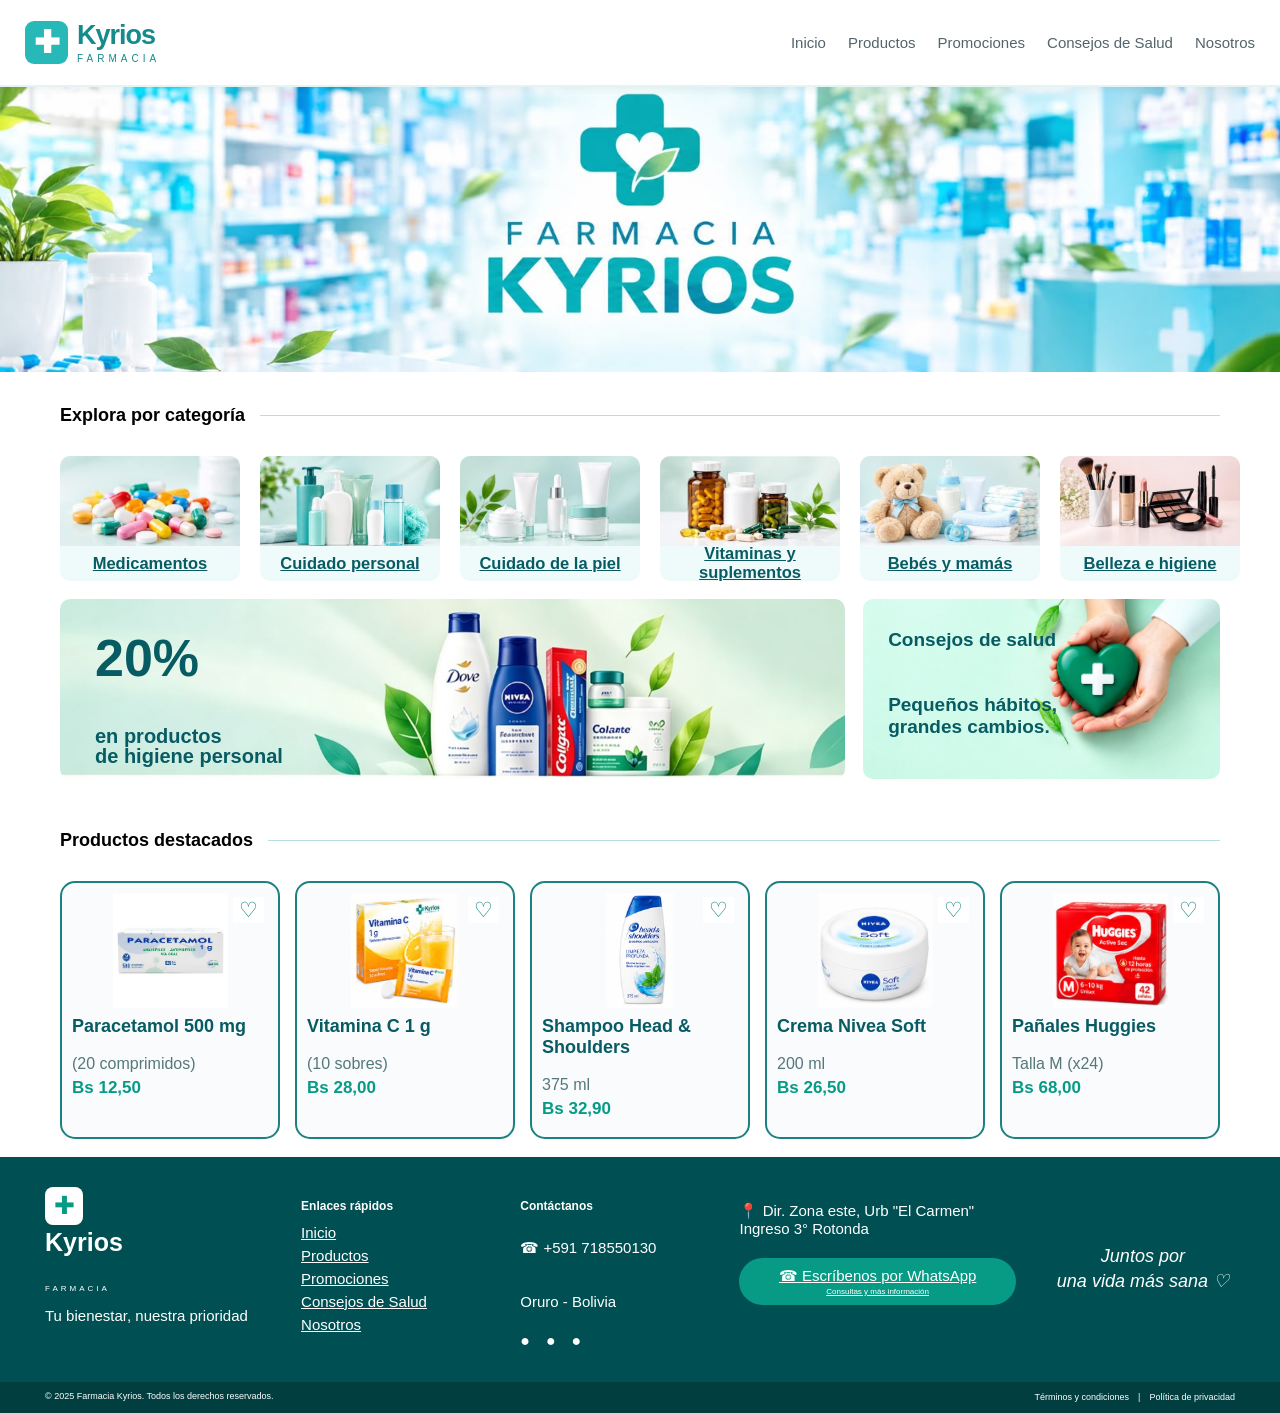
<file: index.html>
<!DOCTYPE html>
<html lang="en">
<head>
    <meta charset="UTF-8">
    <meta name="viewport" content="width=device-width, initial-scale=1.0">
    <title>Document</title>
    <link rel="stylesheet" href="index.css">
</head>
<body>
    
<header class="encabezado">
    <div class="contenedor-header">

        <!-- LOGO -->
        <a href="index.html" class="logo">
            <span class="logo-icono">✚</span>
            <span class="logo-texto">
                <strong>Kyrios</strong>
                <small>FARMACIA</small>
            </span>
        </a>

        <!-- NAVEGACIÓN -->
        <nav class="menu">
            <a href="index.html">Inicio</a>
            <a href="productos.html">Productos</a>
            <a href="promociones.html">Promociones</a>
            <a href="consejos.html">Consejos de Salud</a>
            <a href="nosotros.html">Nosotros</a>
          
        </nav>

      
    </div>
</header>









<!-- =====================================================
     BANNER PRINCIPAL
===================================================== -->

<section class="banner">

    <img
        src="imagenes.iniciobn (2).jpeg"
        alt="Farmacia Kyrios"
    >

    

</section>


<!-- =====================================================
     CATEGORÍAS
===================================================== -->

<section class="seccion">

    <div class="titulo-seccion">

        <h2>
            Explora por categoría
        </h2>


    </div>


    <div class="categorias">


        <a href="medicamentos.html" class="categoria">

            <div class="categoria-img">
                <img src="imagenes.iniciomedicamentos.jpeg"
                     alt="Medicamentos">
            </div>

            <div class="categoria-nombre">
              <h2>  Medicamentos </h2>
            </div>

        </a>


        <a href="cuidadoper.html" class="categoria">

            <div class="categoria-img">
                <img src="imagenes.iniciocuidado.jpeg"
                     alt="Cuidado personal">
            </div>

            <div class="categoria-nombre">
               <h2> Cuidado personal </h2>
            </div>

        </a>


        <a href="cuidadopiel.html" class="categoria">

            <div class="categoria-img">
                 <img src="imagenes.iniciopiel.jpeg"
                     alt="Cuidado de la piel">
            </div>
               
            <div class="categoria-nombre">
               <h2> Cuidado de la piel </h2>
            </div>

        </a>


        <a href="vitamina.html" class="categoria">

            <div class="categoria-img">
                <img src="imagenes.iniciovitamina.jpeg"
                     alt="Vitaminas y suplementos">
            </div>

            <div class="categoria-nombre">
              <h2>  Vitaminas y suplementos </h2>
            </div>

        </a>


        <a href="bebes.html" class="categoria">

            <div class="categoria-img">
                <img src="imagenes.iniciobebe.jpeg"
                     alt="Bebés y mamás">
            </div>

            <div class="categoria-nombre">
              <h2>  Bebés y mamás </h2>
            </div>

        </a>


        <a href="belleza.html" class="categoria">

            <div class="categoria-img">
                <img src="imagenes.iniciomaquillaje.jpeg"
                     alt="Belleza e higiene">
            </div>

            <div class="categoria-nombre">
              <h2>  Belleza e higiene </h2>
            </div>

        </a>


      

        </a>

    </div>

</section>


<!-- =====================================================
     PROMOCIONES
===================================================== -->

<section class="promociones">


    <!-- PANEL DEL 20% -->

    <div class="promo-principal">

        <img
            src="imagenes.inicio20%.jpeg"
            alt="Promoción 20%"
        >

        <div class="capa-promo">

            <span>
              <b>  PROMOCIÓN DE LA SEMANA
            </span>

            <h2>
                20%
            </h2>

            <h3>
                en productos
                <br>
                de higiene personal
            </h3>

            <p>
                ¡Cuida de ti, todos los días! ♡
            </p>
        </b>
           

        </div>

    </div>


    <!-- PANEL CONSEJOS -->

    <div class="panel-consejos">

        <img
            src="imagenes.iniciosalud.jpeg"
            alt="Consejos de salud"
        >

        <div class="capa-consejos">

            <h2>
                Consejos de salud
            </h2>

            <p>
              <h2>  Pequeños hábitos,
                <br>
                grandes cambios.</h2>
            </p>

           
        </div>

    </div>

</section>


<!-- =====================================================
     PRODUCTOS DESTACADOS
===================================================== -->

<section class="seccion productos-seccion">

    <div class="titulo-seccion">

        <h2>
            Productos destacados
        </h2>

      
    </div>


    <div class="productos">


        <article class="producto">

            <div class="producto-img">

                <img
                    src="imgpara.jpeg"
                    alt="Paracetamol 500 mg"
                >

                <button class="corazon">
                    ♡
                </button>

            </div>

            <h3>
                Paracetamol 500 mg
            </h3>

            <p>
                (20 comprimidos)
            </p>

            <strong>
                Bs 12,50
            </strong>

          
        </article>


        <article class="producto">

            <div class="producto-img">

                <img
                    src="img-produc-1foto2.jpeg"
                    alt="Vitamina C"
                >

                <button class="corazon">
                    ♡
                </button>

            </div>

            <h3>
                Vitamina C 1 g
            </h3>

            <p>
                (10 sobres)
            </p>

            <strong>
                Bs 28,00
            </strong>

          
        </article>


        <article class="producto">

            <div class="producto-img">

                <img
                    src="img-produc-1foto3.jpeg"
                    alt="Shampoo Head & Shoulders"
                >

                <button class="corazon">
                    ♡
                </button>

            </div>

            <h3>
                Shampoo Head & Shoulders
            </h3>

            <p>
                375 ml
            </p>

            <strong>
                Bs 32,90
            </strong>

           

        </article>


        <article class="producto">

            <div class="producto-img">

                <img
                    src="img-produc-1foto4.jpeg"
                    alt="Crema Nivea Soft"
                >

                <button class="corazon">
                    ♡
                </button>

            </div>

            <h3>
                Crema Nivea Soft
            </h3>

            <p>
                200 ml
            </p>

            <strong>
                Bs 26,50
            </strong>

           

        </article>


        <article class="producto">

            <div class="producto-img">

                <img
                    src="img-produc-1foto5.jpeg"
                    alt="Pañales Huggies"
                >

                <button class="corazon">
                    ♡
                </button>

            </div>

            <h3>
                Pañales Huggies
            </h3>

            <p>
                Talla M (x24)
            </p>

            <strong>
                Bs 68,00
            </strong>


        </article>

    </div>

</section>




<!-- =====================================================
     FOOTER
===================================================== -->

<footer class="footer">

    <div class="footer-col logo-footer">

        <div class="logo-footer-icon">
            ✚
        </div>

        <h2>
            Kyrios
        </h2>

        <span>
            FARMACIA
        </span>

        <p>
            Tu bienestar, nuestra prioridad
        </p>

    </div>


    <div class="footer-col">

        <h3>
            Enlaces rápidos
        </h3>

        <a href="index.html">
            Inicio
        </a>

        <a href="productos.html">
            Productos
        </a>

        <a href="promociones.html">
            Promociones
        </a>

        <a href="consejos.html">
            Consejos de Salud
        </a>

        <a href="nosotros.html">
            Nosotros
        </a>


    </div>


    <div class="footer-col">

        <h3>
            Contáctanos
        </h3>

        <p>
            ☎ +591 718550130
        </p>

       
        <p>
            Oruro - Bolivia
        </p>

        <div class="redes">
            ●　●　●
        </div>

    </div>


    <div class="footer-col newsletter">
  <p>
            📍 Dir. Zona este, Urb "El Carmen"
                  Ingreso 3° Rotonda 
        </p>        

        <a
        href="https://wa.me/59171850130"
        class="whatsapp"
        target="_blank"
    >
        ☎ Escríbenos por WhatsApp
        <small>
            Consultas y más información
        </small>
    </a>

    </div>

   

    <div class="footer-frase">

        <p>
            Juntos por
            <br>
            una vida más sana ♡
        </p>

    </div>

</footer>


<div class="copyright">

    © 2025 Farmacia Kyrios.
    Todos los derechos reservados.

    <span>
        Términos y condiciones　|　Política de privacidad
    </span>

</div>


</body>
</html>
</file>
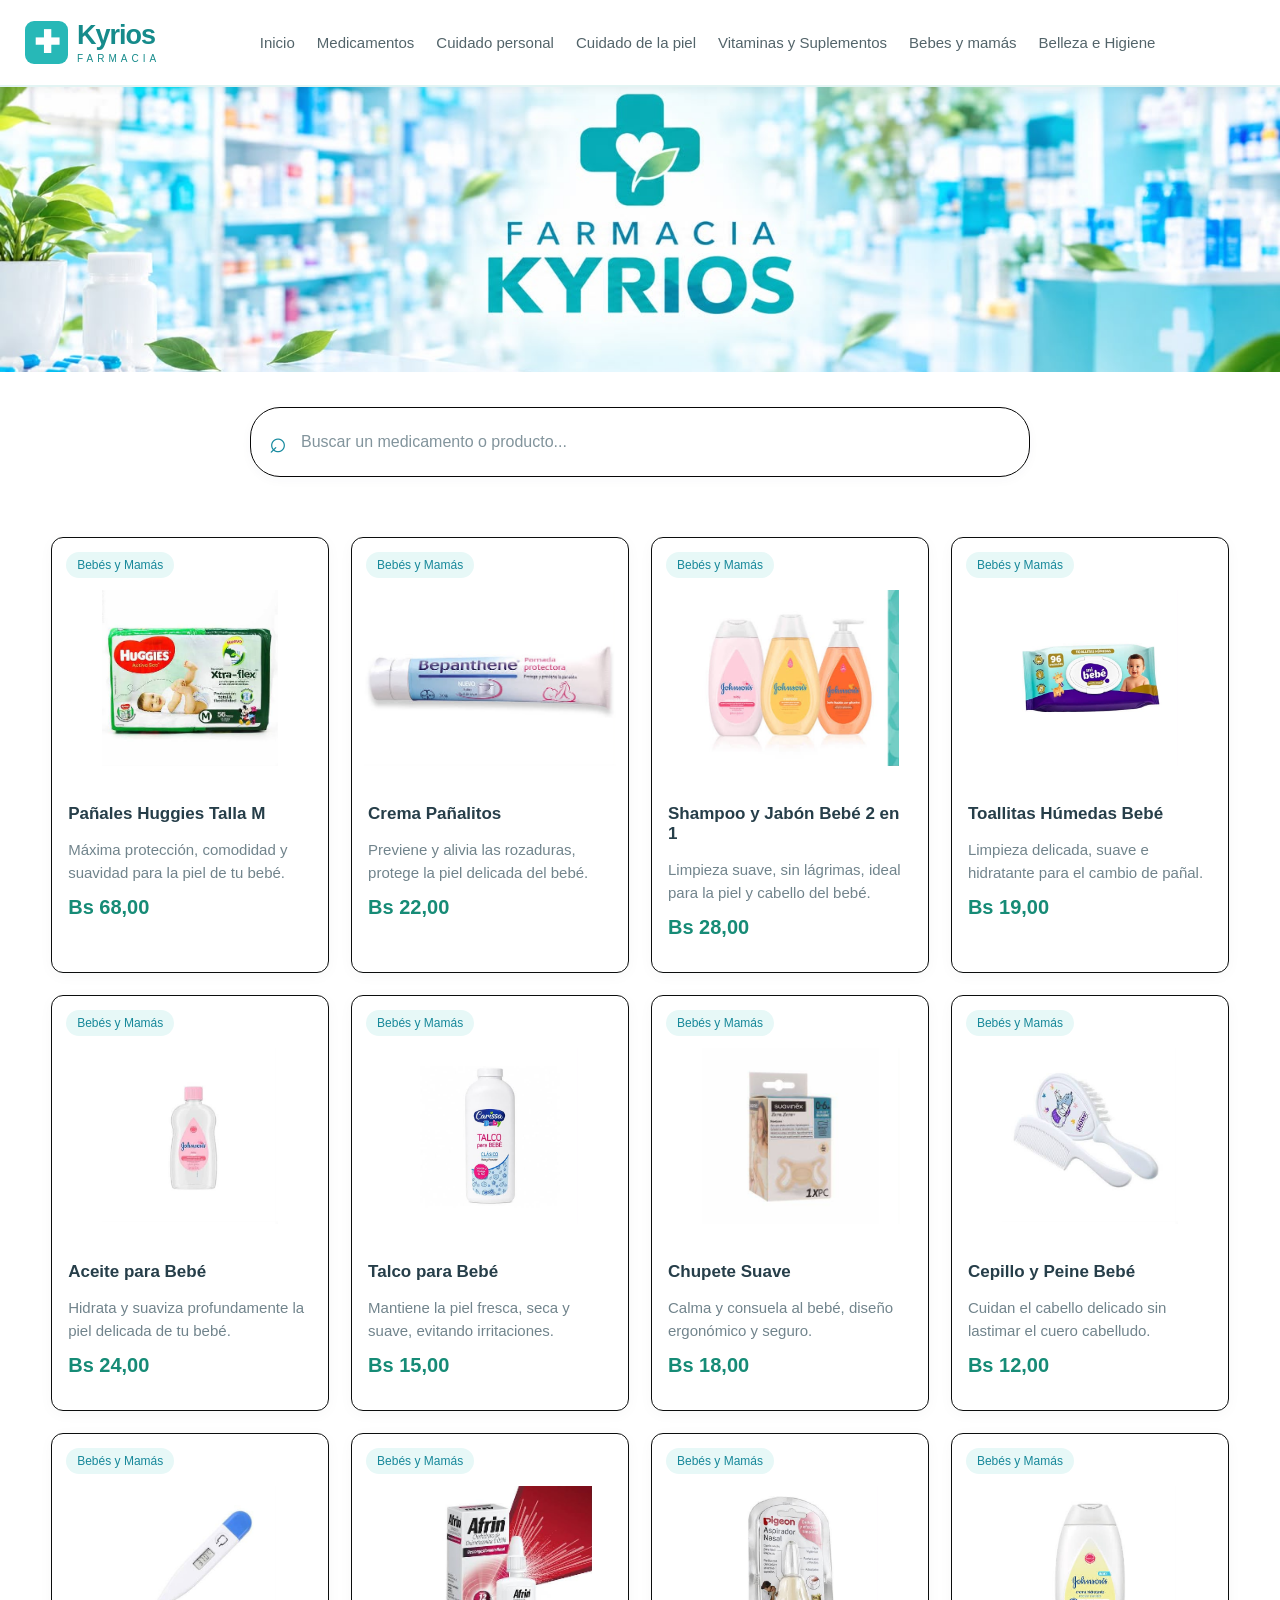
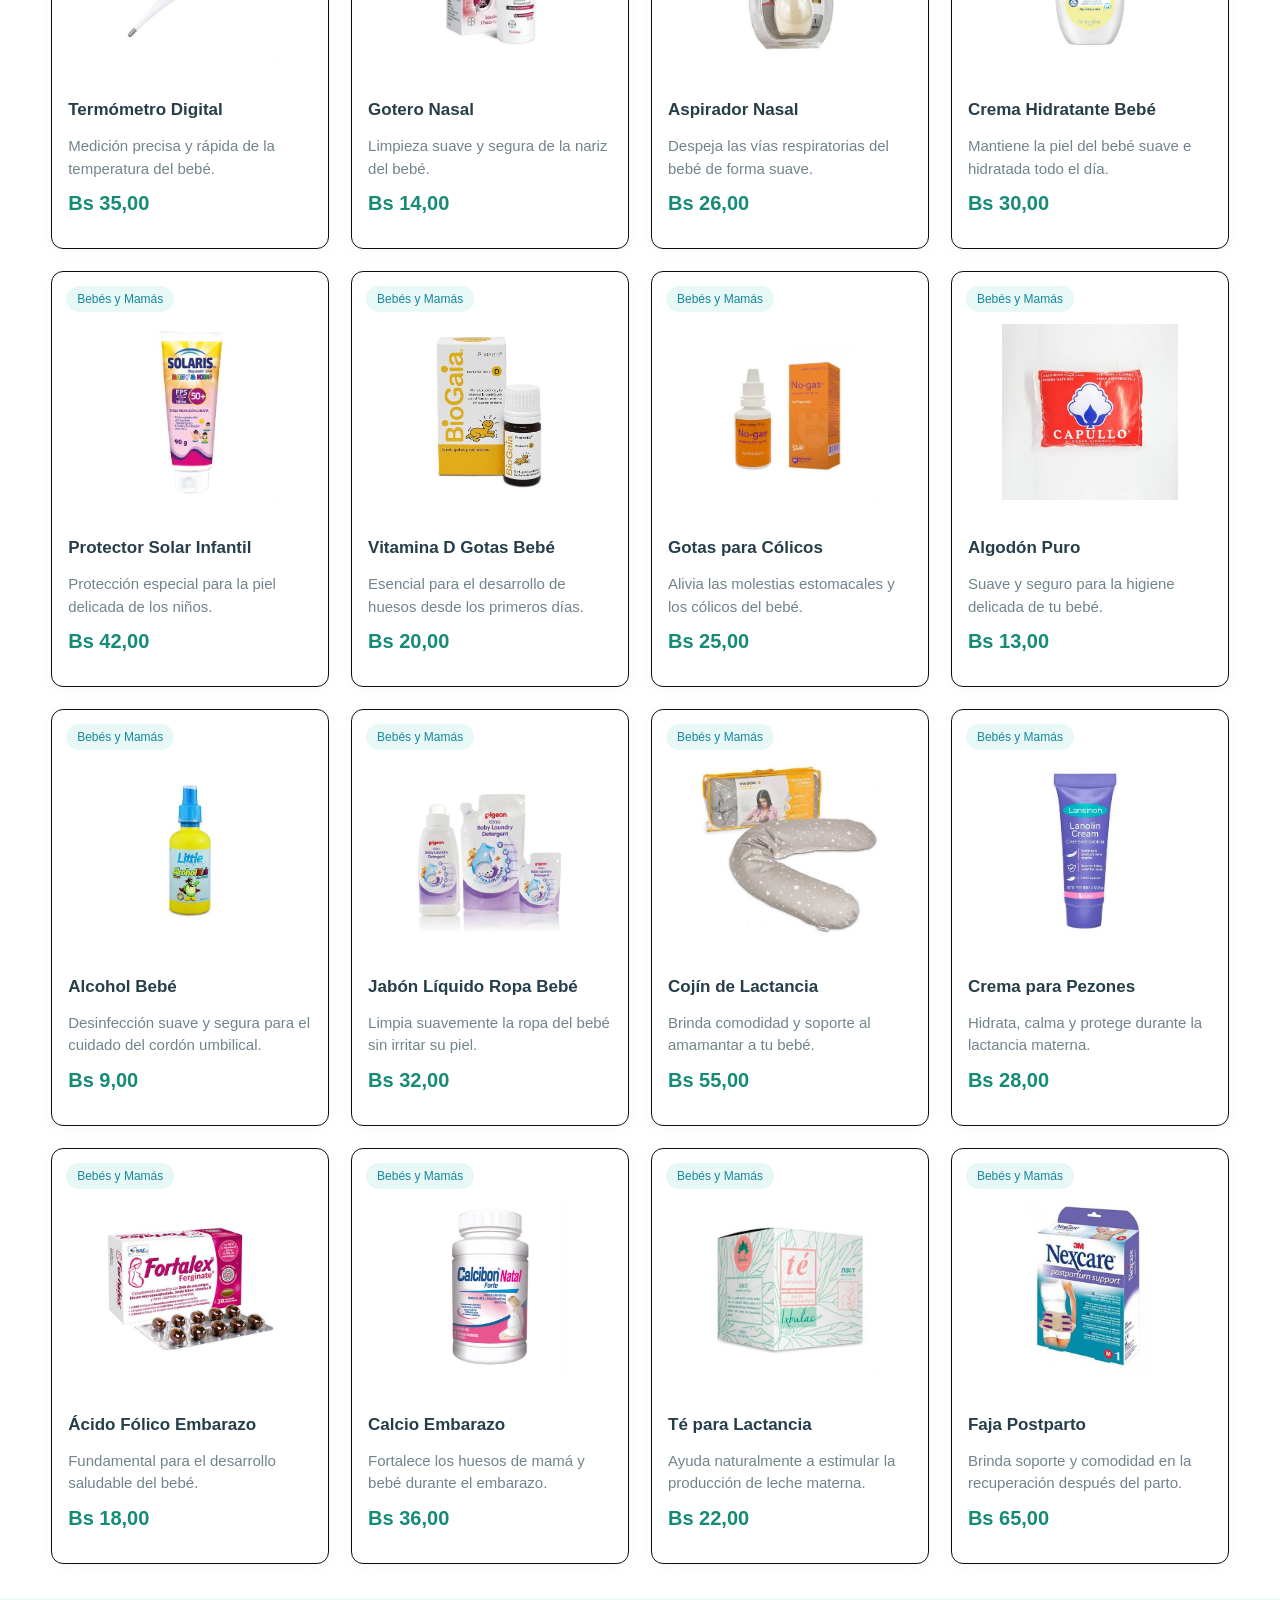
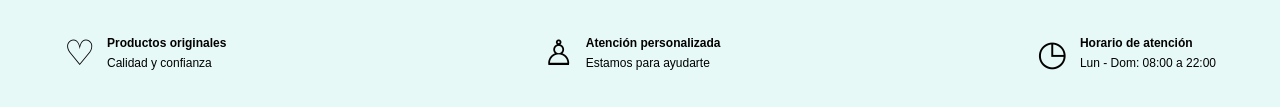
<file: bebes.html>
<!DOCTYPE html>
<html lang="en">
<head>
    <meta charset="UTF-8">
    <meta name="viewport" content="width=device-width, initial-scale=1.0">
    <title>Document</title>
    <link rel="stylesheet" href="bebes.css">
</head>
<body>
    
<header class="encabezado">
    <div class="contenedor-header">

        <!-- LOGO -->
        <a href="index.html" class="logo">
            <span class="logo-icono">✚</span>
            <span class="logo-texto">
                <strong>Kyrios</strong>
                <small>FARMACIA</small>
            </span>
        </a>

       <!-- NAVEGACIÓN -->
       <nav class="menu">
            <a href="index.html">Inicio</a>
            <a href="medicamentos.html">Medicamentos</a>
            <a href="cuidadoper.html">Cuidado personal</a>
            <a href="cuidadopiel.html">Cuidado de la piel</a>
            <a href="vitamina.html">Vitaminas y Suplementos</a>
            <a href="bebes.html">Bebes y mamás</a>
            <a href="belleza.html">Belleza e Higiene</a>
          
        </nav>

        <!-- BUSCADOR -->
        <form >
        </form>

    </div>
</header>

<!-- =====================================================
     BANNER PRINCIPAL
===================================================== -->

<section class="banner">

    <img
        src="imagenes.iniciobn (2).jpeg"
        alt="Farmacia Kyrios"
    >
</section>
    <!-- CONTENIDO PRINCIPAL -->
    <main class="contenido" id="productos">
        
        <!-- BUSCADOR FUNCIONAL -->
        <div class="contenedor-buscador">
            <span class="icono-busqueda">⌕</span>
            <input
                type="search"
                id="buscarProducto"
                placeholder="Buscar un medicamento o producto..."
                autocomplete="off"
                aria-label="Buscar productos"
            >
            <button
                type="button"
                id="limpiarBusqueda"
                class="limpiar"
                aria-label="Limpiar búsqueda"
                hidden
            >✕</button>
        </div>
        <p id="mensajeBusqueda" class="mensaje" aria-live="polite"></p>




        <!-- LISTA DE PRODUCTOS -->
        <div class="productos" id="listaProductos">
    <!-- Producto 1 -->
<article class="producto">
  <span class="categoria">Bebés y Mamás</span>
  <a href="#buscabebes" class="imagen-producto">
    <img src="img-bebeft1.jpeg" alt="Pañales Huggies Talla M">
  </a>
  <div class="datos-producto">
    <h2>Pañales Huggies Talla M</h2>
    <p>Máxima protección, comodidad y suavidad para la piel de tu bebé.</p>
    <strong class="precio">Bs 68,00</strong>
  </div>
</article>

<!-- Producto 2 -->
<article class="producto">
  <span class="categoria">Bebés y Mamás</span>
  <a href="#buscabebes" class="imagen-producto">
    <img src="img-bebeft2.jpeg" alt="Crema Pañalitos">
  </a>
  <div class="datos-producto">
    <h2>Crema Pañalitos</h2>
    <p>Previene y alivia las rozaduras, protege la piel delicada del bebé.</p>
    <strong class="precio">Bs 22,00</strong>
  </div>
</article>

<!-- Producto 3 -->
<article class="producto">
  <span class="categoria">Bebés y Mamás</span>
  <a href="#buscabebes" class="imagen-producto">
    <img src="img-bebeft3.jpeg" alt="Shampoo y Jabón Bebé 2 en 1">
  </a>
  <div class="datos-producto">
    <h2>Shampoo y Jabón Bebé 2 en 1</h2>
    <p>Limpieza suave, sin lágrimas, ideal para la piel y cabello del bebé.</p>
    <strong class="precio">Bs 28,00</strong>
  </div>
</article>

<!-- Producto 4 -->
<article class="producto">
  <span class="categoria">Bebés y Mamás</span>
  <a href="#buscabebes" class="imagen-producto">
    <img src="img-bebeft4.jpeg" alt="Toallitas Húmedas Bebé">
  </a>
  <div class="datos-producto">
    <h2>Toallitas Húmedas Bebé</h2>
    <p>Limpieza delicada, suave e hidratante para el cambio de pañal.</p>
    <strong class="precio">Bs 19,00</strong>
  </div>
</article>

<!-- Producto 5 -->
<article class="producto">
  <span class="categoria">Bebés y Mamás</span>
  <a href="#buscabebes" class="imagen-producto">
    <img src="img-bebeft5.jpeg" alt="Aceite para Bebé">
  </a>
  <div class="datos-producto">
    <h2>Aceite para Bebé</h2>
    <p>Hidrata y suaviza profundamente la piel delicada de tu bebé.</p>
    <strong class="precio">Bs 24,00</strong>
  </div>
</article>

<!-- Producto 6 -->
<article class="producto">
  <span class="categoria">Bebés y Mamás</span>
  <a href="#buscabebes" class="imagen-producto">
    <img src="img-bebeft6.jpeg" alt="Talco para Bebé">
  </a>
  <div class="datos-producto">
    <h2>Talco para Bebé</h2>
    <p>Mantiene la piel fresca, seca y suave, evitando irritaciones.</p>
    <strong class="precio">Bs 15,00</strong>
  </div>
</article>

<!-- Producto 7 -->
<article class="producto">
  <span class="categoria">Bebés y Mamás</span>
  <a href="#buscabebes" class="imagen-producto">
    <img src="img-bebeft7.jpeg" alt="Chupete Suave">
  </a>
  <div class="datos-producto">
    <h2>Chupete Suave</h2>
    <p>Calma y consuela al bebé, diseño ergonómico y seguro.</p>
    <strong class="precio">Bs 18,00</strong>
  </div>
</article>

<!-- Producto 8 -->
<article class="producto">
  <span class="categoria">Bebés y Mamás</span>
  <a href="#buscabebes" class="imagen-producto">
    <img src="img-bebeft8.jpeg" alt="Cepillo y Peine Bebé">
  </a>
  <div class="datos-producto">
    <h2>Cepillo y Peine Bebé</h2>
    <p>Cuidan el cabello delicado sin lastimar el cuero cabelludo.</p>
    <strong class="precio">Bs 12,00</strong>
  </div>
</article>

<!-- Producto 9 -->
<article class="producto">
  <span class="categoria">Bebés y Mamás</span>
  <a href="#buscabebes" class="imagen-producto">
    <img src="img-bebeft9.jpeg" alt="Termómetro Digital">
  </a>
  <div class="datos-producto">
    <h2>Termómetro Digital</h2>
    <p>Medición precisa y rápida de la temperatura del bebé.</p>
    <strong class="precio">Bs 35,00</strong>
  </div>
</article>

<!-- Producto 10 -->
<article class="producto">
  <span class="categoria">Bebés y Mamás</span>
  <a href="#buscabebes" class="imagen-producto">
    <img src="img-bebeft10.jpeg" alt="Gotero Nasal">
  </a>
  <div class="datos-producto">
    <h2>Gotero Nasal</h2>
    <p>Limpieza suave y segura de la nariz del bebé.</p>
    <strong class="precio">Bs 14,00</strong>
  </div>
</article>

<!-- Producto 11 -->
<article class="producto">
  <span class="categoria">Bebés y Mamás</span>
  <a href="#buscabebes" class="imagen-producto">
    <img src="img-bebeft11.jpeg" alt="Aspirador Nasal">
  </a>
  <div class="datos-producto">
    <h2>Aspirador Nasal</h2>
    <p>Despeja las vías respiratorias del bebé de forma suave.</p>
    <strong class="precio">Bs 26,00</strong>
  </div>
</article>

<!-- Producto 12 -->
<article class="producto">
  <span class="categoria">Bebés y Mamás</span>
  <a href="#buscabebes" class="imagen-producto">
    <img src="img-bebeft12.jpeg" alt="Crema Hidratante Bebé">
  </a>
  <div class="datos-producto">
    <h2>Crema Hidratante Bebé</h2>
    <p>Mantiene la piel del bebé suave e hidratada todo el día.</p>
    <strong class="precio">Bs 30,00</strong>
  </div>
</article>

<!-- Producto 13 -->
<article class="producto">
  <span class="categoria">Bebés y Mamás</span>
  <a href="#buscabebes" class="imagen-producto">
    <img src="img-bebeft13.jpeg" alt="Protector Solar Infantil">
  </a>
  <div class="datos-producto">
    <h2>Protector Solar Infantil</h2>
    <p>Protección especial para la piel delicada de los niños.</p>
    <strong class="precio">Bs 42,00</strong>
  </div>
</article>

<!-- Producto 14 -->
<article class="producto">
  <span class="categoria">Bebés y Mamás</span>
  <a href="#buscabebes" class="imagen-producto">
    <img src="img-bebeft14.jpeg" alt="Vitamina D Gotas Bebé">
  </a>
  <div class="datos-producto">
    <h2>Vitamina D Gotas Bebé</h2>
    <p>Esencial para el desarrollo de huesos desde los primeros días.</p>
    <strong class="precio">Bs 20,00</strong>
  </div>
</article>

<!-- Producto 15 -->
<article class="producto">
  <span class="categoria">Bebés y Mamás</span>
  <a href="#buscabebes" class="imagen-producto">
    <img src="img-bebeft15.jpeg" alt="Gotas para Cólicos">
  </a>
  <div class="datos-producto">
    <h2>Gotas para Cólicos</h2>
    <p>Alivia las molestias estomacales y los cólicos del bebé.</p>
    <strong class="precio">Bs 25,00</strong>
  </div>
</article>

<!-- Producto 16 -->
<article class="producto">
  <span class="categoria">Bebés y Mamás</span>
  <a href="#buscabebes" class="imagen-producto">
    <img src="img-bebeft16.jpeg" alt="Algodón Puro">
  </a>
  <div class="datos-producto">
    <h2>Algodón Puro</h2>
    <p>Suave y seguro para la higiene delicada de tu bebé.</p>
    <strong class="precio">Bs 13,00</strong>
  </div>
</article>

<!-- Producto 17 -->
<article class="producto">
  <span class="categoria">Bebés y Mamás</span>
  <a href="#buscabebes" class="imagen-producto">
    <img src="img-bebeft17.jpeg" alt="Alcohol Bebé">
  </a>
  <div class="datos-producto">
    <h2>Alcohol Bebé</h2>
    <p>Desinfección suave y segura para el cuidado del cordón umbilical.</p>
    <strong class="precio">Bs 9,00</strong>
  </div>
</article>

<!-- Producto 18 -->
<article class="producto">
  <span class="categoria">Bebés y Mamás</span>
  <a href="#buscabebes" class="imagen-producto">
    <img src="img-bebeft18.jpeg" alt="Jabón Líquido Ropa Bebé">
  </a>
  <div class="datos-producto">
    <h2>Jabón Líquido Ropa Bebé</h2>
    <p>Limpia suavemente la ropa del bebé sin irritar su piel.</p>
    <strong class="precio">Bs 32,00</strong>
  </div>
</article>

<!-- Producto 19 -->
<article class="producto">
  <span class="categoria">Bebés y Mamás</span>
  <a href="#buscabebes" class="imagen-producto">
    <img src="img-bebeft19.jpeg" alt="Cojín de Lactancia">
  </a>
  <div class="datos-producto">
    <h2>Cojín de Lactancia</h2>
    <p>Brinda comodidad y soporte al amamantar a tu bebé.</p>
    <strong class="precio">Bs 55,00</strong>
  </div>
</article>

<!-- Producto 20 -->
<article class="producto">
  <span class="categoria">Bebés y Mamás</span>
  <a href="#buscabebes" class="imagen-producto">
    <img src="img-bebeft20.jpeg" alt="Crema para Pezones">
  </a>
  <div class="datos-producto">
    <h2>Crema para Pezones</h2>
    <p>Hidrata, calma y protege durante la lactancia materna.</p>
    <strong class="precio">Bs 28,00</strong>
  </div>
</article>

<!-- Producto 21 -->
<article class="producto">
  <span class="categoria">Bebés y Mamás</span>
  <a href="#buscabebes" class="imagen-producto">
    <img src="img-bebeft21.jpeg" alt="Ácido Fólico Embarazo">
  </a>
  <div class="datos-producto">
    <h2>Ácido Fólico Embarazo</h2>
    <p>Fundamental para el desarrollo saludable del bebé.</p>
    <strong class="precio">Bs 18,00</strong>
  </div>
</article>

<!-- Producto 22 -->
<article class="producto">
  <span class="categoria">Bebés y Mamás</span>
  <a href="#buscabebes" class="imagen-producto">
    <img src="img-bebeft22.jpeg" alt="Calcio Embarazo">
  </a>
  <div class="datos-producto">
    <h2>Calcio Embarazo</h2>
    <p>Fortalece los huesos de mamá y bebé durante el embarazo.</p>
    <strong class="precio">Bs 36,00</strong>
  </div>
</article>

<!-- Producto 23 -->
<article class="producto">
  <span class="categoria">Bebés y Mamás</span>
  <a href="#buscabebes" class="imagen-producto">
    <img src="img-bebeft23.jpeg" alt="Té para Lactancia">
  </a>
  <div class="datos-producto">
    <h2>Té para Lactancia</h2>
    <p>Ayuda naturalmente a estimular la producción de leche materna.</p>
    <strong class="precio">Bs 22,00</strong>
  </div>
</article>

<!-- Producto 24 -->
<article class="producto">
  <span class="categoria">Bebés y Mamás</span>
  <a href="#buscabebes" class="imagen-producto">
    <img src="img-bebeft24.jpeg" alt="Faja Postparto">
  </a>
  <div class="datos-producto">
    <h2>Faja Postparto</h2>
    <p>Brinda soporte y comodidad en la recuperación después del parto.</p>
    <strong class="precio">Bs 65,00</strong>
  </div>
</article>



        </div>
        <div id="sinResultados" class="sin-resultados" hidden>
            <span>⌕</span>
            <h2>No se encontraron productos</h2>
            <p>Prueba con otro nombre, por ejemplo: Paracetamol.</p>
            <button type="button" id="verTodos" class="boton">
                Ver todos los productos
            </button>
        </div>
    </main>
    <!-- PIE DE PÁGINA -->
    <footer class="footer">
    <div><span>♡</span><p><strong>Productos originales</strong><br>Calidad y confianza</p></div>
    <div><span>♙</span><p><strong>Atención personalizada</strong><br>Estamos para ayudarte</p></div>
    <div><span>◷</span><p><strong>Horario de atención</strong><br>Lun - Dom: 08:00 a 22:00</p></div>
   
  </footer>


  
    <!-- JAVASCRIPT DEL BUSCADOR -->
    <script>
        const buscador = document.getElementById("buscarProducto");
        const productos = Array.from(
            document.querySelectorAll(".producto")
        );
        const mensaje = document.getElementById("mensajeBusqueda");
        const sinResultados = document.getElementById("sinResultados");
        const limpiar = document.getElementById("limpiarBusqueda");
        const lista = document.getElementById("listaProductos");
        const verTodos = document.getElementById("verTodos");
        // Ignora mayúsculas y tildes
        function normalizar(texto) {
            return texto
                .toLocaleLowerCase("es")
                .normalize("NFD")
                .replace(/[\u0300-\u036f]/g, "")
                .trim();
        }
        function buscarProductos() {
            const consulta = normalizar(buscador.value);
            let encontrados = 0;
            productos.forEach(function(producto) {
                const contenido = normalizar(producto.innerText);
                const coincide = contenido.includes(consulta);
                producto.hidden = !coincide;
                if (coincide) {
                    encontrados++;
                }
            });
            limpiar.hidden = buscador.value.length === 0;
            sinResultados.hidden = encontrados !== 0;
            lista.hidden = encontrados === 0;
            if (consulta === "") {
                mensaje.textContent = "";
            } else if (encontrados === 1) {
                mensaje.textContent = "Se encontró 1 producto.";
            } else if (encontrados > 1) {
                mensaje.textContent =
                    "Se encontraron " + encontrados + " productos.";
            } else {
                mensaje.textContent =
                    "No hay coincidencias para: " + buscador.value;
            }
        }
        function restablecerBusqueda() {
            buscador.value = "";
            buscarProductos();
            buscador.focus();
        }
        buscador.addEventListener("input", buscarProductos);
        limpiar.addEventListener("click", restablecerBusqueda);
        verTodos.addEventListener("click", restablecerBusqueda);
    </script>
</body>
</html>
</file>
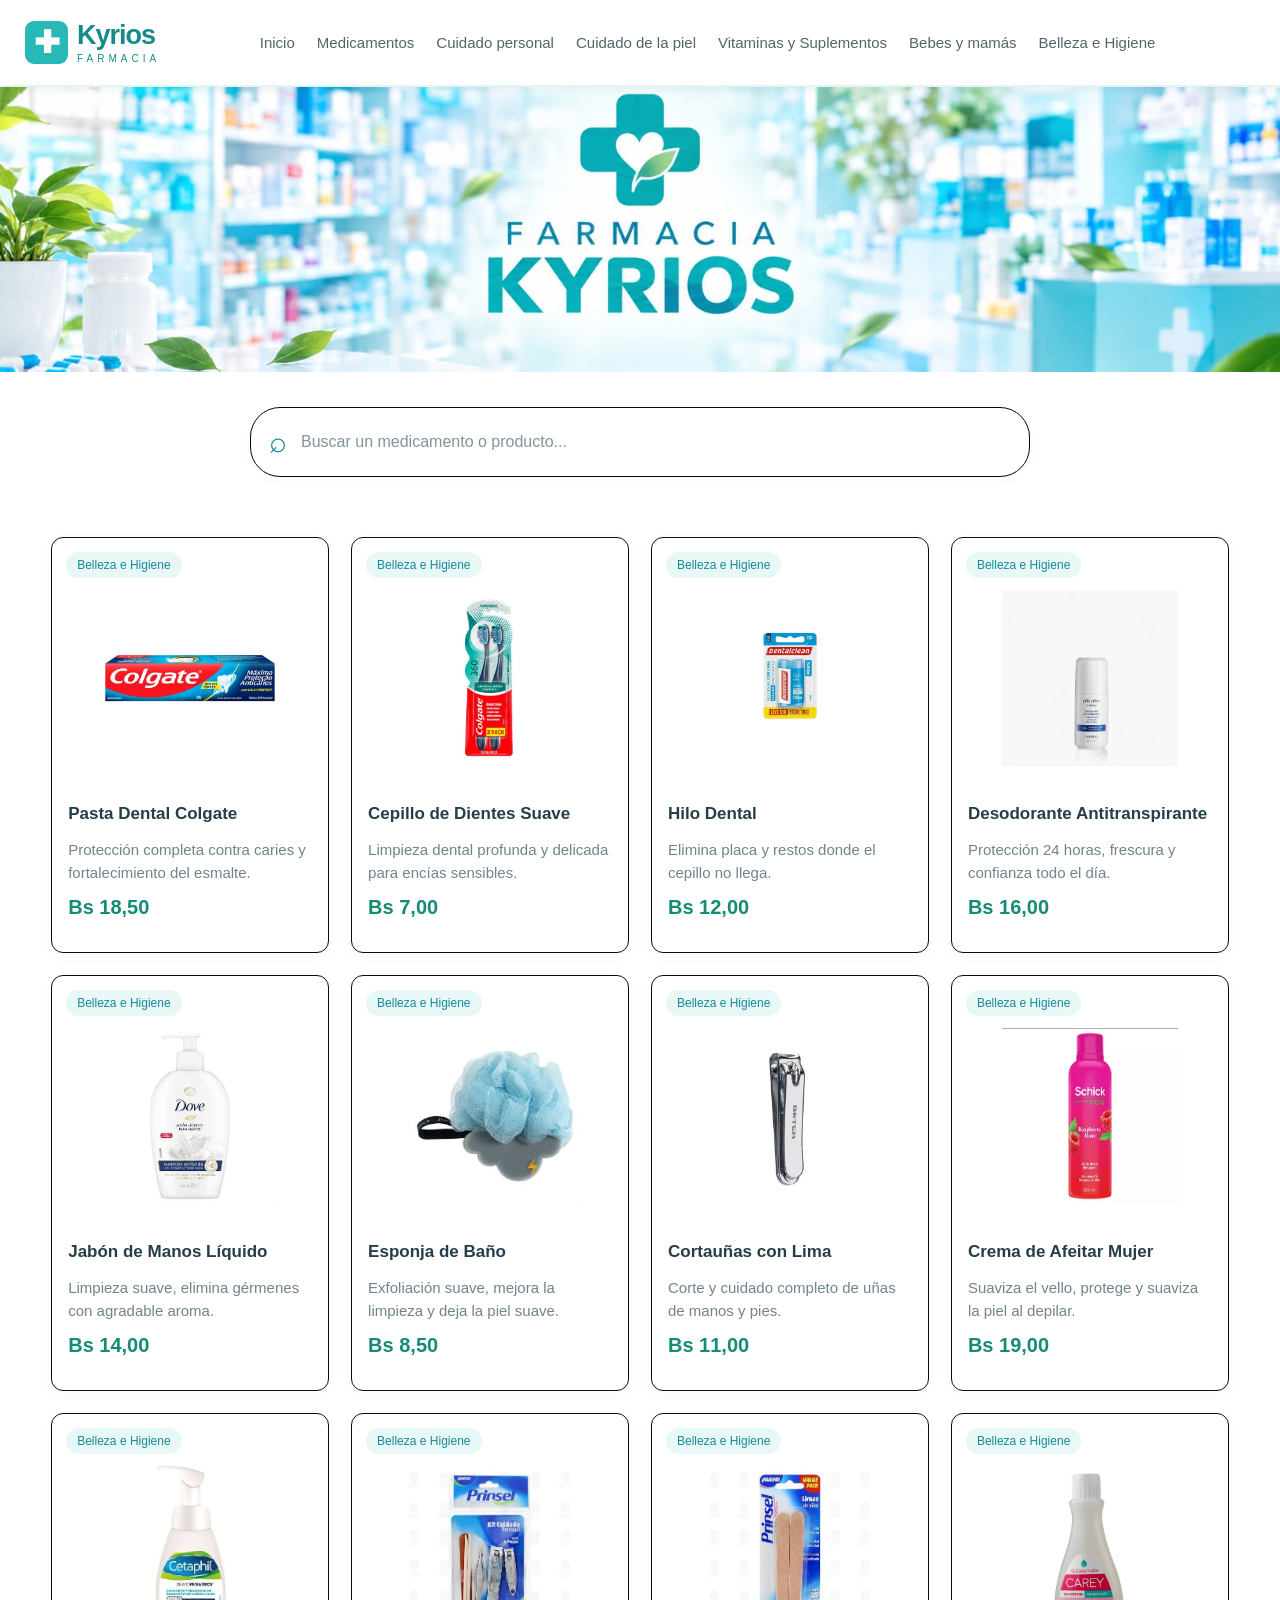
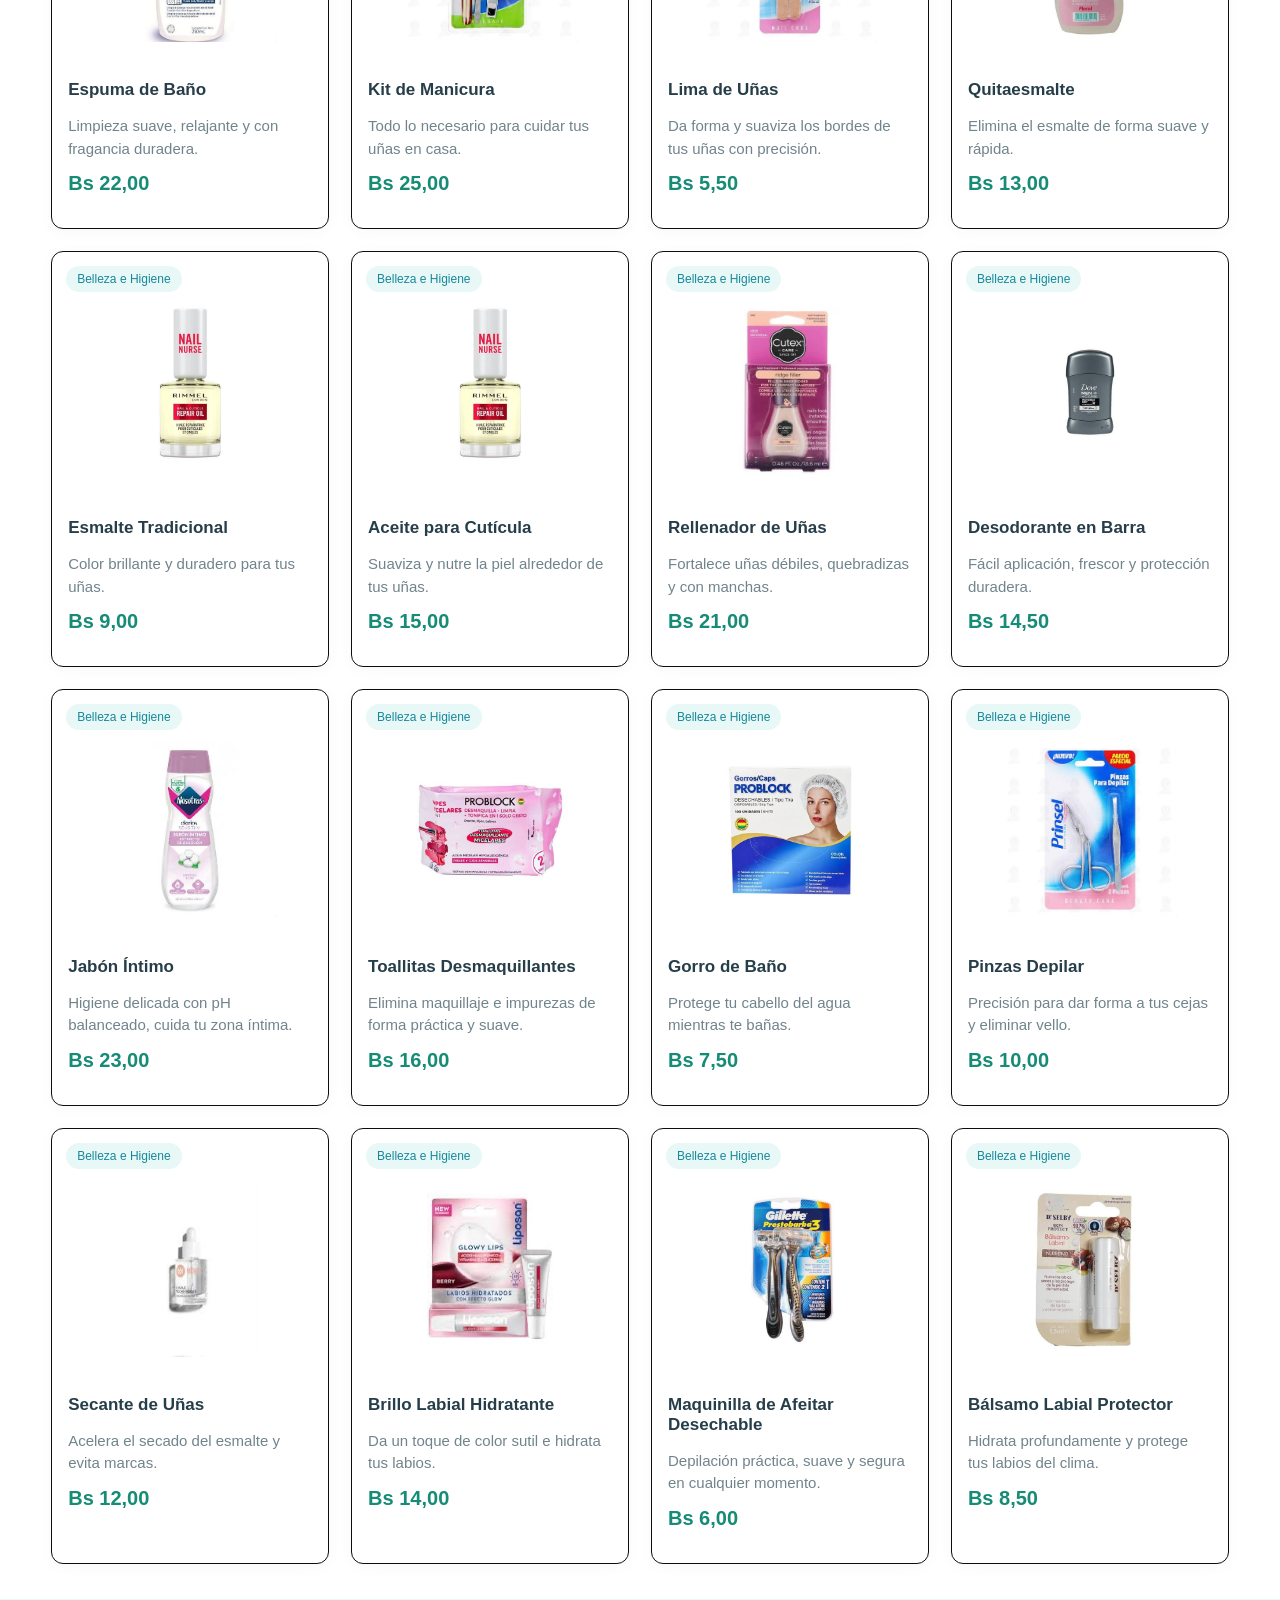
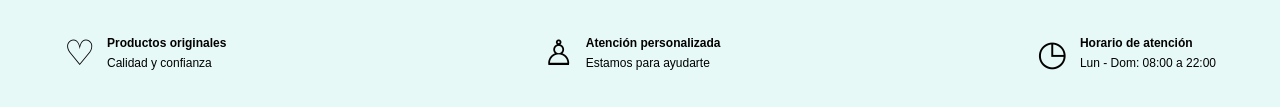
<file: belleza.html>
<!DOCTYPE html>
<html lang="en">
<head>
    <meta charset="UTF-8">
    <meta name="viewport" content="width=device-width, initial-scale=1.0">
    <title>Document</title>
    <link rel="stylesheet" href="belleza.css">
</head>
<body>
    
<header class="encabezado">
    <div class="contenedor-header">

        <!-- LOGO -->
        <a href="index.html" class="logo">
            <span class="logo-icono">✚</span>
            <span class="logo-texto">
                <strong>Kyrios</strong>
                <small>FARMACIA</small>
            </span>
        </a>

       <!-- NAVEGACIÓN -->
       <nav class="menu">
            <a href="index.html">Inicio</a>
            <a href="medicamentos.html">Medicamentos</a>
            <a href="cuidadoper.html">Cuidado personal</a>
            <a href="cuidadopiel.html">Cuidado de la piel</a>
            <a href="vitamina.html">Vitaminas y Suplementos</a>
            <a href="bebes.html">Bebes y mamás</a>
            <a href="belleza.html">Belleza e Higiene</a>
          
        </nav>

        <!-- BUSCADOR -->
        <form >
        </form>

    </div>
</header>

<!-- =====================================================
     BANNER PRINCIPAL
===================================================== -->

<section class="banner">

    <img
        src="imagenes.iniciobn (2).jpeg"
        alt="Farmacia Kyrios"
    >
</section>
    <!-- CONTENIDO PRINCIPAL -->
    <main class="contenido" id="productos">
        
        <!-- BUSCADOR FUNCIONAL -->
        <div class="contenedor-buscador">
            <span class="icono-busqueda">⌕</span>
            <input
                type="search"
                id="buscarProducto"
                placeholder="Buscar un medicamento o producto..."
                autocomplete="off"
                aria-label="Buscar productos"
            >
            <button
                type="button"
                id="limpiarBusqueda"
                class="limpiar"
                aria-label="Limpiar búsqueda"
                hidden
            >✕</button>
        </div>
        <p id="mensajeBusqueda" class="mensaje" aria-live="polite"></p>




        <!-- LISTA DE PRODUCTOS -->
        <div class="productos" id="listaProductos">
  
<!-- Producto 1 -->
<article class="producto">
  <span class="categoria">Belleza e Higiene</span>
  <a href="#buscabelleza" class="imagen-producto">
    <img src="img-bellezaft1.jpeg" alt="Pasta Dental Colgate">
  </a>
  <div class="datos-producto">
    <h2>Pasta Dental Colgate</h2>
    <p>Protección completa contra caries y fortalecimiento del esmalte.</p>
    <strong class="precio">Bs 18,50</strong>
  </div>
</article>

<!-- Producto 2 -->
<article class="producto">
  <span class="categoria">Belleza e Higiene</span>
  <a href="#buscabelleza" class="imagen-producto">
    <img src="img-bellezaft2.jpeg" alt="Cepillo de Dientes Suave">
  </a>
  <div class="datos-producto">
    <h2>Cepillo de Dientes Suave</h2>
    <p>Limpieza dental profunda y delicada para encías sensibles.</p>
    <strong class="precio">Bs 7,00</strong>
  </div>
</article>

<!-- Producto 3 -->
<article class="producto">
  <span class="categoria">Belleza e Higiene</span>
  <a href="#buscabelleza" class="imagen-producto">
    <img src="img-bellezaft3.jpeg" alt="Hilo Dental">
  </a>
  <div class="datos-producto">
    <h2>Hilo Dental</h2>
    <p>Elimina placa y restos donde el cepillo no llega.</p>
    <strong class="precio">Bs 12,00</strong>
  </div>
</article>

<!-- Producto 4 -->
<article class="producto">
  <span class="categoria">Belleza e Higiene</span>
  <a href="#buscabelleza" class="imagen-producto">
    <img src="img-bellezaft4.jpeg" alt="Desodorante Antitranspirante">
  </a>
  <div class="datos-producto">
    <h2>Desodorante Antitranspirante</h2>
    <p>Protección 24 horas, frescura y confianza todo el día.</p>
    <strong class="precio">Bs 16,00</strong>
  </div>
</article>

<!-- Producto 5 -->
<article class="producto">
  <span class="categoria">Belleza e Higiene</span>
  <a href="#buscabelleza" class="imagen-producto">
    <img src="img-bellezaft5.jpeg" alt="Jabón de Manos Líquido">
  </a>
  <div class="datos-producto">
    <h2>Jabón de Manos Líquido</h2>
    <p>Limpieza suave, elimina gérmenes con agradable aroma.</p>
    <strong class="precio">Bs 14,00</strong>
  </div>
</article>

<!-- Producto 6 -->
<article class="producto">
  <span class="categoria">Belleza e Higiene</span>
  <a href="#buscabelleza" class="imagen-producto">
    <img src="img-bellezaft6.jpeg" alt="Esponja de Baño">
  </a>
  <div class="datos-producto">
    <h2>Esponja de Baño</h2>
    <p>Exfoliación suave, mejora la limpieza y deja la piel suave.</p>
    <strong class="precio">Bs 8,50</strong>
  </div>
</article>

<!-- Producto 7 -->
<article class="producto">
  <span class="categoria">Belleza e Higiene</span>
  <a href="#buscabelleza" class="imagen-producto">
    <img src="img-bellezaft7.jpeg" alt="Cortauñas con Lima">
  </a>
  <div class="datos-producto">
    <h2>Cortauñas con Lima</h2>
    <p>Corte y cuidado completo de uñas de manos y pies.</p>
    <strong class="precio">Bs 11,00</strong>
  </div>
</article>

<!-- Producto 8 -->
<article class="producto">
  <span class="categoria">Belleza e Higiene</span>
  <a href="#buscabelleza" class="imagen-producto">
    <img src="img-bellezaft8.jpeg" alt="Crema de Afeitar Mujer">
  </a>
  <div class="datos-producto">
    <h2>Crema de Afeitar Mujer</h2>
    <p>Suaviza el vello, protege y suaviza la piel al depilar.</p>
    <strong class="precio">Bs 19,00</strong>
  </div>
</article>

<!-- Producto 9 -->
<article class="producto">
  <span class="categoria">Belleza e Higiene</span>
  <a href="#buscabelleza" class="imagen-producto">
    <img src="img-bellezaft9.jpeg" alt="Espuma de Baño">
  </a>
  <div class="datos-producto">
    <h2>Espuma de Baño</h2>
    <p>Limpieza suave, relajante y con fragancia duradera.</p>
    <strong class="precio">Bs 22,00</strong>
  </div>
</article>

<!-- Producto 10 -->
<article class="producto">
  <span class="categoria">Belleza e Higiene</span>
  <a href="#buscabelleza" class="imagen-producto">
    <img src="img-bellezaft10.jpeg" alt="Kit de Manicura">
  </a>
  <div class="datos-producto">
    <h2>Kit de Manicura</h2>
    <p>Todo lo necesario para cuidar tus uñas en casa.</p>
    <strong class="precio">Bs 25,00</strong>
  </div>
</article>

<!-- Producto 11 -->
<article class="producto">
  <span class="categoria">Belleza e Higiene</span>
  <a href="#buscabelleza" class="imagen-producto">
    <img src="img-bellezaft11.jpeg" alt="Lima de Uñas">
  </a>
  <div class="datos-producto">
    <h2>Lima de Uñas</h2>
    <p>Da forma y suaviza los bordes de tus uñas con precisión.</p>
    <strong class="precio">Bs 5,50</strong>
  </div>
</article>

<!-- Producto 12 -->
<article class="producto">
  <span class="categoria">Belleza e Higiene</span>
  <a href="#buscabelleza" class="imagen-producto">
    <img src="img-bellezaft12.jpeg" alt="Quitaesmalte">
  </a>
  <div class="datos-producto">
    <h2>Quitaesmalte</h2>
    <p>Elimina el esmalte de forma suave y rápida.</p>
    <strong class="precio">Bs 13,00</strong>
  </div>
</article>

<!-- Producto 13 -->
<article class="producto">
  <span class="categoria">Belleza e Higiene</span>
  <a href="#buscabelleza" class="imagen-producto">
    <img src="img-bellezaft14.jpeg" alt="Esmalte Tradicional">
  </a>
  <div class="datos-producto">
    <h2>Esmalte Tradicional</h2>
    <p>Color brillante y duradero para tus uñas.</p>
    <strong class="precio">Bs 9,00</strong>
  </div>
</article>

<!-- Producto 14 -->
<article class="producto">
  <span class="categoria">Belleza e Higiene</span>
  <a href="#buscabelleza" class="imagen-producto">
    <img src="img-bellezaft14.jpeg" alt="Aceite para Cutícula">
  </a>
  <div class="datos-producto">
    <h2>Aceite para Cutícula</h2>
    <p>Suaviza y nutre la piel alrededor de tus uñas.</p>
    <strong class="precio">Bs 15,00</strong>
  </div>
</article>

<!-- Producto 15 -->
<article class="producto">
  <span class="categoria">Belleza e Higiene</span>
  <a href="#buscabelleza" class="imagen-producto">
    <img src="img-bellezaft15.jpeg" alt="Rellenador de Uñas">
  </a>
  <div class="datos-producto">
    <h2>Rellenador de Uñas</h2>
    <p>Fortalece uñas débiles, quebradizas y con manchas.</p>
    <strong class="precio">Bs 21,00</strong>
  </div>
</article>

<!-- Producto 16 -->
<article class="producto">
  <span class="categoria">Belleza e Higiene</span>
  <a href="#buscabelleza" class="imagen-producto">
    <img src="img-bellezaft16.jpeg" alt="Desodorante en Barra">
  </a>
  <div class="datos-producto">
    <h2>Desodorante en Barra</h2>
    <p>Fácil aplicación, frescor y protección duradera.</p>
    <strong class="precio">Bs 14,50</strong>
  </div>
</article>

<!-- Producto 17 -->
<article class="producto">
  <span class="categoria">Belleza e Higiene</span>
  <a href="#buscabelleza" class="imagen-producto">
    <img src="img-bellezaft17.jpeg" alt="Jabón Íntimo">
  </a>
  <div class="datos-producto">
    <h2>Jabón Íntimo</h2>
    <p>Higiene delicada con pH balanceado, cuida tu zona íntima.</p>
    <strong class="precio">Bs 23,00</strong>
  </div>
</article>

<!-- Producto 18 -->
<article class="producto">
  <span class="categoria">Belleza e Higiene</span>
  <a href="#buscabelleza" class="imagen-producto">
    <img src="img-bellezaft18.jpeg" alt="Toallitas Desmaquillantes">
  </a>
  <div class="datos-producto">
    <h2>Toallitas Desmaquillantes</h2>
    <p>Elimina maquillaje e impurezas de forma práctica y suave.</p>
    <strong class="precio">Bs 16,00</strong>
  </div>
</article>

<!-- Producto 19 -->
<article class="producto">
  <span class="categoria">Belleza e Higiene</span>
  <a href="#buscabelleza" class="imagen-producto">
    <img src="img-bellezaft19.jpeg" alt="Gorro de Baño">
  </a>
  <div class="datos-producto">
    <h2>Gorro de Baño</h2>
    <p>Protege tu cabello del agua mientras te bañas.</p>
    <strong class="precio">Bs 7,50</strong>
  </div>
</article>

<!-- Producto 20 -->
<article class="producto">
  <span class="categoria">Belleza e Higiene</span>
  <a href="#buscabelleza" class="imagen-producto">
    <img src="img-belleza20.jpeg" alt="Pinzas Depilar">
  </a>
  <div class="datos-producto">
    <h2>Pinzas Depilar</h2>
    <p>Precisión para dar forma a tus cejas y eliminar vello.</p>
    <strong class="precio">Bs 10,00</strong>
  </div>
</article>

<!-- Producto 21 -->
<article class="producto">
  <span class="categoria">Belleza e Higiene</span>
  <a href="#buscabelleza" class="imagen-producto">
    <img src="img-bellezaft21.jpeg" alt="Secante de Uñas">
  </a>
  <div class="datos-producto">
    <h2>Secante de Uñas</h2>
    <p>Acelera el secado del esmalte y evita marcas.</p>
    <strong class="precio">Bs 12,00</strong>
  </div>
</article>

<!-- Producto 22 -->
<article class="producto">
  <span class="categoria">Belleza e Higiene</span>
  <a href="#buscabelleza" class="imagen-producto">
    <img src="img-bellezaft22.jpeg" alt="Brillo Labial Hidratante">
  </a>
  <div class="datos-producto">
    <h2>Brillo Labial Hidratante</h2>
    <p>Da un toque de color sutil e hidrata tus labios.</p>
    <strong class="precio">Bs 14,00</strong>
  </div>
</article>

<!-- Producto 23 -->
<article class="producto">
  <span class="categoria">Belleza e Higiene</span>
  <a href="#buscabelleza" class="imagen-producto">
    <img src="img-bellezaft23.jpeg" alt="Maquinilla de Afeitar Desechable">
  </a>
  <div class="datos-producto">
    <h2>Maquinilla de Afeitar Desechable</h2>
    <p>Depilación práctica, suave y segura en cualquier momento.</p>
    <strong class="precio">Bs 6,00</strong>
  </div>
</article>

<!-- Producto 24 -->
<article class="producto">
  <span class="categoria">Belleza e Higiene</span>
  <a href="#buscabelleza" class="imagen-producto">
    <img src="img-bellezaft24.jpeg" alt="Bálsamo Labial Protector">
  </a>
  <div class="datos-producto">
    <h2>Bálsamo Labial Protector</h2>
    <p>Hidrata profundamente y protege tus labios del clima.</p>
    <strong class="precio">Bs 8,50</strong>
  </div>
</article>


        </div>





        <div id="sinResultados" class="sin-resultados" hidden>
            <span>⌕</span>
            <h2>No se encontraron productos</h2>
            <p>Prueba con otro nombre, por ejemplo: Paracetamol.</p>
            <button type="button" id="verTodos" class="boton">
                Ver todos los productos
            </button>
        </div>
    </main>
    <!-- PIE DE PÁGINA -->
    <footer class="footer">
    <div><span>♡</span><p><strong>Productos originales</strong><br>Calidad y confianza</p></div>
    <div><span>♙</span><p><strong>Atención personalizada</strong><br>Estamos para ayudarte</p></div>
    <div><span>◷</span><p><strong>Horario de atención</strong><br>Lun - Dom: 08:00 a 22:00</p></div>
   
  </footer>


  
    <!-- JAVASCRIPT DEL BUSCADOR -->
    <script>
        const buscador = document.getElementById("buscarProducto");
        const productos = Array.from(
            document.querySelectorAll(".producto")
        );
        const mensaje = document.getElementById("mensajeBusqueda");
        const sinResultados = document.getElementById("sinResultados");
        const limpiar = document.getElementById("limpiarBusqueda");
        const lista = document.getElementById("listaProductos");
        const verTodos = document.getElementById("verTodos");
        // Ignora mayúsculas y tildes
        function normalizar(texto) {
            return texto
                .toLocaleLowerCase("es")
                .normalize("NFD")
                .replace(/[\u0300-\u036f]/g, "")
                .trim();
        }
        function buscarProductos() {
            const consulta = normalizar(buscador.value);
            let encontrados = 0;
            productos.forEach(function(producto) {
                const contenido = normalizar(producto.innerText);
                const coincide = contenido.includes(consulta);
                producto.hidden = !coincide;
                if (coincide) {
                    encontrados++;
                }
            });
            limpiar.hidden = buscador.value.length === 0;
            sinResultados.hidden = encontrados !== 0;
            lista.hidden = encontrados === 0;
            if (consulta === "") {
                mensaje.textContent = "";
            } else if (encontrados === 1) {
                mensaje.textContent = "Se encontró 1 producto.";
            } else if (encontrados > 1) {
                mensaje.textContent =
                    "Se encontraron " + encontrados + " productos.";
            } else {
                mensaje.textContent =
                    "No hay coincidencias para: " + buscador.value;
            }
        }
        function restablecerBusqueda() {
            buscador.value = "";
            buscarProductos();
            buscador.focus();
        }
        buscador.addEventListener("input", buscarProductos);
        limpiar.addEventListener("click", restablecerBusqueda);
        verTodos.addEventListener("click", restablecerBusqueda);
    </script>
</body>
</html>
</file>
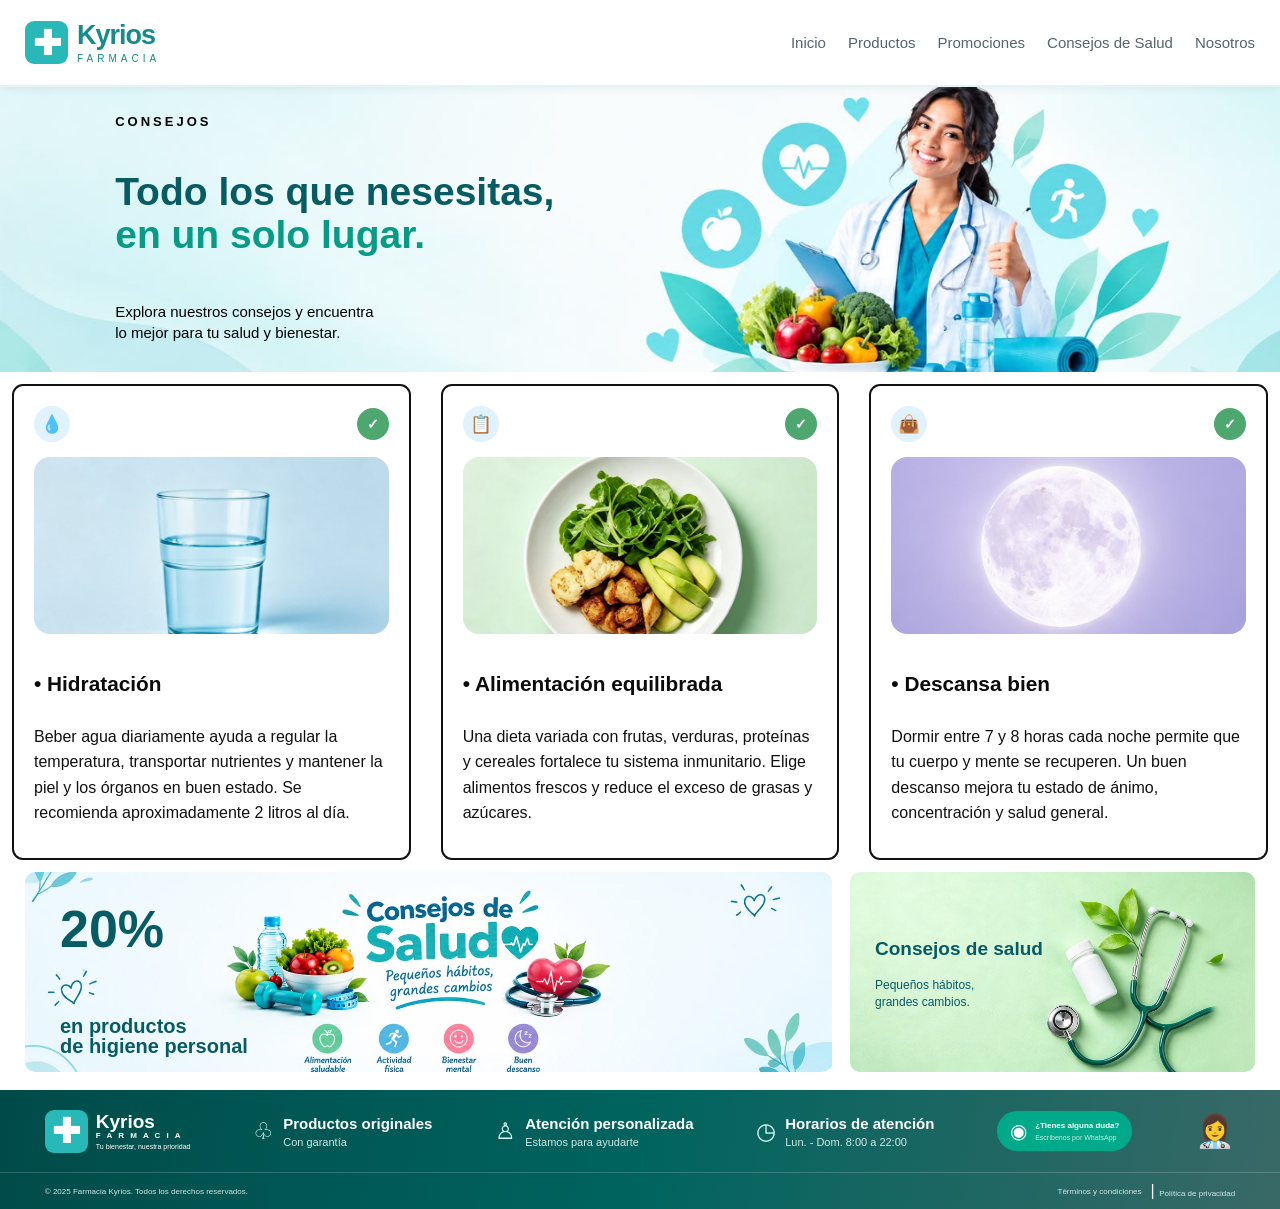
<file: consejos.html>
<!DOCTYPE html>
<html lang="en">
<head>
    <meta charset="UTF-8">
    <meta name="viewport" content="width=device-width, initial-scale=1.0">
    <title>Document</title>
    <link rel="stylesheet" href="consejos.css">
</head>
<body>
    
<header class="encabezado">
    <div class="contenedor-header">

        <!-- LOGO -->
        <a href="index.html" class="logo">
            <span class="logo-icono">✚</span>
            <span class="logo-texto">
                <strong>Kyrios</strong>
                <small>FARMACIA</small>
            </span>
        </a>

        <!-- NAVEGACIÓN -->
        <nav class="menu">
            <a href="index.html">Inicio</a>
            <a href="productos.html">Productos</a>
            <a href="promociones.html">Promociones</a>
            <a href="consejos.html">Consejos de Salud</a>
            <a href="nosotros.html">Nosotros</a>
          
        </nav>


    </div>
</header>







<main>
   <section class="banner">

    <img
        src="img-consejosbn.jpeg"
        alt="Farmacia Kyrios"
    >

    <div class="banner-texto">

        <p class="mini-titulo">
          CONSEJOS
        </p>

        <h1>
            Todo los que nesesitas,<br>
            <span>en un solo lugar.</span>
        </h1>

        <p>
            Explora nuestros consejos y encuentra 
            <br>
            lo mejor para tu salud y bienestar.
        </p>

    </div>

</section>
<div class="contenedor-tarjetas">
        <a  class="tarjeta">
            <div class="cabecera-tarjeta">
                <span class="icono-cabecera">💧</span>
                <span class="check-verde">✓</span>
            </div>
            <div class="imagen-tarjeta">
                <img src="img-consejoshrvaso.jpeg" alt="Hidratación">
            </div>
            <h2 class="titulo-tarjeta">• Hidratación</h2>
            <p class="texto-tarjeta">
                Beber agua diariamente ayuda a regular la temperatura, transportar nutrientes y mantener la piel y los órganos en buen estado. Se recomienda aproximadamente 2 litros al día.
            </p>
        </a>
        <a  class="tarjeta">
            <div class="cabecera-tarjeta">
                <span class="icono-cabecera">📋</span>
                <span class="check-verde">✓</span>
            </div>
            <div class="imagen-tarjeta">
                <img src="img-consejoshrcomida.jpeg" alt="Alimentación equilibrada">
            </div>
            <h2 class="titulo-tarjeta">• Alimentación equilibrada</h2>
            <p class="texto-tarjeta">
                Una dieta variada con frutas, verduras, proteínas y cereales fortalece tu sistema inmunitario. Elige alimentos frescos y reduce el exceso de grasas y azúcares.
            </p>
        </a>
        <a class="tarjeta">
            <div class="cabecera-tarjeta">
                <span class="icono-cabecera">👜</span>
                <span class="check-verde">✓</span>
            </div>
            <div class="imagen-tarjeta">
                <img src="img-consejoshrluna.jpeg" alt="Descansa bien">
            </div>
            <h2 class="titulo-tarjeta">• Descansa bien</h2>
            <p class="texto-tarjeta">
                Dormir entre 7 y 8 horas cada noche permite que tu cuerpo y mente se recuperen. Un buen descanso mejora tu estado de ánimo, concentración y salud general.
            </p>
        </a>
    </div>


<section class="promociones">


    <!-- PANEL DEL 20% -->

    <div class="promo-principal">

        <img
            src="img-consejosbn3.jpeg"
            alt="Promoción 20%"
        >

        <div class="capa-promo">

            <span>
                PROMOCIÓN DE LA SEMANA
            </span>

            <h2>
                20%
            </h2>

            <h3>
                en productos
                <br>
                de higiene personal
            </h3>

            <p>
                ¡Cuida de ti, todos los días! ♡
            </p>

           

        </div>

    </div>

    <div class="panel-consejos">

        <img
            src="img-consejosbr.jpeg"
            alt="Consejos de salud"
        >

        <div class="capa-consejos">

            <h2>
                Consejos de salud
            </h2>

            <p>
                Pequeños hábitos,
                <br>
                grandes cambios.
            </p>

           
        </div>

</section>


</main>



<footer class="footer-kyrios">

    <div class="footer-principal">

        <!-- LOGO -->
        <div class="footer-logo">
            <div class="logo-icono">✚</div>
            <div class="logo-texto">
                <h2>Kyrios</h2>
                <span>F A R M A C I A</span>
                <p>Tu bienestar, nuestra prioridad</p>
            </div>
        </div>

       
        <!-- PRODUCTOS -->
        <div class="footer-servicio">
            <span class="icono">♧</span>
            <div>
                <h4>Productos originales</h4>
                <p>Con garantía</p>
            </div>
        </div>

        <!-- ATENCIÓN -->
        <div class="footer-servicio">
            <span class="icono">♙</span>
            <div>
                <h4>Atención personalizada</h4>
                <p>Estamos para ayudarte</p>
            </div>
        </div>

        <!-- HORARIOS -->
        <div class="footer-servicio">
            <span class="icono">◷</span>
            <div>
                <h4>Horarios de atención</h4>
                <p>Lun. - Dom. 8:00 a 22:00</p>
            </div>
        </div>

        <!-- WHATSAPP -->
        <a class="footer-whatsapp"
           href="https://wa.me/59171850130"
           target="_blank">
            <span>◉</span>
            <div>
                <h4>¿Tienes alguna duda?</h4>
                <p>Escríbenos por WhatsApp</p>
            </div>
        </a>

        <div class="footer-hoja">👩‍⚕️</div>

    </div>

    <!-- PARTE INFERIOR -->
    <div class="footer-inferior">
        <p>© 2025 Farmacia Kyrios. Todos los derechos reservados.</p>

        <div class="footer-enlaces">
            <a href="terminos.html">Términos y condiciones</a>
            <sp>|</span>
            <a href="privacidad.html">Política de privacidad</a>
        </div>
    </div>

</footer>

</body>
</html>
</file>
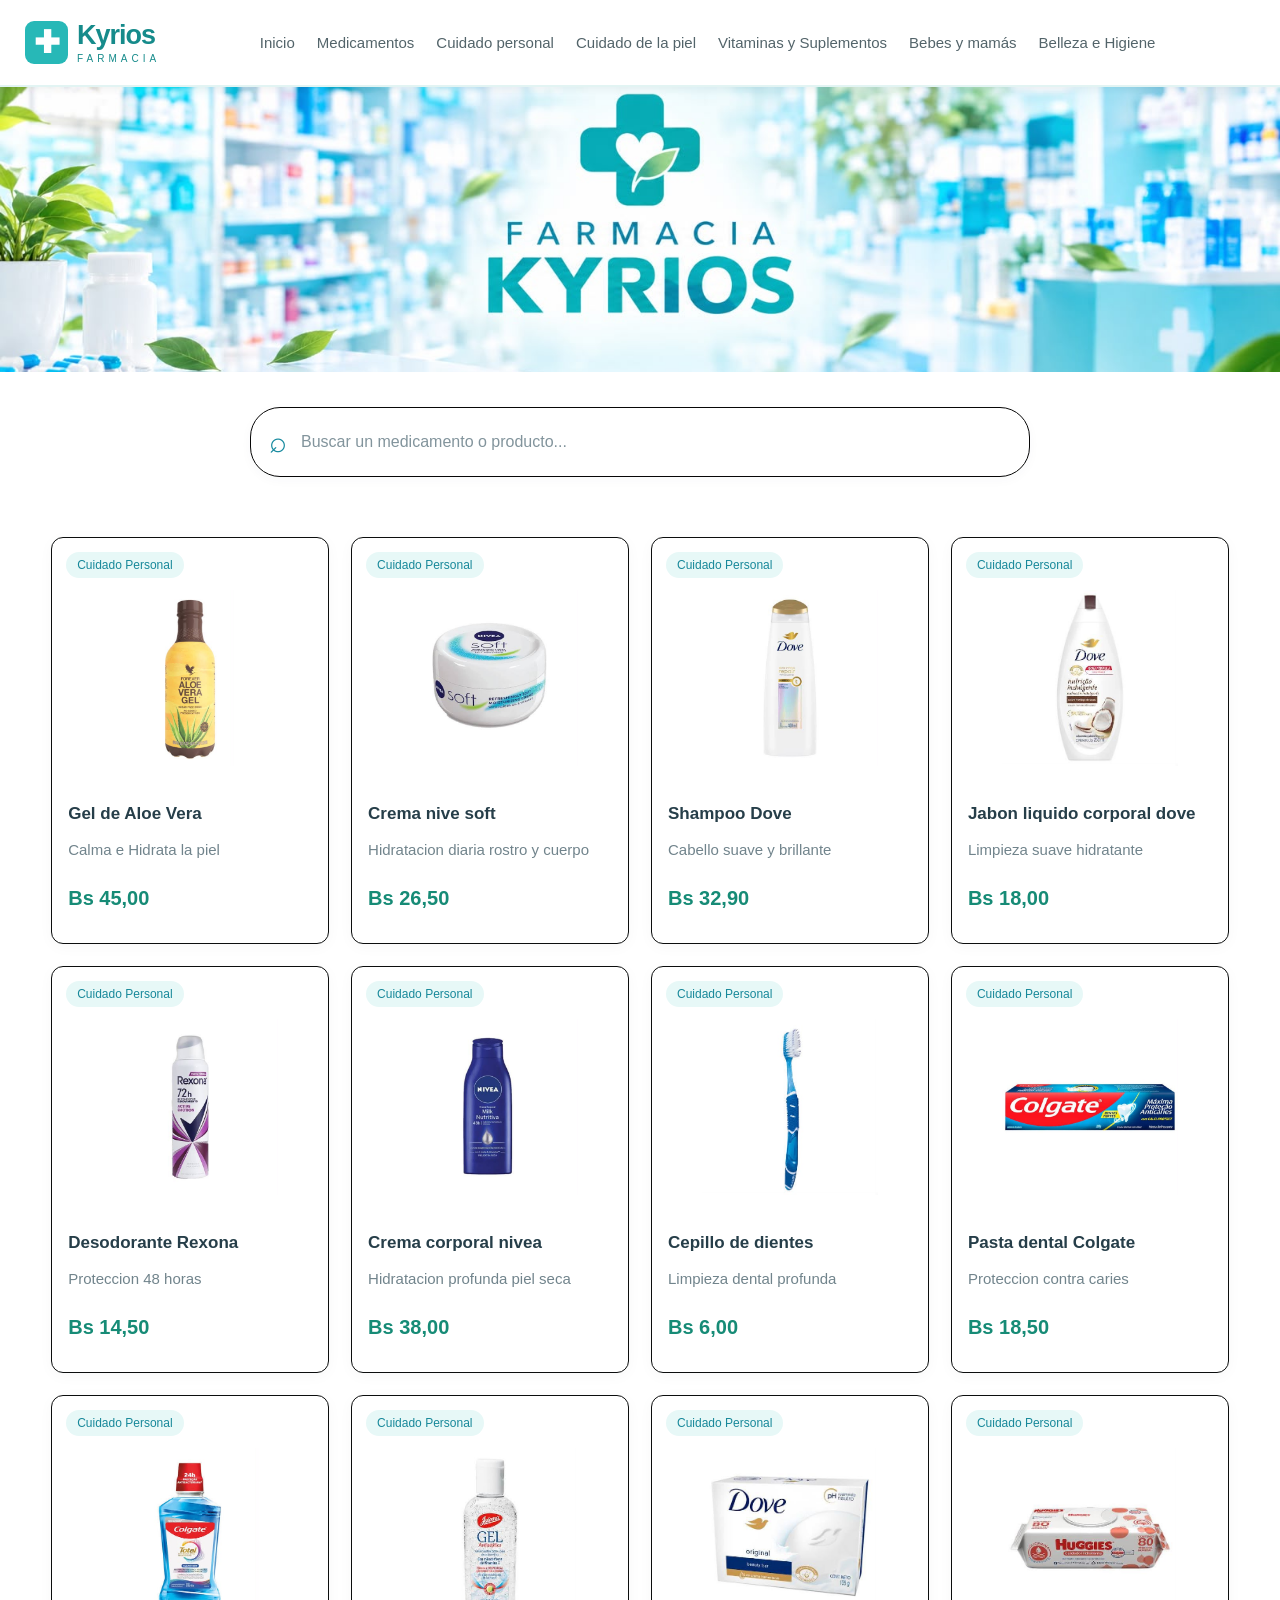
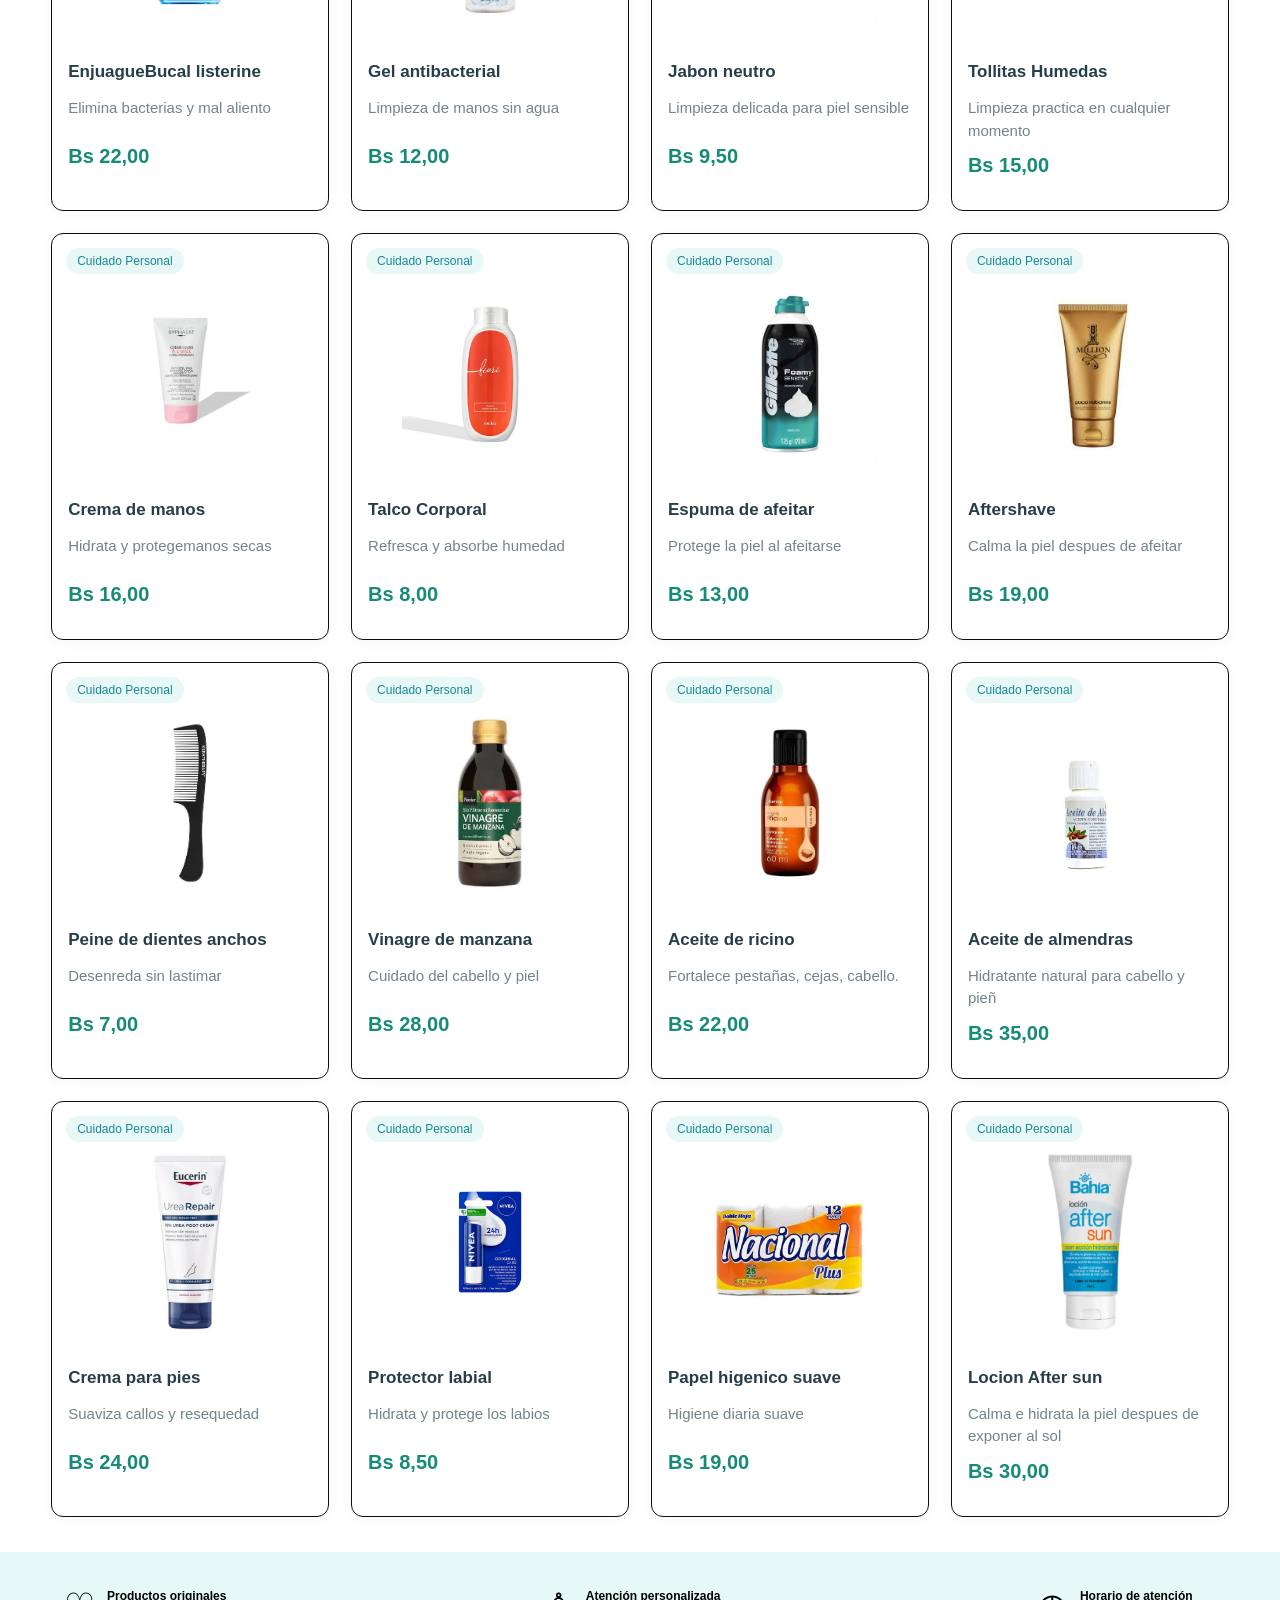
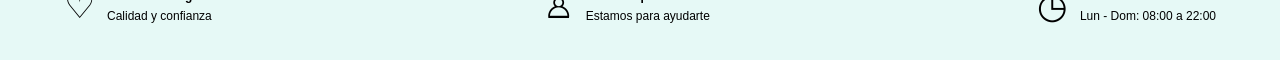
<file: cuidadoper.html>
<!DOCTYPE html>
<html lang="en">
<head>
    <meta charset="UTF-8">
    <meta name="viewport" content="width=device-width, initial-scale=1.0">
    <title>Document</title>
    <link rel="stylesheet" href="cuidadoper.css">
</head>
<body>
    
<header class="encabezado">
    <div class="contenedor-header">

        <!-- LOGO -->
        <a href="index.html" class="logo">
            <span class="logo-icono">✚</span>
            <span class="logo-texto">
                <strong>Kyrios</strong>
                <small>FARMACIA</small>
            </span>
        </a>

       <!-- NAVEGACIÓN -->
       <nav class="menu">
            <a href="index.html">Inicio</a>
            <a href="medicamentos.html">Medicamentos</a>
            <a href="cuidadoper.html">Cuidado personal</a>
            <a href="cuidadopiel.html">Cuidado de la piel</a>
            <a href="vitamina.html">Vitaminas y Suplementos</a>
            <a href="bebes.html">Bebes y mamás</a>
            <a href="belleza.html">Belleza e Higiene</a>
          
        </nav>

        <!-- BUSCADOR -->
        <form >
        </form>

    </div>
</header>

<!-- =====================================================
     BANNER PRINCIPAL
===================================================== -->

<section class="banner">

    <img
        src="imagenes.iniciobn (2).jpeg"
        alt="Farmacia Kyrios"
    >
</section>
    <!-- CONTENIDO PRINCIPAL -->
    <main class="contenido" id="productos">
        
        <!-- BUSCADOR FUNCIONAL -->
        <div class="contenedor-buscador">
            <span class="icono-busqueda">⌕</span>
            <input
                type="search"
                id="buscarProducto"
                placeholder="Buscar un medicamento o producto..."
                autocomplete="off"
                aria-label="Buscar productos"
            >
            <button
                type="button"
                id="limpiarBusqueda"
                class="limpiar"
                aria-label="Limpiar búsqueda"
                hidden
            >✕</button>
        </div>
        <p id="mensajeBusqueda" class="mensaje" aria-live="polite"></p>



        <!-- LISTA DE PRODUCTOS -->
        <div class="productos" id="listaProductos">
            <article class="producto">
                <span class="categoria">Cuidado Personal</span>
                <a href="#paracetamol" class="imagen-producto">
                    <img
                        src="img-cuidado-perft1.jpeg"
                        alt="Presentación de medicamentos"
                    >
                </a>
                <div class="datos-producto">
                    <h2>Gel de Aloe Vera</h2>
                    <p>Calma e Hidrata la piel</p>
                    <strong class="precio">Bs 45,00</strong>
                   
                </div>
            </article>
            <article class="producto">
                <span class="categoria">Cuidado Personal</span>
                <a href="#amoxicilina" class="imagen-producto">
                    <img
                        src="img-cuidado-perft2.jpeg"
                        alt="Productos farmacéuticos"
                    >
                </a>
                <div class="datos-producto">
                    <h2>Crema nive soft</h2>
                    <p>Hidratacion diaria rostro y cuerpo</p>
                    <strong class="precio">Bs 26,50</strong>
                
                </div>
            </article>
            <article class="producto">
                <span class="categoria">Cuidado Personal</span>
                <a href="#antigripal" class="imagen-producto">
                    <img
                        src="img-cuidado-perft3.jpeg"
                        alt="Productos para el cuidado de la salud"
                    >
                </a>
                <div class="datos-producto">
                    <h2>Shampoo Dove</h2>
                    <p>Cabello suave y brillante</p>
                    <strong class="precio">Bs 32,90</strong>
                  
                </div>
            </article>
            <article class="producto">
                <span class="categoria">Cuidado Personal</span>
                <a href="#buscapina" class="imagen-producto">
                    <img
                        src="img-cuidado-perft4.jpeg"
                        alt="Envase de medicamentos"
                    >
                </a>
                <div class="datos-producto">
                    <h2>Jabon liquido corporal dove</h2>
                    <p>Limpieza suave hidratante</p>
                    <strong class="precio">Bs 18,00</strong>
                  
                </div>
            </article>
              </article>
            <article class="producto">
                <span class="categoria">Cuidado Personal</span>
                <a href="#buscapina" class="imagen-producto">
                    <img
                        src="img-cuidado-perft5.jpeg"
                        alt="Envase de medicamentos"
                    >
                </a>
                <div class="datos-producto">
                    <h2>Desodorante Rexona</h2>
                    <p>Proteccion 48 horas</p>
                    <strong class="precio">Bs 14,50</strong>
                  
                </div>
            </article>
              </article>
            <article class="producto">
                <span class="categoria">Cuidado Personal</span>
                <a href="#buscapina" class="imagen-producto">
                    <img
                        src="img-cuidado-perft6.jpeg"
                        alt="Envase de medicamentos"
                    >
                </a>
                <div class="datos-producto">
                    <h2>Crema corporal nivea</h2>
                    <p>Hidratacion profunda piel seca</p>
                    <strong class="precio">Bs 38,00</strong>
                  
                </div>
            </article>
              </article>
            <article class="producto">
                <span class="categoria">Cuidado Personal</span>
                <a href="#buscapina" class="imagen-producto">
                    <img
                        src="img-cuidado-perft7.jpeg"
                        alt="Envase de medicamentos"
                    >
                </a>
                <div class="datos-producto">
                    <h2>Cepillo de dientes</h2>
                    <p>Limpieza dental profunda</p>
                    <strong class="precio">Bs 6,00</strong>
                </div>
            </article>
              </article>
            <article class="producto">
                <span class="categoria">Cuidado Personal</span>
                <a href="#buscapina" class="imagen-producto">
                    <img
                        src="img-cuidado-perft8.jpeg"
                        alt="Envase de medicamentos"
                    >
                </a>
                <div class="datos-producto">
                    <h2>Pasta dental Colgate</h2>
                    <p>Proteccion contra caries</p>
                    <strong class="precio">Bs 18,50</strong>
                  
                </div>
            </article>
              </article>
            <article class="producto">
                <span class="categoria">Cuidado Personal</span>
                <a href="#buscapina" class="imagen-producto">
                    <img
                        src="img-cuidado-perft9.jpeg"
                        alt="Envase de medicamentos"
                    >
                </a>
                <div class="datos-producto">
                    <h2>EnjuagueBucal listerine</h2>
                    <p>Elimina bacterias y mal aliento</p>
                    <strong class="precio">Bs 22,00</strong>
                  
                </div>
            </article>
              </article>
            <article class="producto">
                <span class="categoria">Cuidado Personal</span>
                <a href="#buscapina" class="imagen-producto">
                    <img
                        src="img-cuidado-perft10.jpeg"
                        alt="Envase de medicamentos"
                    >
                </a>
                <div class="datos-producto">
                    <h2>Gel antibacterial</h2>
                    <p>Limpieza de manos sin agua </p>
                    <strong class="precio">Bs 12,00</strong>
                  
                </div>
            </article>
              </article>
            <article class="producto">
                <span class="categoria">Cuidado Personal</span>
                <a href="#buscapina" class="imagen-producto">
                    <img
                        src="img-cuidado-perft11.jpeg"
                        alt="Envase de medicamentos"
                    >
                </a>
                <div class="datos-producto">
                    <h2>Jabon neutro</h2>
                    <p>Limpieza delicada para piel sensible</p>
                    <strong class="precio">Bs 9,50</strong>
                  
                </div>
            </article>
              </article>
            <article class="producto">
                <span class="categoria">Cuidado Personal</span>
                <a href="#buscapina" class="imagen-producto">
                    <img
                        src="img-cuidado-perft12.jpeg"
                        alt="Envase de medicamentos"
                    >
                </a>
                <div class="datos-producto">
                    <h2>Tollitas Humedas</h2>
                    <p>Limpieza practica en cualquier momento</p>
                    <strong class="precio">Bs 15,00</strong>
                  
                </div>
            </article>
              </article>
            <article class="producto">
                <span class="categoria">Cuidado Personal</span>
                <a href="#buscapina" class="imagen-producto">
                    <img
                        src="img-cuidado-perft13.jpeg"
                        alt="Envase de medicamentos"
                    >
                </a>
                <div class="datos-producto">
                    <h2>Crema de manos </h2>
                    <p>Hidrata y protegemanos secas</p>
                    <strong class="precio">Bs 16,00</strong>
                  
                </div>
            </article>
              </article>
            <article class="producto">
                <span class="categoria">Cuidado Personal</span>
                <a href="#buscapina" class="imagen-producto">
                    <img
                        src="img-cuidado-perft14.jpeg"
                        alt="Envase de medicamentos"
                    >
                </a>
                <div class="datos-producto">
                    <h2>Talco Corporal</h2>
                    <p>Refresca y absorbe humedad</p>
                    <strong class="precio">Bs 8,00</strong>
                  
                </div>
            </article>
              </article>
            <article class="producto">
                <span class="categoria">Cuidado Personal</span>
                <a href="#buscapina" class="imagen-producto">
                    <img
                        src="img-cuidado-perft15.jpeg"
                        alt="Envase de medicamentos"
                    >
                </a>
                <div class="datos-producto">
                    <h2>Espuma de afeitar</h2>
                    <p>Protege la piel al afeitarse </p>
                    <strong class="precio">Bs 13,00</strong>
                  
                </div>
            </article>
              </article>
            <article class="producto">
                <span class="categoria">Cuidado Personal</span>
                <a href="#buscapina" class="imagen-producto">
                    <img
                        src="img-cuidado-perft16.jpeg"
                        alt="Envase de medicamentos"
                    >
                </a>
                <div class="datos-producto">
                    <h2>Aftershave</h2>
                    <p>Calma la piel despues de afeitar</p>
                    <strong class="precio">Bs 19,00</strong>
                  
                </div>
            </article>
              </article>
            <article class="producto">
                <span class="categoria">Cuidado Personal</span>
                <a href="#buscapina" class="imagen-producto">
                    <img
                        src="img-cuidado-perft17.jpeg"
                        alt="Envase de medicamentos"
                    >
                </a>
                <div class="datos-producto">
                    <h2>Peine de dientes anchos</h2>
                    <p>Desenreda sin lastimar</p>
                    <strong class="precio">Bs 7,00</strong>
                  
                </div>
            </article>
              </article>
            <article class="producto">
                <span class="categoria">Cuidado Personal</span>
                <a href="#buscapina" class="imagen-producto">
                    <img
                        src="img-cuidado-perft18.jpeg"
                        alt="Envase de medicamentos"
                    >
                </a>
                <div class="datos-producto">
                    <h2>Vinagre de manzana </h2>
                    <p>Cuidado del cabello y piel</p>
                    <strong class="precio">Bs 28,00</strong>
                  
                </div>
            </article>
              </article>
            <article class="producto">
                <span class="categoria">Cuidado Personal</span>
                <a href="#buscapina" class="imagen-producto">
                    <img
                        src="img-cuidado-perft23.jpeg"
                        alt="Envase de medicamentos"
                    >
                </a>
                <div class="datos-producto">
                    <h2>Aceite de ricino</h2>
                    <p>Fortalece pestañas, cejas, cabello.</p>
                    <strong class="precio">Bs 22,00</strong>
                  
                </div>
            </article>
              </article>
            <article class="producto">
                <span class="categoria">Cuidado Personal</span>
                <a href="#buscapina" class="imagen-producto">
                    <img
                        src="img-cuidado-perft19.jpeg"
                        alt="Envase de medicamentos"
                    >
                </a>
                <div class="datos-producto">
                    <h2>Aceite de almendras</h2>
                    <p>Hidratante natural para cabello y pieñ</p>
                    <strong class="precio">Bs 35,00</strong>
                  
                </div>
            </article>
              </article>
            <article class="producto">
                <span class="categoria">Cuidado Personal</span>
                <a href="#buscapina" class="imagen-producto">
                    <img
                        src="img-cuidado-perft20.jpeg"
                        alt="Envase de medicamentos"
                    >
                </a>
                <div class="datos-producto">
                    <h2>Crema para pies</h2>
                    <p>Suaviza callos y resequedad</p>
                    <strong class="precio">Bs 24,00</strong>
                  
                </div>
            </article>
              </article>
            <article class="producto">
                <span class="categoria">Cuidado Personal</span>
                <a href="#buscapina" class="imagen-producto">
                    <img
                        src="img-cuidado-perft21.jpeg"
                        alt="Envase de medicamentos"
                    >
                </a>
                <div class="datos-producto">
                    <h2>Protector labial</h2>
                    <p>Hidrata y protege los labios</p>
                    <strong class="precio">Bs 8,50</strong>
                  
                </div>
            </article>
              </article>
            <article class="producto">
                <span class="categoria">Cuidado Personal</span>
                <a href="#buscapina" class="imagen-producto">
                    <img
                        src="img-cuidado-perft22.jpeg"
                        alt="Envase de medicamentos"
                    >
                </a>
                <div class="datos-producto">
                    <h2>Papel higenico suave</h2>
                    <p>Higiene diaria suave </p>
                    <strong class="precio">Bs 19,00</strong>
                  
                </div>
            </article>
            <article class="producto">
                <span class="categoria">Cuidado Personal</span>
                <a href="#amoxicilina" class="imagen-producto">
                    <img
                        src="img-produc-1sun.jpeg"
                        alt="Productos farmacéuticos"
                    >
                </a>
                <div class="datos-producto">
                    <h2>Locion After sun </h2>
                    <p>Calma e hidrata la piel despues de exponer al sol</p>
                    <strong class="precio">Bs 30,00</strong>
                   
                </div>
            </article>
        </div>
        <div id="sinResultados" class="sin-resultados" hidden>
            <span>⌕</span>
            <h2>No se encontraron productos</h2>
            <p>Prueba con otro nombre, por ejemplo: Paracetamol.</p>
            <button type="button" id="verTodos" class="boton">
                Ver todos los productos
            </button>
        </div>
    </main>
    <!-- PIE DE PÁGINA -->
    <footer class="footer">
    <div><span>♡</span><p><strong>Productos originales</strong><br>Calidad y confianza</p></div>
    <div><span>♙</span><p><strong>Atención personalizada</strong><br>Estamos para ayudarte</p></div>
    <div><span>◷</span><p><strong>Horario de atención</strong><br>Lun - Dom: 08:00 a 22:00</p></div>
   
  </footer>


  
    <!-- JAVASCRIPT DEL BUSCADOR -->
    <script>
        const buscador = document.getElementById("buscarProducto");
        const productos = Array.from(
            document.querySelectorAll(".producto")
        );
        const mensaje = document.getElementById("mensajeBusqueda");
        const sinResultados = document.getElementById("sinResultados");
        const limpiar = document.getElementById("limpiarBusqueda");
        const lista = document.getElementById("listaProductos");
        const verTodos = document.getElementById("verTodos");
        // Ignora mayúsculas y tildes
        function normalizar(texto) {
            return texto
                .toLocaleLowerCase("es")
                .normalize("NFD")
                .replace(/[\u0300-\u036f]/g, "")
                .trim();
        }
        function buscarProductos() {
            const consulta = normalizar(buscador.value);
            let encontrados = 0;
            productos.forEach(function(producto) {
                const contenido = normalizar(producto.innerText);
                const coincide = contenido.includes(consulta);
                producto.hidden = !coincide;
                if (coincide) {
                    encontrados++;
                }
            });
            limpiar.hidden = buscador.value.length === 0;
            sinResultados.hidden = encontrados !== 0;
            lista.hidden = encontrados === 0;
            if (consulta === "") {
                mensaje.textContent = "";
            } else if (encontrados === 1) {
                mensaje.textContent = "Se encontró 1 producto.";
            } else if (encontrados > 1) {
                mensaje.textContent =
                    "Se encontraron " + encontrados + " productos.";
            } else {
                mensaje.textContent =
                    "No hay coincidencias para: " + buscador.value;
            }
        }
        function restablecerBusqueda() {
            buscador.value = "";
            buscarProductos();
            buscador.focus();
        }
        buscador.addEventListener("input", buscarProductos);
        limpiar.addEventListener("click", restablecerBusqueda);
        verTodos.addEventListener("click", restablecerBusqueda);
    </script>
</body>
</html>
</file>
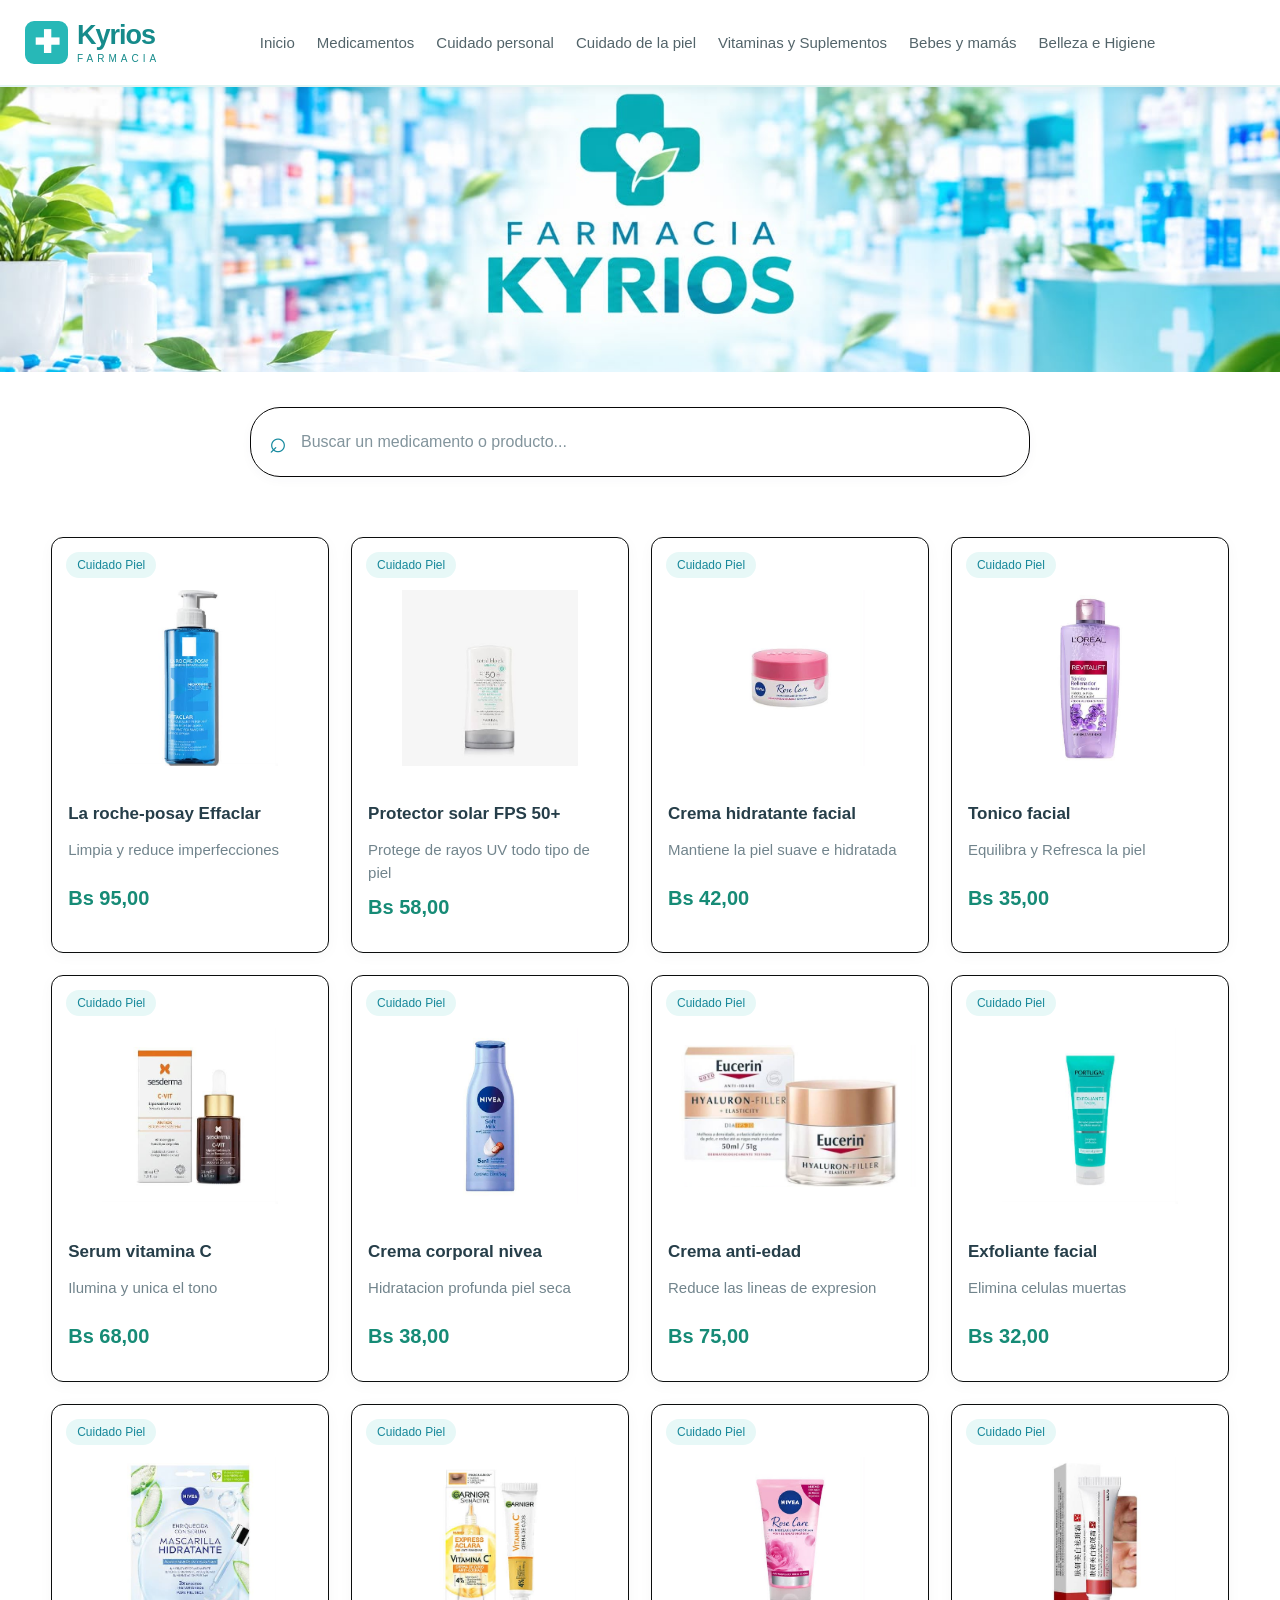
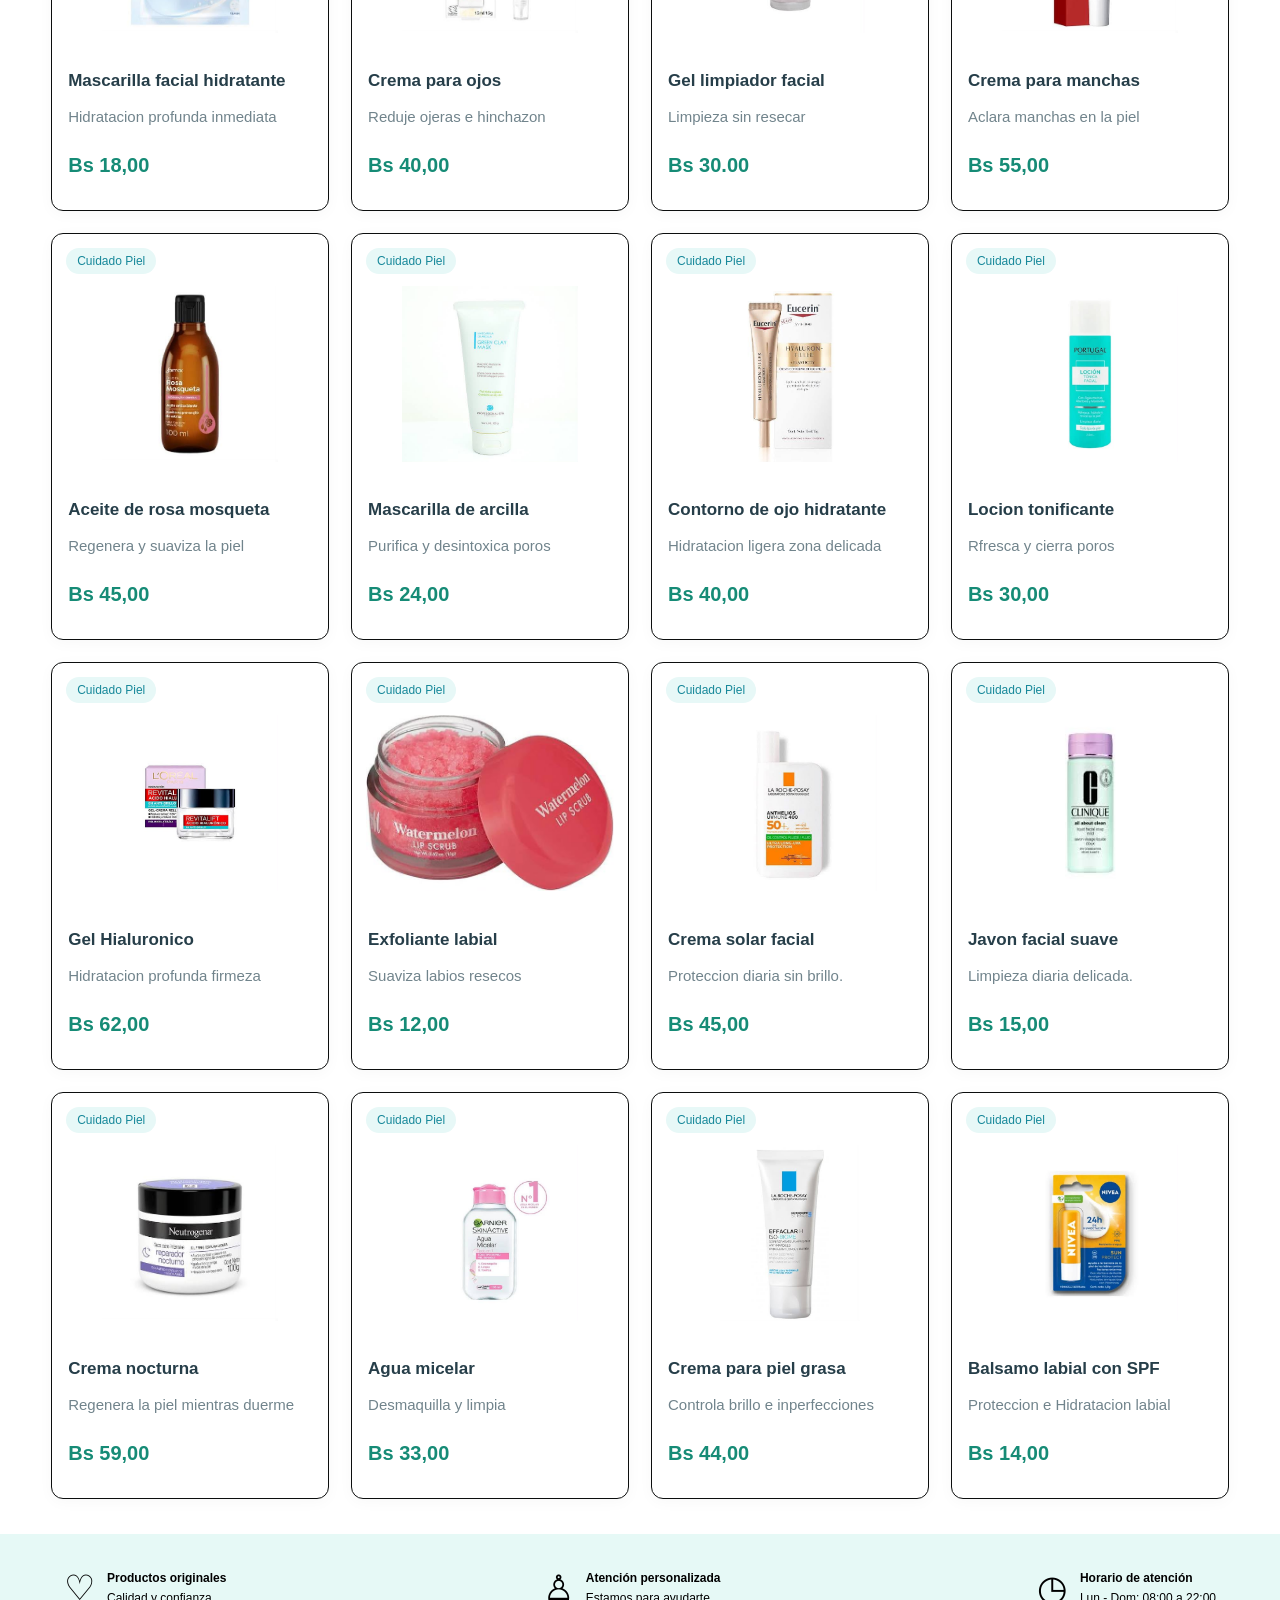
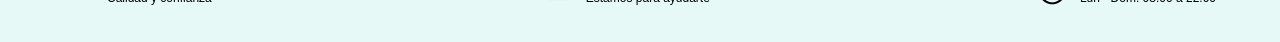
<file: cuidadopiel.html>
<!DOCTYPE html>
<html lang="en">
<head>
    <meta charset="UTF-8">
    <meta name="viewport" content="width=device-width, initial-scale=1.0">
    <title>Document</title>
    <link rel="stylesheet" href="cuidadopiel.css">
</head>
<body>
    
<header class="encabezado">
    <div class="contenedor-header">

        <!-- LOGO -->
        <a href="index.html" class="logo">
            <span class="logo-icono">✚</span>
            <span class="logo-texto">
                <strong>Kyrios</strong>
                <small>FARMACIA</small>
            </span>
        </a>

       <!-- NAVEGACIÓN -->
       <nav class="menu">
            <a href="index.html">Inicio</a>
            <a href="medicamentos.html">Medicamentos</a>
            <a href="cuidadoper.html">Cuidado personal</a>
            <a href="cuidadopiel.html">Cuidado de la piel</a>
            <a href="vitamina.html">Vitaminas y Suplementos</a>
            <a href="bebes.html">Bebes y mamás</a>
            <a href="belleza.html">Belleza e Higiene</a>
          
        </nav>

        <!-- BUSCADOR -->
        <form >
        </form>

    </div>
</header>

<!-- =====================================================
     BANNER PRINCIPAL
===================================================== -->

<section class="banner">

    <img
        src="imagenes.iniciobn (2).jpeg"
        alt="Farmacia Kyrios"
    >
</section>
    <!-- CONTENIDO PRINCIPAL -->
    <main class="contenido" id="productos">
        
        <!-- BUSCADOR FUNCIONAL -->
        <div class="contenedor-buscador">
            <span class="icono-busqueda">⌕</span>
            <input
                type="search"
                id="buscarProducto"
                placeholder="Buscar un medicamento o producto..."
                autocomplete="off"
                aria-label="Buscar productos"
            >
            <button
                type="button"
                id="limpiarBusqueda"
                class="limpiar"
                aria-label="Limpiar búsqueda"
                hidden
            >✕</button>
        </div>
        <p id="mensajeBusqueda" class="mensaje" aria-live="polite"></p>
        <!-- LISTA DE PRODUCTOS -->

        <!-- LISTA DE PRODUCTOS -->
        <div class="productos" id="listaProductos">
            <article class="producto">
                <span class="categoria">Cuidado Piel</span>
                <a href="#paracetamol" class="imagen-producto">
                    <img
                        src="img-cuidado-pielft1.jpeg"
                        alt="Presentación de medicamentos"
                    >
                </a>
                <div class="datos-producto">
                    <h2>La roche-posay Effaclar</h2>
                    <p>Limpia y reduce imperfecciones</p>
                    <strong class="precio">Bs 95,00</strong>
                   
                </div>
            </article>
            <article class="producto">
                <span class="categoria">Cuidado Piel</span>
                <a href="#amoxicilina" class="imagen-producto">
                    <img
                        src="img-cuidado-pielft2.jpeg"
                        alt="Productos farmacéuticos"
                    >
                </a>
                <div class="datos-producto">
                    <h2>Protector solar FPS 50+</h2>
                    <p>Protege de rayos UV todo tipo de piel </p>
                    <strong class="precio">Bs 58,00</strong>
                
                </div>
            </article>
            <article class="producto">
                <span class="categoria">Cuidado Piel</span>
                <a href="#antigripal" class="imagen-producto">
                    <img
                        src="img-cuidado-pielft3.jpeg"
                        alt="Productos para el cuidado de la salud"
                    >
                </a>
                <div class="datos-producto">
                    <h2>Crema hidratante facial</h2>
                    <p>Mantiene la piel suave e hidratada</p>
                    <strong class="precio">Bs 42,00</strong>
                  
                </div>
            </article>
            <article class="producto">
                <span class="categoria">Cuidado Piel</span>
                <a href="#buscapina" class="imagen-producto">
                    <img
                        src="img-cuidado-pielft4.jpeg"
                        alt="Envase de medicamentos"
                    >
                </a>
                <div class="datos-producto">
                    <h2>Tonico facial </h2>
                    <p>Equilibra y Refresca la piel</p>
                    <strong class="precio">Bs 35,00</strong>
                  
                </div>
            </article>
              </article>
            <article class="producto">
                <span class="categoria">Cuidado Piel</span>
                <a href="#buscapina" class="imagen-producto">
                    <img
                        src="img-cuidado-pielft5.jpeg"
                        alt="Envase de medicamentos"
                    >
                </a>
                <div class="datos-producto">
                    <h2>Serum vitamina C </h2>
                    <p>Ilumina y unica el tono</p>
                    <strong class="precio">Bs 68,00</strong>
                  
                </div>
            </article>
              </article>
            <article class="producto">
                <span class="categoria">Cuidado Piel</span>
                <a href="#buscapina" class="imagen-producto">
                    <img
                        src="img-cuidado-pielft6.jpeg"
                        alt="Envase de medicamentos"
                    >
                </a>
                <div class="datos-producto">
                    <h2>Crema corporal nivea</h2>
                    <p>Hidratacion profunda piel seca</p>
                    <strong class="precio">Bs 38,00</strong>
                  
                </div>
            </article>
              </article>
            <article class="producto">
                <span class="categoria">Cuidado Piel</span>
                <a href="#buscapina" class="imagen-producto">
                    <img
                        src="img-cuidado-pielft7.jpeg"
                        alt="Envase de medicamentos"
                    >
                </a>
                <div class="datos-producto">
                    <h2>Crema anti-edad</h2>
                    <p>Reduce las lineas de expresion</p>
                    <strong class="precio">Bs 75,00</strong>
                </div>
            </article>
              </article>
            <article class="producto">
                <span class="categoria">Cuidado Piel</span>
                <a href="#buscapina" class="imagen-producto">
                    <img
                        src="img-cuidado-pielft8.jpeg"
                        alt="Envase de medicamentos"
                    >
                </a>
                <div class="datos-producto">
                    <h2>Exfoliante facial</h2>
                    <p>Elimina celulas muertas</p>
                    <strong class="precio">Bs 32,00</strong>
                  
                </div>
            </article>
              </article>
            <article class="producto">
                <span class="categoria">Cuidado Piel</span>
                <a href="#buscapina" class="imagen-producto">
                    <img
                        src="img-cuidado-pielft9.jpeg"
                        alt="Envase de medicamentos"
                    >
                </a>
                <div class="datos-producto">
                    <h2>Mascarilla facial hidratante</h2>
                    <p>Hidratacion profunda inmediata
                    </p>
                    <strong class="precio">Bs 18,00</strong>
                  
                </div>
            </article>
              </article>
            <article class="producto">
                <span class="categoria">Cuidado Piel</span>
                <a href="#buscapina" class="imagen-producto">
                    <img
                        src="img-cuidado-pielft10.jpeg"
                        alt="Envase de medicamentos"
                    >
                </a>
                <div class="datos-producto">
                    <h2>Crema para ojos</h2>
                    <p>Reduje ojeras e hinchazon</p>
                    <strong class="precio">Bs 40,00</strong>
                  
                </div>
            </article>
              </article>
            <article class="producto">
                <span class="categoria">Cuidado Piel</span>
                <a href="#buscapina" class="imagen-producto">
                    <img
                        src="img-cuidado-pielft11.jpeg"
                        alt="Envase de medicamentos"
                    >
                </a>
                <div class="datos-producto">
                    <h2>Gel limpiador facial</h2>
                    <p>Limpieza sin resecar</p>
                    <strong class="precio">Bs 30.00</strong>
                  
                </div>
            </article>
              </article>
            <article class="producto">
                <span class="categoria">Cuidado Piel</span>
                <a href="#buscapina" class="imagen-producto">
                    <img
                        src="img-cuidado-pielft12.jpeg"
                        alt="Envase de medicamentos"
                    >
                </a>
                <div class="datos-producto">
                    <h2>Crema para manchas</h2>
                    <p>Aclara manchas en la piel</p>
                    <strong class="precio">Bs 55,00</strong>
                  
                </div>
            </article>
              </article>
            <article class="producto">
                <span class="categoria">Cuidado Piel</span>
                <a href="#buscapina" class="imagen-producto">
                    <img
                        src="img-cuidado-pielft13.jpeg"
                        alt="Envase de medicamentos"
                    >
                </a>
                <div class="datos-producto">
                    <h2>Aceite de rosa mosqueta  </h2>
                    <p>Regenera y suaviza la piel</p>
                    <strong class="precio">Bs 45,00</strong>
                  
                </div>
            </article>
              </article>
            <article class="producto">
                <span class="categoria">Cuidado Piel</span>
                <a href="#buscapina" class="imagen-producto">
                    <img
                        src="img-cuidado-pielft14.jpeg"
                        alt="Envase de medicamentos"
                    >
                </a>
                <div class="datos-producto">
                    <h2>Mascarilla de arcilla</h2>
                    <p> Purifica y desintoxica poros </p>
                    <strong class="precio">Bs 24,00</strong>
                  
                </div>
            </article>
              </article>
            <article class="producto">
                <span class="categoria">Cuidado Piel</span>
                <a href="#buscapina" class="imagen-producto">
                    <img
                        src="img-cuidado-pielft15.jpeg"
                        alt="Envase de medicamentos"
                    >
                </a>
                <div class="datos-producto">
                    <h2>Contorno de ojo hidratante</h2>
                    <p>Hidratacion ligera zona delicada </p>
                    <strong class="precio">Bs 40,00</strong>
                  
                </div>
            </article>
              </article>
            <article class="producto">
                <span class="categoria">Cuidado Piel</span>
                <a href="#buscapina" class="imagen-producto">
                    <img
                        src="img-cuidado-pielft17.jpeg"
                        alt="Envase de medicamentos"
                    >
                </a>
                <div class="datos-producto">
                    <h2>Locion tonificante</h2>
                    <p>Rfresca y cierra poros</p>
                    <strong class="precio">Bs 30,00</strong>
                  
                </div>
            </article>
              </article>
            <article class="producto">
                <span class="categoria">Cuidado Piel</span>
                <a href="#buscapina" class="imagen-producto">
                    <img
                        src="img-cuidado-pielft18.jpeg"
                        alt="Envase de medicamentos"
                    >
                </a>
                <div class="datos-producto">
                    <h2>Gel Hialuronico</h2>
                    <p>Hidratacion profunda firmeza </p>
                    <strong class="precio">Bs 62,00</strong>
                  
                </div>
            </article>
              </article>
            <article class="producto">
                <span class="categoria">Cuidado Piel</span>
                <a href="#buscapina" class="imagen-producto">
                    <img
                        src="img-cuidado-pielft19.jpg"
                        alt="Envase de medicamentos"
                    >
                </a>
                <div class="datos-producto">
                    <h2>Exfoliante labial </h2>
                    <p>Suaviza labios resecos</p>
                    <strong class="precio">Bs 12,00</strong>
                  
                </div>
            </article>
              </article>
            <article class="producto">
                <span class="categoria">Cuidado Piel</span>
                <a href="#buscapina" class="imagen-producto">
                    <img
                        src="img-cuidado-pielft20.jpeg"
                        alt="Envase de medicamentos"
                    >
                </a>
                <div class="datos-producto">
                    <h2>Crema solar facial </h2>
                    <p>Proteccion diaria sin brillo.</p>
                    <strong class="precio">Bs 45,00</strong>
                  
                </div>
            </article>
              </article>
            <article class="producto">
                <span class="categoria">Cuidado Piel</span>
                <a href="#buscapina" class="imagen-producto">
                    <img
                        src="img-cuidado-pielft21.jpeg"
                        alt="Envase de medicamentos"
                    >
                </a>
                <div class="datos-producto">
                    <h2>Javon facial suave </h2>
                    <p>Limpieza diaria delicada.</p>
                    <strong class="precio">Bs 15,00</strong>
                  
                </div>
            </article>
              </article>
            <article class="producto">
                <span class="categoria">Cuidado Piel</span>
                <a href="#buscapina" class="imagen-producto">
                    <img
                        src="img-cuidado-pielft22.jpeg"
                        alt="Envase de medicamentos"
                    >
                </a>
                <div class="datos-producto">
                    <h2>Crema nocturna</h2>
                    <p>Regenera la piel mientras duerme </p>
                    <strong class="precio">Bs 59,00</strong>
                  
                </div>
            </article>
              </article>
            <article class="producto">
                <span class="categoria">Cuidado Piel</span>
                <a href="#buscapina" class="imagen-producto">
                    <img
                        src="img-cuidado-pielft23.jpeg"
                        alt="Envase de medicamentos"
                    >
                </a>
                <div class="datos-producto">
                    <h2>Agua micelar</h2>
                    <p>Desmaquilla y limpia </p>
                    <strong class="precio">Bs 33,00</strong>
                  
                </div>
            </article>
              </article>
            <article class="producto">
                <span class="categoria">Cuidado Piel</span>
                <a href="#buscapina" class="imagen-producto">
                    <img
                        src="img-cuidado-pielft24.jpeg"
                        alt="Envase de medicamentos"
                    >
                </a>
                <div class="datos-producto">
                    <h2>Crema para piel grasa</h2>
                    <p>Controla brillo e inperfecciones </p>
                    <strong class="precio">Bs 44,00</strong>
                  
                </div>
            </article>
              <article class="producto">
                <span class="categoria">Cuidado Piel</span>
                <a href="#buscapina" class="imagen-producto">
                    <img
                        src="img-cuidado-pielft25.jpeg"
                        alt="Envase de medicamentos"
                    >
                </a>
                <div class="datos-producto">
                    <h2>Balsamo labial con SPF</h2>
                    <p>Proteccion e Hidratacion labial  </p>
                    <strong class="precio">Bs 14,00</strong>
                  
                </div>
            </article>
            
        </div>

        
        <div id="sinResultados" class="sin-resultados" hidden>
            <span>⌕</span>
            <h2>No se encontraron productos</h2>
            <p>Prueba con otro nombre, por ejemplo: Paracetamol.</p>
            <button type="button" id="verTodos" class="boton">
                Ver todos los productos
            </button>
        </div>
    </main>
    <!-- PIE DE PÁGINA -->
    <footer class="footer">
    <div><span>♡</span><p><strong>Productos originales</strong><br>Calidad y confianza</p></div>
    <div><span>♙</span><p><strong>Atención personalizada</strong><br>Estamos para ayudarte</p></div>
    <div><span>◷</span><p><strong>Horario de atención</strong><br>Lun - Dom: 08:00 a 22:00</p></div>
   
  </footer>


  
    <!-- JAVASCRIPT DEL BUSCADOR -->
    <script>
        const buscador = document.getElementById("buscarProducto");
        const productos = Array.from(
            document.querySelectorAll(".producto")
        );
        const mensaje = document.getElementById("mensajeBusqueda");
        const sinResultados = document.getElementById("sinResultados");
        const limpiar = document.getElementById("limpiarBusqueda");
        const lista = document.getElementById("listaProductos");
        const verTodos = document.getElementById("verTodos");
        // Ignora mayúsculas y tildes
        function normalizar(texto) {
            return texto
                .toLocaleLowerCase("es")
                .normalize("NFD")
                .replace(/[\u0300-\u036f]/g, "")
                .trim();
        }
        function buscarProductos() {
            const consulta = normalizar(buscador.value);
            let encontrados = 0;
            productos.forEach(function(producto) {
                const contenido = normalizar(producto.innerText);
                const coincide = contenido.includes(consulta);
                producto.hidden = !coincide;
                if (coincide) {
                    encontrados++;
                }
            });
            limpiar.hidden = buscador.value.length === 0;
            sinResultados.hidden = encontrados !== 0;
            lista.hidden = encontrados === 0;
            if (consulta === "") {
                mensaje.textContent = "";
            } else if (encontrados === 1) {
                mensaje.textContent = "Se encontró 1 producto.";
            } else if (encontrados > 1) {
                mensaje.textContent =
                    "Se encontraron " + encontrados + " productos.";
            } else {
                mensaje.textContent =
                    "No hay coincidencias para: " + buscador.value;
            }
        }
        function restablecerBusqueda() {
            buscador.value = "";
            buscarProductos();
            buscador.focus();
        }
        buscador.addEventListener("input", buscarProductos);
        limpiar.addEventListener("click", restablecerBusqueda);
        verTodos.addEventListener("click", restablecerBusqueda);
    </script>
</body>
</html>
</file>
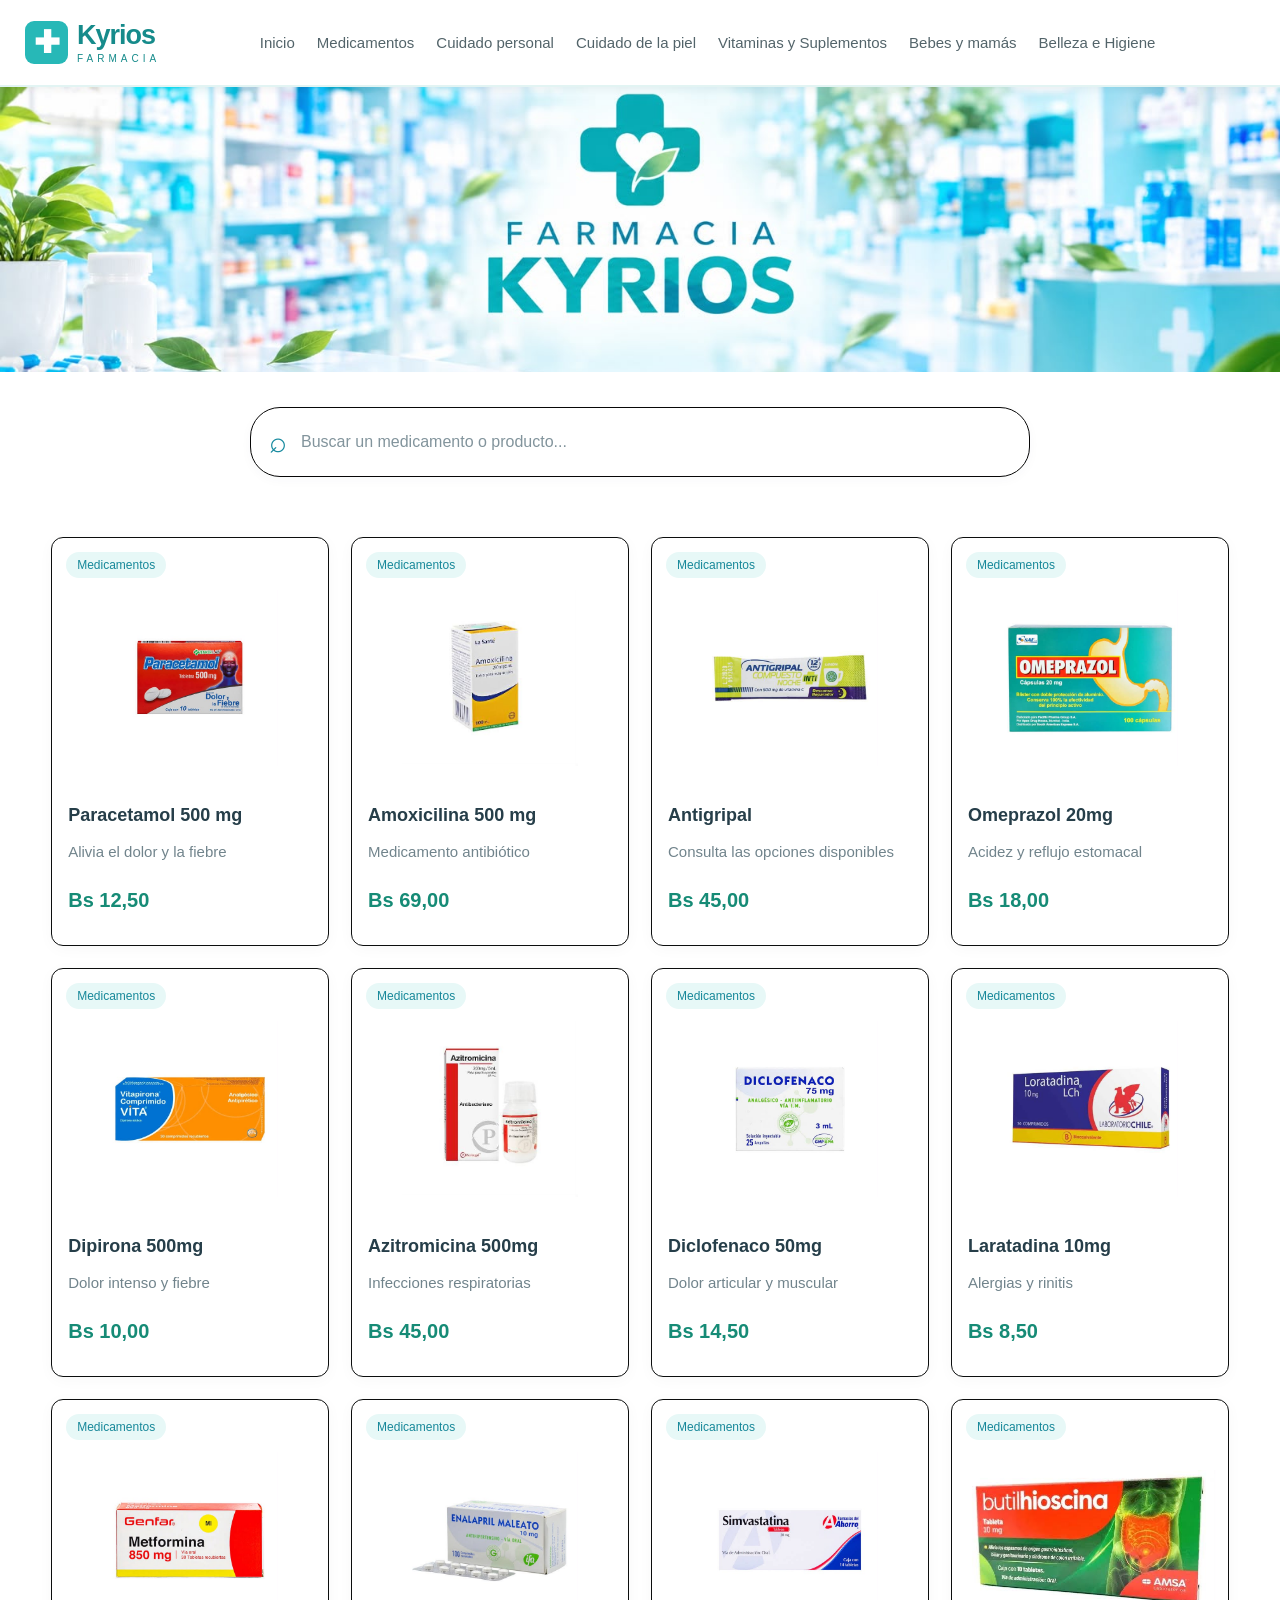
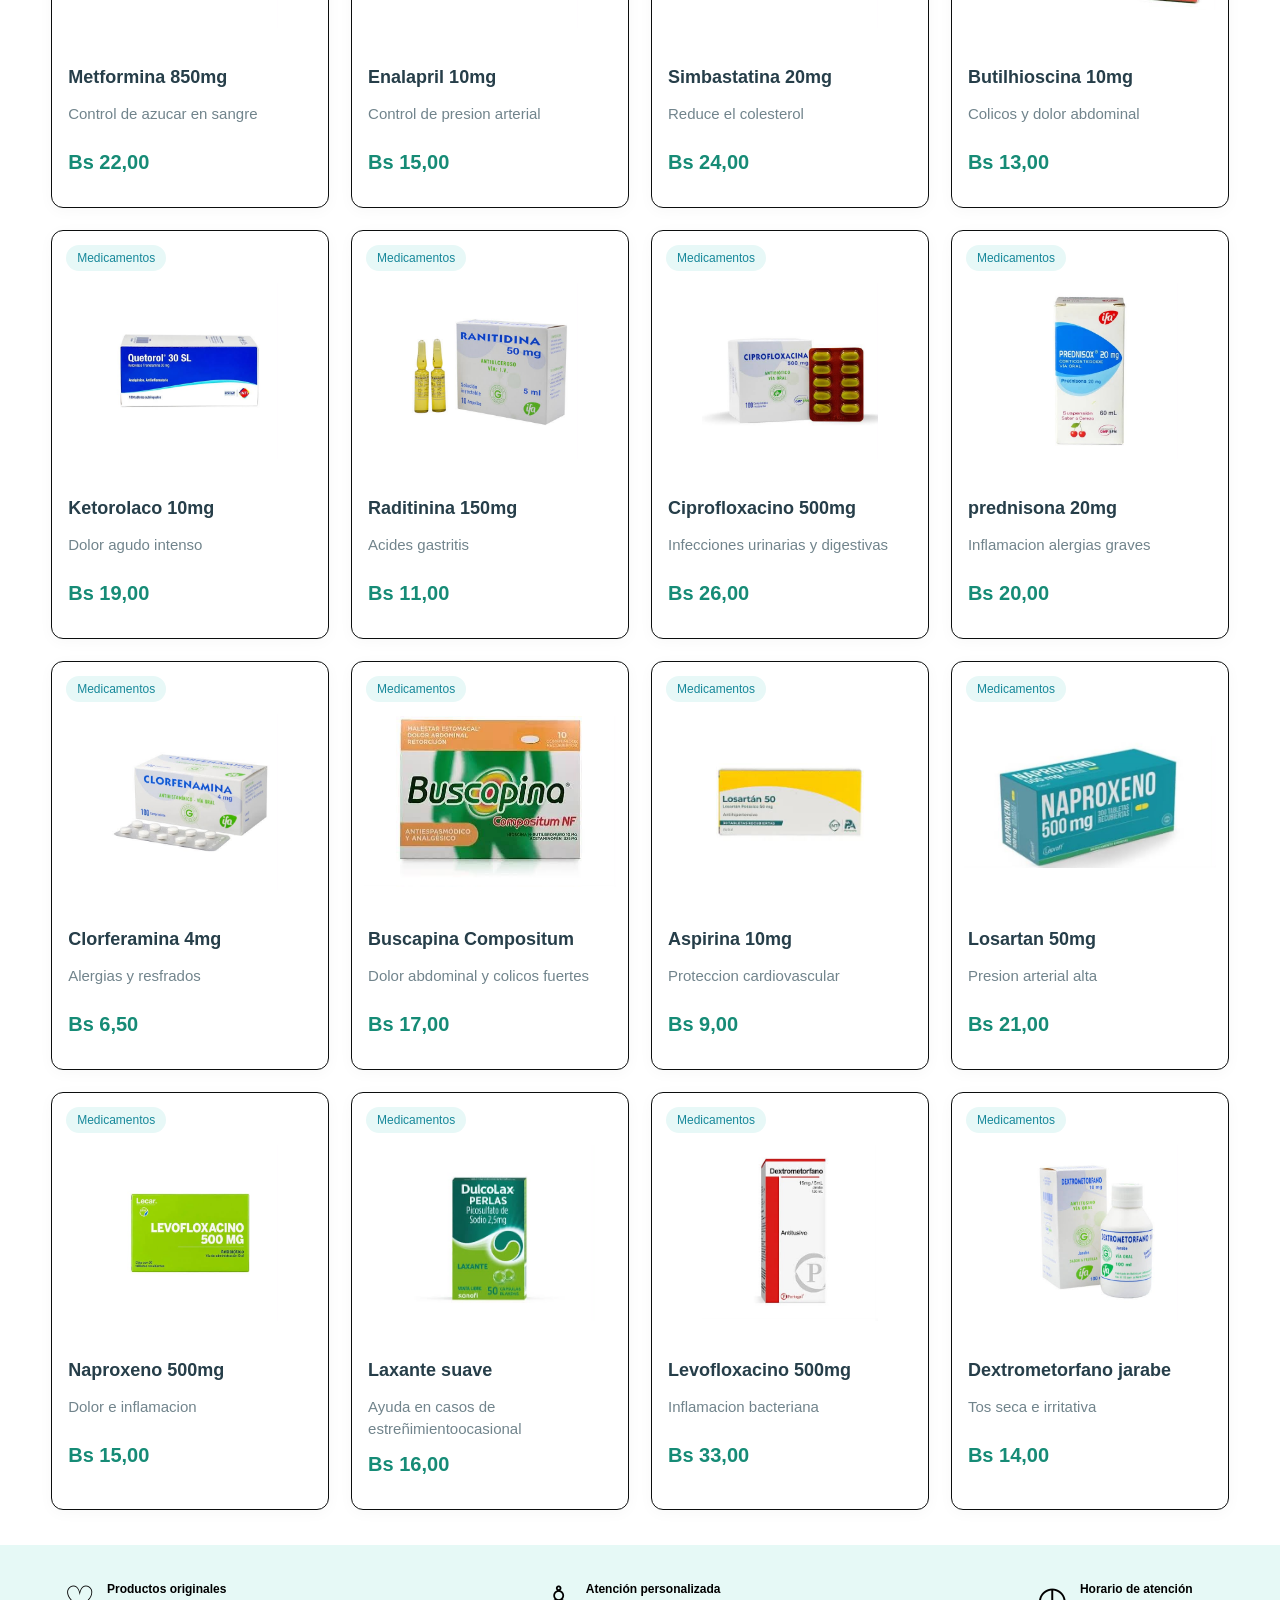
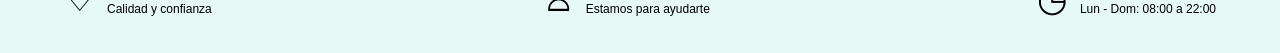
<file: medicamentos.html>
<!DOCTYPE html>
<html lang="en">
<head>
    <meta charset="UTF-8">
    <meta name="viewport" content="width=device-width, initial-scale=1.0">
    <title>Document</title>
    <link rel="stylesheet" href="medicamentos.css">
</head>
<body>
    
<header class="encabezado">
    <div class="contenedor-header">

        <!-- LOGO -->
        <a href="index.html" class="logo">
            <span class="logo-icono">✚</span>
            <span class="logo-texto">
                <strong>Kyrios</strong>
                <small>FARMACIA</small>
            </span>
        </a>

       <!-- NAVEGACIÓN -->
       <nav class="menu">
            <a href="index.html">Inicio</a>
            <a href="medicamentos.html">Medicamentos</a>
            <a href="cuidadoper.html">Cuidado personal</a>
            <a href="cuidadopiel.html">Cuidado de la piel</a>
            <a href="vitamina.html">Vitaminas y Suplementos</a>
            <a href="bebes.html">Bebes y mamás</a>
            <a href="belleza.html">Belleza e Higiene</a>
          
        </nav>

        <!-- BUSCADOR -->
        <form >
        </form>

    </div>
</header>

<!-- =====================================================
     BANNER PRINCIPAL
===================================================== -->

<section class="banner">

    <img
        src="imagenes.iniciobn (2).jpeg"
        alt="Farmacia Kyrios"
    >
</section>
    <!-- CONTENIDO PRINCIPAL -->
    <main class="contenido" id="productos">
        
        <!-- BUSCADOR FUNCIONAL -->
        <div class="contenedor-buscador">
            <span class="icono-busqueda">⌕</span>
            <input
                type="search"
                id="buscarProducto"
                placeholder="Buscar un medicamento o producto..."
                autocomplete="off"
                aria-label="Buscar productos"
            >
            <button
                type="button"
                id="limpiarBusqueda"
                class="limpiar"
                aria-label="Limpiar búsqueda"
                hidden
            >✕</button>
        </div>
        <p id="mensajeBusqueda" class="mensaje" aria-live="polite"></p>



        <!-- LISTA DE PRODUCTOS -->
        <div class="productos" id="listaProductos">
            <article class="producto">
                <span class="categoria">Medicamentos</span>
                <a href="#paracetamol" class="imagen-producto">
                    <img
                        src="img-medicamentosft1.jpeg"
                        alt="Presentación de medicamentos"
                    >
                </a>
                <div class="datos-producto">
                    <h2>Paracetamol 500 mg</h2>
                    <p>Alivia el dolor y la fiebre</p>
                    <strong class="precio">Bs 12,50</strong>
                 
                </div>
            </article>

            <article class="producto">
                <span class="categoria">Medicamentos</span>
                <a href="#amoxicilina" class="imagen-producto">
                    <img
                        src="img-medicamentosft2.jpeg"
                        alt="Productos farmacéuticos"
                    >
                </a>
                <div class="datos-producto">
                    <h2>Amoxicilina 500 mg</h2>
                    <p>Medicamento antibiótico</p>
                    <strong class="precio">Bs 69,00</strong>
                   
                </div>
            </article>

            <article class="producto">
                <span class="categoria">Medicamentos</span>
                <a href="#antigripal" class="imagen-producto">
                    <img
                        src="img-medicamentosft3.jpeg"
                        alt="Productos para el cuidado de la salud"
                    >
                </a>
                <div class="datos-producto">
                    <h2>Antigripal</h2>
                    <p>Consulta las opciones disponibles</p>
                    <strong class="precio">Bs 45,00</strong>
                  
                </div>
            </article>

            <article class="producto">
                <span class="categoria">Medicamentos</span>
                <a href="#buscapina" class="imagen-producto">
                    <img
                        src="img-medicamentosft4.jpeg"
                        alt="Envase de medicamentos"
                    >
                </a>
                <div class="datos-producto">
                    <h2>Omeprazol 20mg</h2>
                    <p>Acidez y reflujo estomacal</p>
                    <strong class="precio">Bs 18,00</strong>
                 
                </div>
            </article>
                <article class="producto">
                <span class="categoria">Medicamentos</span>
                <a href="#amoxicilina" class="imagen-producto">
                    <img
                        src="img-medicamentosft5.jpeg"
                        alt="Productos farmacéuticos"
                    >
                </a>
                <div class="datos-producto">
                    <h2>Dipirona 500mg</h2>
                    <p>Dolor intenso y fiebre</p>
                    <strong class="precio">Bs 10,00</strong>
                   
                </div>
            </article>
    <article class="producto">
                <span class="categoria">Medicamentos</span>
                <a href="#amoxicilina" class="imagen-producto">
                    <img
                        src="img-medicamentosft6.jpeg"
                        alt="Productos farmacéuticos"
                    >
                </a>
                <div class="datos-producto">
                    <h2>Azitromicina 500mg</h2>
                    <p>Infecciones respiratorias</p>
                    <strong class="precio">Bs 45,00</strong>
                   
                </div>
            </article>
                <article class="producto">
                <span class="categoria">Medicamentos</span>
                <a href="#amoxicilina" class="imagen-producto">
                    <img
                        src="img-medicamentosft7.jpeg"
                        alt="Productos farmacéuticos"
                    >
                </a>
                <div class="datos-producto">
                    <h2>Diclofenaco 50mg</h2>
                    <p>Dolor articular y muscular</p>
                    <strong class="precio">Bs 14,50</strong>
                   
                </div>
            </article>
    <article class="producto">
                <span class="categoria">Medicamentos</span>
                <a href="#amoxicilina" class="imagen-producto">
                    <img
                        src="img-medicamentosft8.jpeg"
                        alt="Productos farmacéuticos"
                    >
                </a>
                <div class="datos-producto">
                    <h2>Laratadina 10mg</h2>
                    <p>Alergias y rinitis</p>
                    <strong class="precio">Bs 8,50</strong>
                   
                </div>
            </article>
    <article class="producto">
                <span class="categoria">Medicamentos</span>
                <a href="#amoxicilina" class="imagen-producto">
                    <img
                        src="img-medicamentosft9.jpeg"
                        alt="Productos farmacéuticos"
                    >
                </a>
                <div class="datos-producto">
                    <h2>Metformina 850mg</h2>
                    <p>Control de azucar en sangre</p>
                    <strong class="precio">Bs 22,00</strong>
                   
                </div>
            </article>
    <article class="producto">
                <span class="categoria">Medicamentos</span>
                <a href="#amoxicilina" class="imagen-producto">
                    <img
                        src="img-medicamentosft10.jpeg"
                        alt="Productos farmacéuticos"
                    >
                </a>
                <div class="datos-producto">
                    <h2>Enalapril 10mg</h2>
                    <p>Control de presion arterial</p>
                    <strong class="precio">Bs 15,00</strong>
                   
                </div>
            </article>
    <article class="producto">
                <span class="categoria">Medicamentos</span>
                <a href="#amoxicilina" class="imagen-producto">
                    <img
                        src="img-medicamentosft11.jpeg"
                        alt="Productos farmacéuticos"
                    >
                </a>
                <div class="datos-producto">
                    <h2>Simbastatina 20mg </h2>
                    <p>Reduce el colesterol</p>
                    <strong class="precio">Bs 24,00</strong>
                   
                </div>
            </article>
    <article class="producto">
                <span class="categoria">Medicamentos</span>
                <a href="#amoxicilina" class="imagen-producto">
                    <img
                        src="img-medicamentosft12.jpeg"
                        alt="Productos farmacéuticos"
                    >
                </a>
                <div class="datos-producto">
                    <h2>Butilhioscina 10mg</h2>
                    <p>Colicos y dolor abdominal</p>
                    <strong class="precio">Bs 13,00</strong>
                   
                </div>
            </article>
    <article class="producto">
                <span class="categoria">Medicamentos</span>
                <a href="#amoxicilina" class="imagen-producto">
                    <img
                        src="img-medicamentosft13.jpeg"
                        alt="Productos farmacéuticos"
                    >
                </a>
                <div class="datos-producto">
                    <h2>Ketorolaco 10mg</h2>
                    <p>Dolor agudo intenso</p>
                    <strong class="precio">Bs 19,00</strong>
                   
                </div>
            </article>
    <article class="producto">
                <span class="categoria">Medicamentos</span>
                <a href="#amoxicilina" class="imagen-producto">
                    <img
                        src="img-medicamentosft14.jpeg"
                        alt="Productos farmacéuticos"
                    >
                </a>
                <div class="datos-producto">
                    <h2>Raditinina 150mg</h2>
                    <p>Acides gastritis</p>
                    <strong class="precio">Bs 11,00</strong>
                </div>
            </article>
                <article class="producto">
                <span class="categoria">Medicamentos</span>
                <a href="#amoxicilina" class="imagen-producto">
                    <img
                        src="img-medicamentosft15.jpeg"
                        alt="Productos farmacéuticos"
                    >
                </a>
                <div class="datos-producto">
                    <h2>Ciprofloxacino 500mg</h2>
                    <p>Infecciones urinarias y digestivas</p>
                    <strong class="precio">Bs 26,00</strong>
                   
                </div>
            </article>
    <article class="producto">
                <span class="categoria">Medicamentos</span>
                <a href="#amoxicilina" class="imagen-producto">
                    <img
                        src="img-medicamentosft16.jpeg"
                        alt="Productos farmacéuticos"
                    >
                </a>
                <div class="datos-producto">
                    <h2>prednisona 20mg</h2>
                    <p>Inflamacion alergias graves</p>
                    <strong class="precio">Bs 20,00</strong>
                   
                </div>
            </article>
    <article class="producto">
                <span class="categoria">Medicamentos</span>
                <a href="#amoxicilina" class="imagen-producto">
                    <img
                        src="img-medicamentosft17.jpeg"
                        alt="Productos farmacéuticos"
                    >
                </a>
                <div class="datos-producto">
                    <h2>Clorferamina 4mg</h2>
                    <p>Alergias y resfrados</p>
                    <strong class="precio">Bs 6,50</strong>
                   
                </div>
            </article>
    <article class="producto">
                <span class="categoria">Medicamentos</span>
                <a href="#amoxicilina" class="imagen-producto">
                    <img
                        src="img-medicamentosft18.jpeg"
                        alt="Productos farmacéuticos"
                    >
                </a>
                <div class="datos-producto">
                    <h2>Buscapina Compositum</h2>
                    <p>Dolor abdominal y colicos fuertes</p>
                    <strong class="precio">Bs 17,00</strong>
                   
                </div>
            </article>
    <article class="producto">
                <span class="categoria">Medicamentos</span>
                <a href="#amoxicilina" class="imagen-producto">
                    <img
                        src="img-medicamentosft19.jpeg"
                        alt="Productos farmacéuticos"
                    >
                </a>
                <div class="datos-producto">
                    <h2>Aspirina 10mg</h2>
                    <p>Proteccion cardiovascular</p>
                    <strong class="precio">Bs 9,00</strong>
                   
                </div>
            </article>
 <article class="producto">
                <span class="categoria">Medicamentos</span>
                <a href="#amoxicilina" class="imagen-producto">
                    <img
                        src="img-medicamentosft20.jpeg"
                        alt="Productos farmacéuticos"
                    >
                </a>
                <div class="datos-producto">
                    <h2>Losartan 50mg</h2>
                    <p>Presion arterial alta</p>
                    <strong class="precio">Bs 21,00</strong>
                   
                </div>
            </article>

 <article class="producto">
                <span class="categoria">Medicamentos</span>
                <a href="#amoxicilina" class="imagen-producto">
                    <img
                        src="img-medicamentosft21.jpeg"
                        alt="Productos farmacéuticos"
                    >
                </a>
                <div class="datos-producto">
                    <h2>Naproxeno 500mg</h2>
                    <p>Dolor e inflamacion</p>
                    <strong class="precio">Bs 15,00</strong>
                   
                </div>
            </article>
            <article class="producto">
                <span class="categoria">Medicamentos</span>
                <a href="#amoxicilina" class="imagen-producto">
                    <img
                        src="img-medicamentoslax.jpeg"
                        alt="Productos farmacéuticos"
                    >
                </a>
                <div class="datos-producto">
                    <h2>Laxante suave </h2>
                    <p>Ayuda en casos de estreñimientoocasional</p>
                    <strong class="precio">Bs 16,00</strong>
                   
                </div>
            </article>
 <article class="producto">
                <span class="categoria">Medicamentos</span>
                <a href="#amoxicilina" class="imagen-producto">
                    <img
                        src="img-medicamentosft22.jpeg"
                        alt="Productos farmacéuticos"
                    >
                </a>
                <div class="datos-producto">
                    <h2>Levofloxacino 500mg</h2>
                    <p>Inflamacion bacteriana</p>
                    <strong class="precio">Bs 33,00</strong>
                   
                </div>
            </article>
             <article class="producto">
                <span class="categoria">Medicamentos</span>
                <a href="#amoxicilina" class="imagen-producto">
                    <img
                        src="img-medicamentosft23.jpeg"
                        alt="Productos farmacéuticos"
                    >
                </a>
                <div class="datos-producto">
                    <h2>Dextrometorfano jarabe</h2>
                    <p>Tos seca e irritativa</p>
                    <strong class="precio">Bs 14,00</strong>
                   
                </div>
            </article>
        </div>
        <div id="sinResultados" class="sin-resultados" hidden>
            <span>⌕</span>
            <h2>No se encontraron productos</h2>
            <p>Prueba con otro nombre, por ejemplo: Paracetamol.</p>
            <button type="button" id="verTodos" class="boton">
                Ver todos los productos
            </button>
        </div>
    </main>
    <!-- PIE DE PÁGINA -->
    <footer class="footer">
    <div><span>♡</span><p><strong>Productos originales</strong><br>Calidad y confianza</p></div>
    <div><span>♙</span><p><strong>Atención personalizada</strong><br>Estamos para ayudarte</p></div>
    <div><span>◷</span><p><strong>Horario de atención</strong><br>Lun - Dom: 08:00 a 22:00</p></div>
   
  </footer>



    <!-- JAVASCRIPT DEL BUSCADOR -->
    <script>
        const buscador = document.getElementById("buscarProducto");
        const productos = Array.from(
            document.querySelectorAll(".producto")
        );
        const mensaje = document.getElementById("mensajeBusqueda");
        const sinResultados = document.getElementById("sinResultados");
        const limpiar = document.getElementById("limpiarBusqueda");
        const lista = document.getElementById("listaProductos");
        const verTodos = document.getElementById("verTodos");
        // Ignora mayúsculas y tildes
        function normalizar(texto) {
            return texto
                .toLocaleLowerCase("es")
                .normalize("NFD")
                .replace(/[\u0300-\u036f]/g, "")
                .trim();
        }
        function buscarProductos() {
            const consulta = normalizar(buscador.value);
            let encontrados = 0;
            productos.forEach(function(producto) {
                const contenido = normalizar(producto.innerText);
                const coincide = contenido.includes(consulta);
                producto.hidden = !coincide;
                if (coincide) {
                    encontrados++;
                }
            });
            limpiar.hidden = buscador.value.length === 0;
            sinResultados.hidden = encontrados !== 0;
            lista.hidden = encontrados === 0;
            if (consulta === "") {
                mensaje.textContent = "";
            } else if (encontrados === 1) {
                mensaje.textContent = "Se encontró 1 producto.";
            } else if (encontrados > 1) {
                mensaje.textContent =
                    "Se encontraron " + encontrados + " productos.";
            } else {
                mensaje.textContent =
                    "No hay coincidencias para: " + buscador.value;
            }
        }
        function restablecerBusqueda() {
            buscador.value = "";
            buscarProductos();
            buscador.focus();
        }
        buscador.addEventListener("input", buscarProductos);
        limpiar.addEventListener("click", restablecerBusqueda);
        verTodos.addEventListener("click", restablecerBusqueda);
    </script>
</body>
</html>
</file>
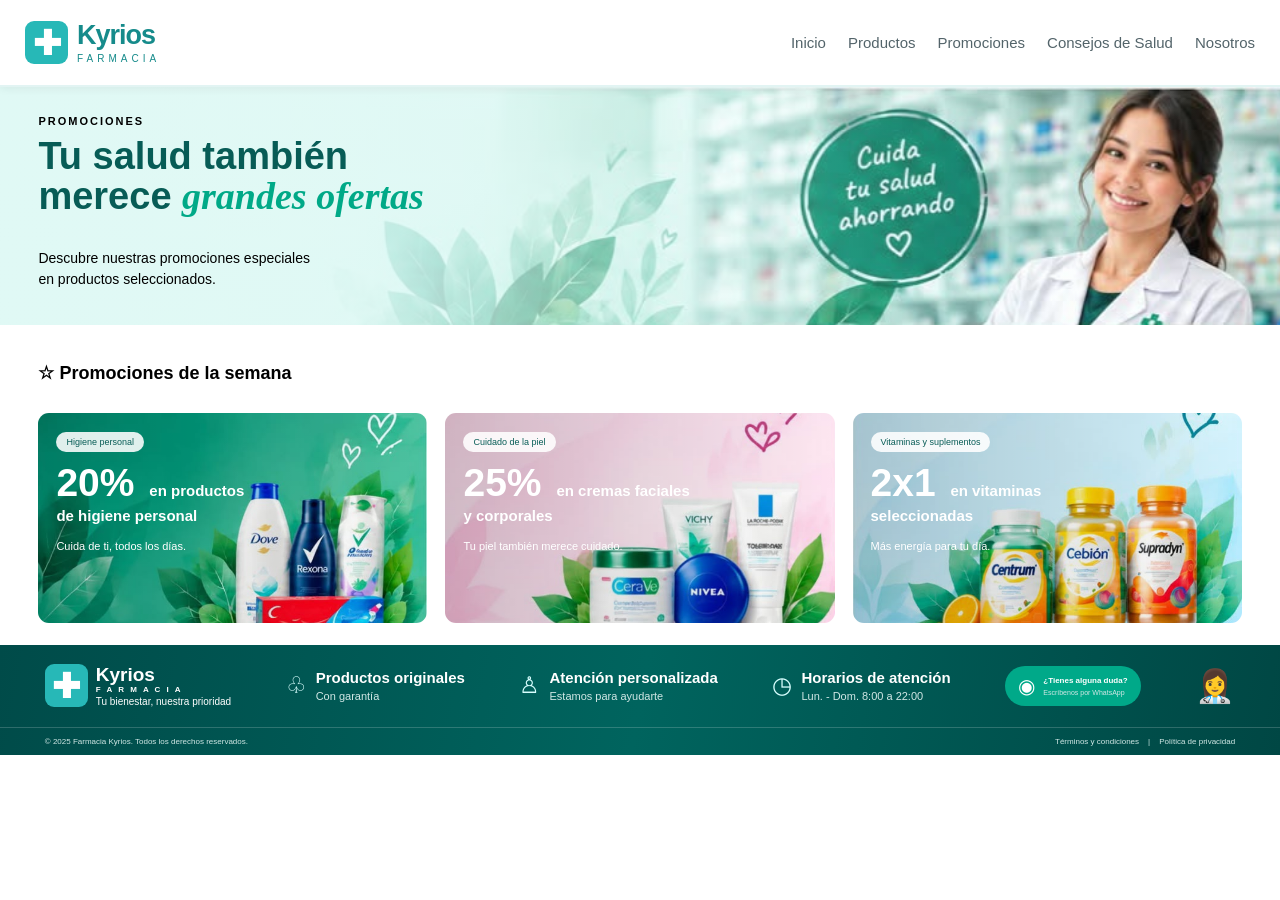
<file: promociones.html>
<!DOCTYPE html>
<html lang="en">
<head>
    <meta charset="UTF-8">
    <meta name="viewport" content="width=device-width, initial-scale=1.0">
    <title>Document</title>
    <link rel="stylesheet" href="promociones.css">
</head>
<body>
    
<header class="encabezado">
    <div class="contenedor-header">

        <!-- LOGO -->
        <a href="index.html" class="logo">
            <span class="logo-icono">✚</span>
            <span class="logo-texto">
                <strong>Kyrios</strong>
                <small>FARMACIA</small>
            </span>
        </a>

        <!-- NAVEGACIÓN -->
        <nav class="menu">
            <a href="index.html">Inicio</a>
            <a href="productos.html">Productos</a>
            <a href="promociones.html">Promociones</a>
            <a href="consejos.html">Consejos de Salud</a>
            <a href="nosotros.html">Nosotros</a>
           
        </nav>

        <!-- BUSCADOR -->
      
    </div>
</header>









<!-- =====================================================
     HERO
===================================================== -->

<section class="hero">


    <!-- IMAGEN DE FONDO -->

    <img
        src="imagenes.inicioft-br.jpeg"
        class="hero-image"
        alt="Promociones Kyrios"
    >


    <!-- CAPA DE CONTENIDO -->

    <div class="hero-overlay">


        <div class="hero-text">

            <small>
                PROMOCIONES
            </small>

            <h1>

                Tu salud también
                <br>

                merece
                <em>
                    grandes ofertas
                </em>

            </h1>

            <p>
                Descubre nuestras promociones especiales
                <br>
                en productos seleccionados.
            </p>
        </div>
    </div>
</section>
<!-- =====================================================
     CATEGORÍAS
===================================================== -->

<!-- =====================================================
     PROMOCIONES DE LA SEMANA
===================================================== -->

<section class="promotions">


    <!-- CABECERA -->

    <div class="section-header">

        <div>

            <h2>
                ☆ Promociones de la semana
            </h2>
        </div>


       

    </div>



    <!-- =================================================
         TRES TARJETAS
    ================================================= -->

    <div class="promotion-grid">


        <!-- =============================================
             PROMOCIÓN HIGIENE
        ============================================== -->

        <a
            href="promociones.html?categoria=higiene"
            class="promotion-card"
        >


            <!-- IMAGEN QUE OCUPA TODO EL DIV -->

            <img
                src="imagenes.inicioft-pr1.jpeg"
                alt="Promoción higiene personal"
            >


            <!-- OSCURECIMIENTO -->

            <div class="promotion-gradient"></div>


            <!-- CONTENIDO -->

            <div class="promotion-content">

                <span class="tag">
                    Higiene personal
                </span>

                <h3>

                    <strong>
                        20%
                    </strong>

                    en productos
                    <br>
                    de higiene personal

                </h3>

                <p>
                    Cuida de ti, todos los días.
                </p>


               

            </div>


        </a>



        <!-- =============================================
             PROMOCIÓN PIEL
        ============================================== -->

        <a
            href="promociones.html?categoria=piel"
            class="promotion-card"
        >


            <img
                src="imagenes.inicioft-pr2.jpeg"
                alt="Promoción cuidado de la piel"
            >


            <div class="promotion-gradient"></div>


            <div class="promotion-content">

                <span class="tag">
                    Cuidado de la piel
                </span>

                <h3>

                    <strong>
                        25%
                    </strong>

                    en cremas faciales
                    <br>
                    y corporales

                </h3>

                <p>
                    Tu piel también merece cuidado.
                </p>


              

            </div>


        </a>



        <!-- =============================================
             PROMOCIÓN VITAMINAS
        ============================================== -->

        <a
            href="promociones.html?categoria=vitaminas"
            class="promotion-card"
        >


            <img
                src="imagenes.inicioft-pr3.jpeg"
                alt="Promoción vitaminas"
            >


            <div class="promotion-gradient"></div>


            <div class="promotion-content">

                <span class="tag">
                    Vitaminas y suplementos
                </span>

                <h3>

                    <strong>
                        2x1
                    </strong>

                    en vitaminas
                    <br>
                    seleccionadas

                </h3>

                <p>
                    Más energía para tu día.
                </p>


                

            </div>


        </a>


    </div>

</section>


<footer class="footer-kyrios">

    <div class="footer-principal">

        <!-- LOGO -->
        <div class="footer-logo">
            <div class="logo-icono">✚</div>
            <div class="logo-texto">
                <h2>Kyrios</h2>
                <span>F A R M A C I A</span>
                <p>Tu bienestar, nuestra prioridad</p>
            </div>
        </div>

        <!-- PRODUCTOS -->
        <div class="footer-servicio">
            <span class="icono">♧</span>
            <div>
                <h4>Productos originales</h4>
                <p>Con garantía</p>
            </div>
        </div>

        <!-- ATENCIÓN -->
        <div class="footer-servicio">
            <span class="icono">♙</span>
            <div>
                <h4>Atención personalizada</h4>
                <p>Estamos para ayudarte</p>
            </div>
        </div>

        <!-- HORARIOS -->
        <div class="footer-servicio">
            <span class="icono">◷</span>
            <div>
                <h4>Horarios de atención</h4>
                <p>Lun. - Dom. 8:00 a 22:00</p>
            </div>
        </div>

        <!-- WHATSAPP -->
        <a class="footer-whatsapp"
           href="https://wa.me/59171850130"
           target="_blank">
            <span>◉</span>
            <div>
                <h4>¿Tienes alguna duda?</h4>
                <p>Escríbenos por WhatsApp</p>
            </div>
        </a>

        <div class="footer-hoja">👩‍⚕️</div>

    </div>

    <!-- PARTE INFERIOR -->
    <div class="footer-inferior">
        <p>© 2025 Farmacia Kyrios. Todos los derechos reservados.</p>

        <div class="footer-enlaces">
            <a href="terminos.html">Términos y condiciones</a>
            <span>|</span>
            <a href="privacidad.html">Política de privacidad</a>
        </div>
    </div>

</footer>

</body>
</html>
</file>
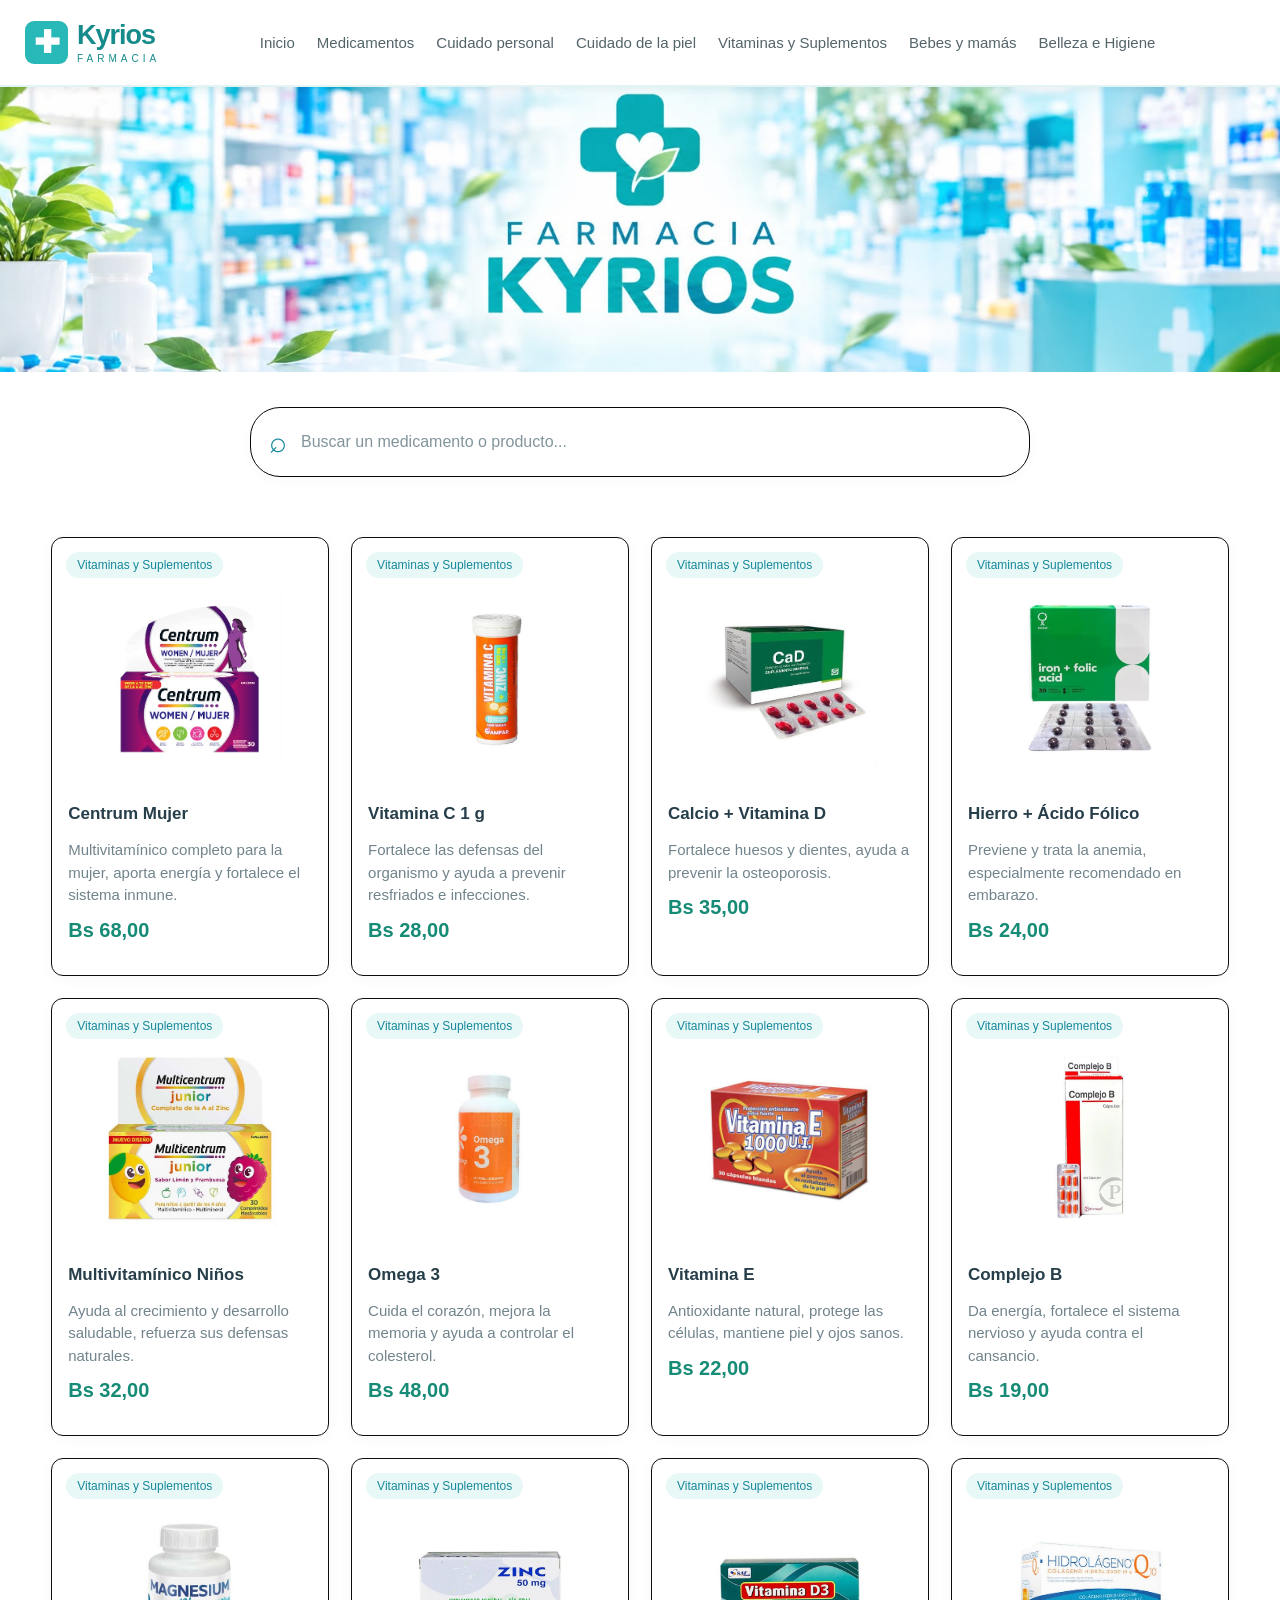
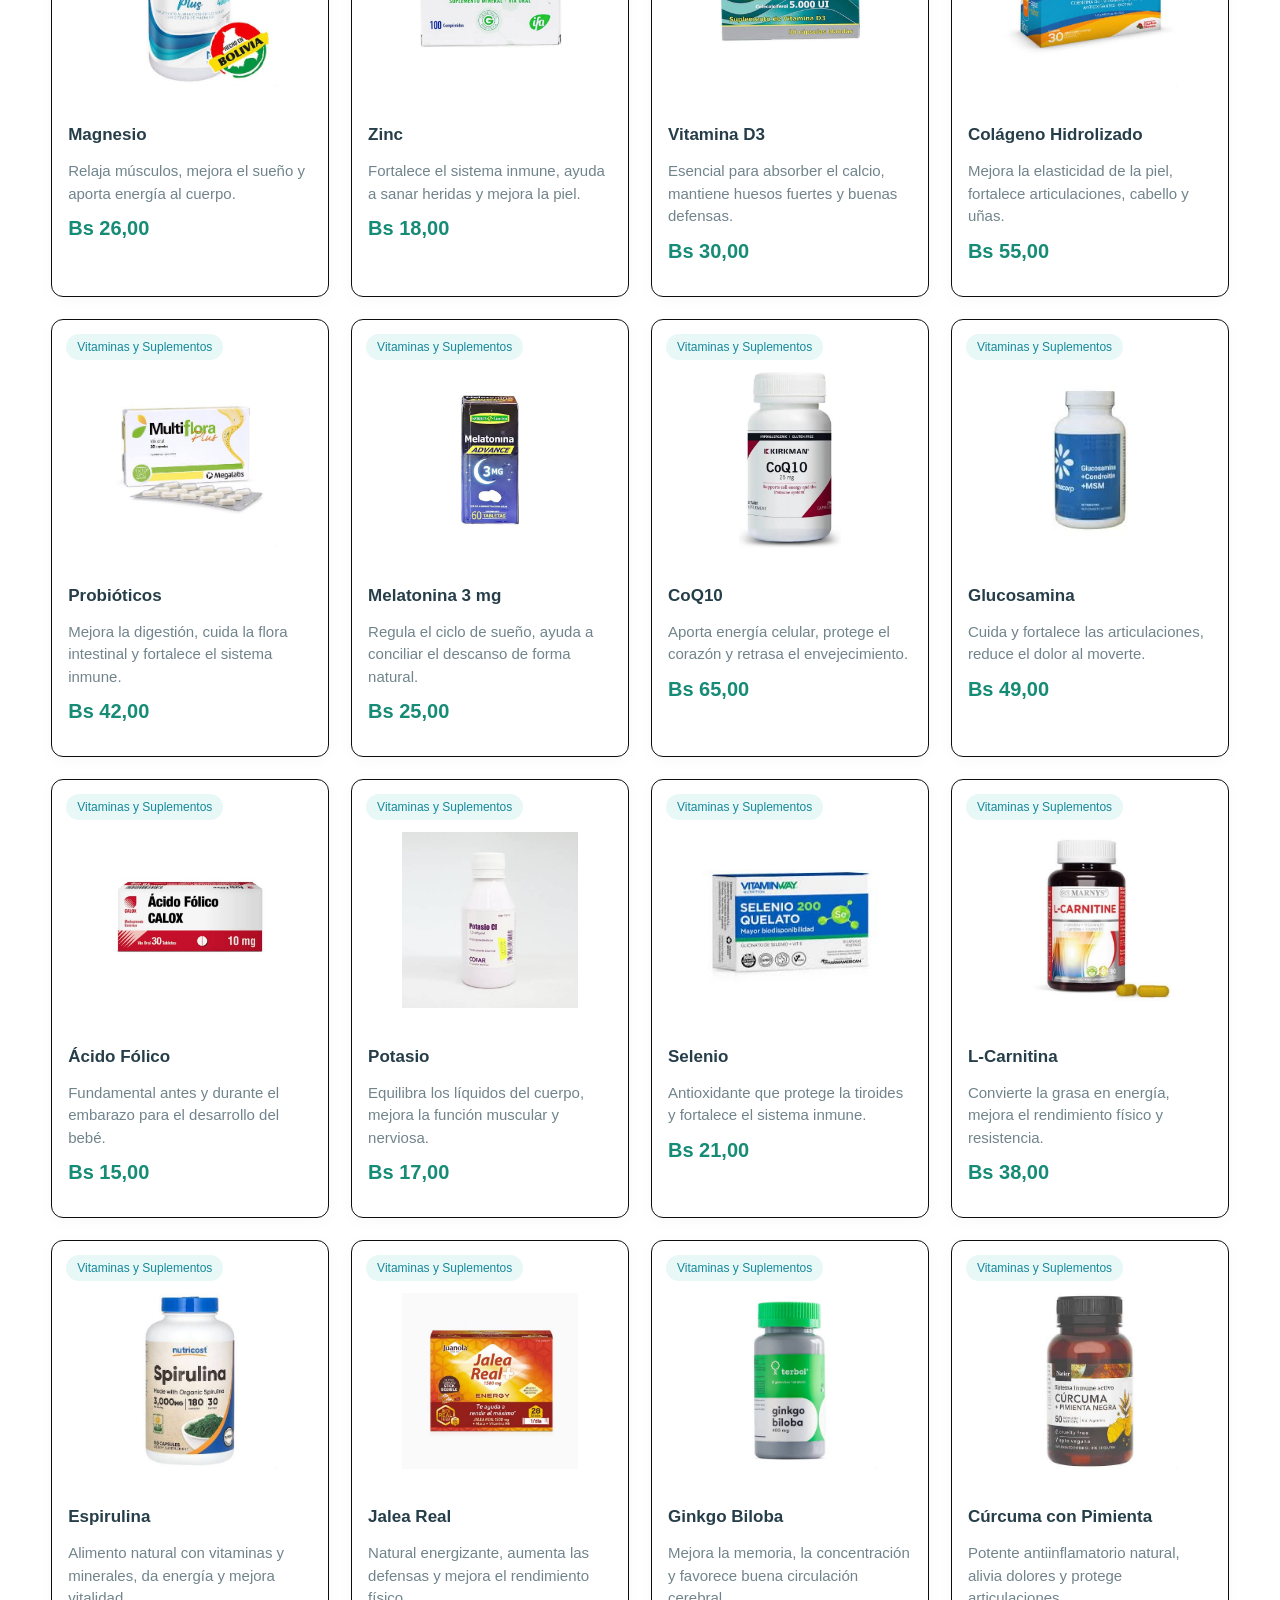
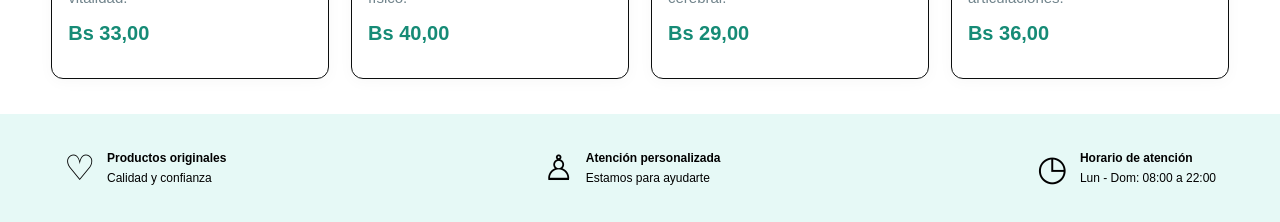
<file: vitamina.html>
<!DOCTYPE html>
<html lang="en">
<head>
    <meta charset="UTF-8">
    <meta name="viewport" content="width=device-width, initial-scale=1.0">
    <title>Document</title>
    <link rel="stylesheet" href="vitamina.css">
</head>
<body>
    
<header class="encabezado">
    <div class="contenedor-header">

        <!-- LOGO -->
        <a href="index.html" class="logo">
            <span class="logo-icono">✚</span>
            <span class="logo-texto">
                <strong>Kyrios</strong>
                <small>FARMACIA</small>
            </span>
        </a>

       <!-- NAVEGACIÓN -->
       <nav class="menu">
            <a href="index.html">Inicio</a>
            <a href="medicamentos.html">Medicamentos</a>
            <a href="cuidadoper.html">Cuidado personal</a>
            <a href="cuidadopiel.html">Cuidado de la piel</a>
            <a href="vitamina.html">Vitaminas y Suplementos</a>
            <a href="bebes.html">Bebes y mamás</a>
            <a href="belleza.html">Belleza e Higiene</a>
          
        </nav>

        <!-- BUSCADOR -->
        <form >
        </form>

    </div>
</header>

<!-- =====================================================
     BANNER PRINCIPAL
===================================================== -->

<section class="banner">

    <img
        src="imagenes.iniciobn (2).jpeg"
        alt="Farmacia Kyrios"
    >
</section>
    <!-- CONTENIDO PRINCIPAL -->
    <main class="contenido" id="productos">
        
        <!-- BUSCADOR FUNCIONAL -->
        <div class="contenedor-buscador">
            <span class="icono-busqueda">⌕</span>
            <input
                type="search"
                id="buscarProducto"
                placeholder="Buscar un medicamento o producto..."
                autocomplete="off"
                aria-label="Buscar productos"
            >
            <button
                type="button"
                id="limpiarBusqueda"
                class="limpiar"
                aria-label="Limpiar búsqueda"
                hidden
            >✕</button>
        </div>
        <p id="mensajeBusqueda" class="mensaje" aria-live="polite"></p>
        <!-- LISTA DE PRODUCTOS -->
        <div class="productos" id="listaProductos">
          <!-- Producto 1 -->
<article class="producto">
  <span class="categoria">Vitaminas y Suplementos</span>
  <a href="#buscavitaminas" class="imagen-producto">
    <img src="img-suplementosft1.jpeg" alt="Centrum Mujer">
  </a>
  <div class="datos-producto">
    <h2>Centrum Mujer</h2>
    <p>Multivitamínico completo para la mujer, aporta energía y fortalece el sistema inmune.</p>
    <strong class="precio">Bs 68,00</strong>
  </div>
</article>

<!-- Producto 2 -->
<article class="producto">
  <span class="categoria">Vitaminas y Suplementos</span>
  <a href="#buscavitaminas" class="imagen-producto">
    <img src="img-suplementosft2.jpeg" alt="Vitamina C 1 g">
  </a>
  <div class="datos-producto">
    <h2>Vitamina C 1 g</h2>
    <p>Fortalece las defensas del organismo y ayuda a prevenir resfriados e infecciones.</p>
    <strong class="precio">Bs 28,00</strong>
  </div>
</article>

<!-- Producto 3 -->
<article class="producto">
  <span class="categoria">Vitaminas y Suplementos</span>
  <a href="#buscavitaminas" class="imagen-producto">
    <img src="img-suplementosft3.jpeg" alt="Calcio + Vitamina D">
  </a>
  <div class="datos-producto">
    <h2>Calcio + Vitamina D</h2>
    <p>Fortalece huesos y dientes, ayuda a prevenir la osteoporosis.</p>
    <strong class="precio">Bs 35,00</strong>
  </div>
</article>

<!-- Producto 4 -->
<article class="producto">
  <span class="categoria">Vitaminas y Suplementos</span>
  <a href="#buscavitaminas" class="imagen-producto">
    <img src="img-suplementosft4.jpeg" alt="Hierro + Ácido Fólico">
  </a>
  <div class="datos-producto">
    <h2>Hierro + Ácido Fólico</h2>
    <p>Previene y trata la anemia, especialmente recomendado en embarazo.</p>
    <strong class="precio">Bs 24,00</strong>
  </div>
</article>

<!-- Producto 5 -->
<article class="producto">
  <span class="categoria">Vitaminas y Suplementos</span>
  <a href="#buscavitaminas" class="imagen-producto">
    <img src="img-suplementosft5.jpeg" alt="Multivitamínico Niños">
  </a>
  <div class="datos-producto">
    <h2>Multivitamínico Niños</h2>
    <p>Ayuda al crecimiento y desarrollo saludable, refuerza sus defensas naturales.</p>
    <strong class="precio">Bs 32,00</strong>
  </div>
</article>

<!-- Producto 6 -->
<article class="producto">
  <span class="categoria">Vitaminas y Suplementos</span>
  <a href="#buscavitaminas" class="imagen-producto">
    <img src="img-suplementosft6.jpeg" alt="Omega 3">
  </a>
  <div class="datos-producto">
    <h2>Omega 3</h2>
    <p>Cuida el corazón, mejora la memoria y ayuda a controlar el colesterol.</p>
    <strong class="precio">Bs 48,00</strong>
  </div>
</article>

<!-- Producto 7 -->
<article class="producto">
  <span class="categoria">Vitaminas y Suplementos</span>
  <a href="#buscavitaminas" class="imagen-producto">
    <img src="img-suplementosft7.jpeg" alt="Vitamina E">
  </a>
  <div class="datos-producto">
    <h2>Vitamina E</h2>
    <p>Antioxidante natural, protege las células, mantiene piel y ojos sanos.</p>
    <strong class="precio">Bs 22,00</strong>
  </div>
</article>

<!-- Producto 8 -->
<article class="producto">
  <span class="categoria">Vitaminas y Suplementos</span>
  <a href="#buscavitaminas" class="imagen-producto">
    <img src="img-suplementosft8.jpeg" alt="Complejo B">
  </a>
  <div class="datos-producto">
    <h2>Complejo B</h2>
    <p>Da energía, fortalece el sistema nervioso y ayuda contra el cansancio.</p>
    <strong class="precio">Bs 19,00</strong>
  </div>
</article>

<!-- Producto 9 -->
<article class="producto">
  <span class="categoria">Vitaminas y Suplementos</span>
  <a href="#buscavitaminas" class="imagen-producto">
    <img src="img-suplementosft9.jpeg" alt="Magnesio">
  </a>
  <div class="datos-producto">
    <h2>Magnesio</h2>
    <p>Relaja músculos, mejora el sueño y aporta energía al cuerpo.</p>
    <strong class="precio">Bs 26,00</strong>
  </div>
</article>

<!-- Producto 10 -->
<article class="producto">
  <span class="categoria">Vitaminas y Suplementos</span>
  <a href="#buscavitaminas" class="imagen-producto">
    <img src="img-suplementosft10.jpeg" alt="Zinc">
  </a>
  <div class="datos-producto">
    <h2>Zinc</h2>
    <p>Fortalece el sistema inmune, ayuda a sanar heridas y mejora la piel.</p>
    <strong class="precio">Bs 18,00</strong>
  </div>
</article>

<!-- Producto 11 -->
<article class="producto">
  <span class="categoria">Vitaminas y Suplementos</span>
  <a href="#buscavitaminas" class="imagen-producto">
    <img src="img-suplementosft11.jpeg" alt="Vitamina D3">
  </a>
  <div class="datos-producto">
    <h2>Vitamina D3</h2>
    <p>Esencial para absorber el calcio, mantiene huesos fuertes y buenas defensas.</p>
    <strong class="precio">Bs 30,00</strong>
  </div>
</article>

<!-- Producto 12 -->
<article class="producto">
  <span class="categoria">Vitaminas y Suplementos</span>
  <a href="#buscavitaminas" class="imagen-producto">
    <img src="img-suplementosft12.jpeg" alt="Colágeno Hidrolizado">
  </a>
  <div class="datos-producto">
    <h2>Colágeno Hidrolizado</h2>
    <p>Mejora la elasticidad de la piel, fortalece articulaciones, cabello y uñas.</p>
    <strong class="precio">Bs 55,00</strong>
  </div>
</article>

<!-- Producto 13 -->
<article class="producto">
  <span class="categoria">Vitaminas y Suplementos</span>
  <a href="#buscavitaminas" class="imagen-producto">
    <img src="img-suplementosft13.jpeg" alt="Probióticos">
  </a>
  <div class="datos-producto">
    <h2>Probióticos</h2>
    <p>Mejora la digestión, cuida la flora intestinal y fortalece el sistema inmune.</p>
    <strong class="precio">Bs 42,00</strong>
  </div>
</article>

<!-- Producto 14 -->
<article class="producto">
  <span class="categoria">Vitaminas y Suplementos</span>
  <a href="#buscavitaminas" class="imagen-producto">
    <img src="img-suplementosft14.jpeg" alt="Melatonina 3 mg">
  </a>
  <div class="datos-producto">
    <h2>Melatonina 3 mg</h2>
    <p>Regula el ciclo de sueño, ayuda a conciliar el descanso de forma natural.</p>
    <strong class="precio">Bs 25,00</strong>
  </div>
</article>

<!-- Producto 15 -->
<article class="producto">
  <span class="categoria">Vitaminas y Suplementos</span>
  <a href="#buscavitaminas" class="imagen-producto">
    <img src="img-suplementosft15.jpeg" alt="CoQ10">
  </a>
  <div class="datos-producto">
    <h2>CoQ10</h2>
    <p>Aporta energía celular, protege el corazón y retrasa el envejecimiento.</p>
    <strong class="precio">Bs 65,00</strong>
  </div>
</article>

<!-- Producto 16 -->
<article class="producto">
  <span class="categoria">Vitaminas y Suplementos</span>
  <a href="#buscavitaminas" class="imagen-producto">
    <img src="img-suplementosft16.jpeg" alt="Glucosamina">
  </a>
  <div class="datos-producto">
    <h2>Glucosamina</h2>
    <p>Cuida y fortalece las articulaciones, reduce el dolor al moverte.</p>
    <strong class="precio">Bs 49,00</strong>
  </div>
</article>

<!-- Producto 17 -->
<article class="producto">
  <span class="categoria">Vitaminas y Suplementos</span>
  <a href="#buscavitaminas" class="imagen-producto">
    <img src="img-suplementosft17.jpeg" alt="Ácido Fólico">
  </a>
  <div class="datos-producto">
    <h2>Ácido Fólico</h2>
    <p>Fundamental antes y durante el embarazo para el desarrollo del bebé.</p>
    <strong class="precio">Bs 15,00</strong>
  </div>
</article>

<!-- Producto 18 -->
<article class="producto">
  <span class="categoria">Vitaminas y Suplementos</span>
  <a href="#buscavitaminas" class="imagen-producto">
    <img src="img-suplementosft18.jpeg" alt="Potasio">
  </a>
  <div class="datos-producto">
    <h2>Potasio</h2>
    <p>Equilibra los líquidos del cuerpo, mejora la función muscular y nerviosa.</p>
    <strong class="precio">Bs 17,00</strong>
  </div>
</article>

<!-- Producto 19 -->
<article class="producto">
  <span class="categoria">Vitaminas y Suplementos</span>
  <a href="#buscavitaminas" class="imagen-producto">
    <img src="img-suplementosft19.jpeg" alt="Selenio">
  </a>
  <div class="datos-producto">
    <h2>Selenio</h2>
    <p>Antioxidante que protege la tiroides y fortalece el sistema inmune.</p>
    <strong class="precio">Bs 21,00</strong>
  </div>
</article>

<!-- Producto 20 -->
<article class="producto">
  <span class="categoria">Vitaminas y Suplementos</span>
  <a href="#buscavitaminas" class="imagen-producto">
    <img src="img-suplementosft20.jpeg" alt="L-Carnitina">
  </a>
  <div class="datos-producto">
    <h2>L-Carnitina</h2>
    <p>Convierte la grasa en energía, mejora el rendimiento físico y resistencia.</p>
    <strong class="precio">Bs 38,00</strong>
  </div>
</article>

<!-- Producto 21 -->
<article class="producto">
  <span class="categoria">Vitaminas y Suplementos</span>
  <a href="#buscavitaminas" class="imagen-producto">
    <img src="img-suplementosft21.jpeg" alt="Espirulina">
  </a>
  <div class="datos-producto">
    <h2>Espirulina</h2>
    <p>Alimento natural con vitaminas y minerales, da energía y mejora vitalidad.</p>
    <strong class="precio">Bs 33,00</strong>
  </div>
</article>

<!-- Producto 22 -->
<article class="producto">
  <span class="categoria">Vitaminas y Suplementos</span>
  <a href="#buscavitaminas" class="imagen-producto">
    <img src="img-suplementosft22.jpeg" alt="Jalea Real">
  </a>
  <div class="datos-producto">
    <h2>Jalea Real</h2>
    <p>Natural energizante, aumenta las defensas y mejora el rendimiento físico.</p>
    <strong class="precio">Bs 40,00</strong>
  </div>
</article>

<!-- Producto 23 -->
<article class="producto">
  <span class="categoria">Vitaminas y Suplementos</span>
  <a href="#buscavitaminas" class="imagen-producto">
    <img src="img-suplementosft23.jpeg" alt="Ginkgo Biloba">
  </a>
  <div class="datos-producto">
    <h2>Ginkgo Biloba</h2>
    <p>Mejora la memoria, la concentración y favorece buena circulación cerebral.</p>
    <strong class="precio">Bs 29,00</strong>
  </div>
</article>

<!-- Producto 24 -->
<article class="producto">
  <span class="categoria">Vitaminas y Suplementos</span>
  <a href="#buscavitaminas" class="imagen-producto">
    <img src="img-suplementosft24.jpeg" alt="Cúrcuma con Pimienta">
  </a>
  <div class="datos-producto">
    <h2>Cúrcuma con Pimienta</h2>
    <p>Potente antiinflamatorio natural, alivia dolores y protege articulaciones.</p>
    <strong class="precio">Bs 36,00</strong>
  </div>
</article>

        </div>
        <div id="sinResultados" class="sin-resultados" hidden>
            <span>⌕</span>
            <h2>No se encontraron productos</h2>
            <p>Prueba con otro nombre, por ejemplo: Paracetamol.</p>
            <button type="button" id="verTodos" class="boton">
                Ver todos los productos
            </button>
        </div>
    </main>
    <!-- PIE DE PÁGINA -->
    <footer class="footer">
    <div><span>♡</span><p><strong>Productos originales</strong><br>Calidad y confianza</p></div>
    <div><span>♙</span><p><strong>Atención personalizada</strong><br>Estamos para ayudarte</p></div>
    <div><span>◷</span><p><strong>Horario de atención</strong><br>Lun - Dom: 08:00 a 22:00</p></div>
   
  </footer>


  
    <!-- JAVASCRIPT DEL BUSCADOR -->
    <script>
        const buscador = document.getElementById("buscarProducto");
        const productos = Array.from(
            document.querySelectorAll(".producto")
        );
        const mensaje = document.getElementById("mensajeBusqueda");
        const sinResultados = document.getElementById("sinResultados");
        const limpiar = document.getElementById("limpiarBusqueda");
        const lista = document.getElementById("listaProductos");
        const verTodos = document.getElementById("verTodos");
        // Ignora mayúsculas y tildes
        function normalizar(texto) {
            return texto
                .toLocaleLowerCase("es")
                .normalize("NFD")
                .replace(/[\u0300-\u036f]/g, "")
                .trim();
        }
        function buscarProductos() {
            const consulta = normalizar(buscador.value);
            let encontrados = 0;
            productos.forEach(function(producto) {
                const contenido = normalizar(producto.innerText);
                const coincide = contenido.includes(consulta);
                producto.hidden = !coincide;
                if (coincide) {
                    encontrados++;
                }
            });
            limpiar.hidden = buscador.value.length === 0;
            sinResultados.hidden = encontrados !== 0;
            lista.hidden = encontrados === 0;
            if (consulta === "") {
                mensaje.textContent = "";
            } else if (encontrados === 1) {
                mensaje.textContent = "Se encontró 1 producto.";
            } else if (encontrados > 1) {
                mensaje.textContent =
                    "Se encontraron " + encontrados + " productos.";
            } else {
                mensaje.textContent =
                    "No hay coincidencias para: " + buscador.value;
            }
        }
        function restablecerBusqueda() {
            buscador.value = "";
            buscarProductos();
            buscador.focus();
        }
        buscador.addEventListener("input", buscarProductos);
        limpiar.addEventListener("click", restablecerBusqueda);
        verTodos.addEventListener("click", restablecerBusqueda);
    </script>
</body>
</html>
</file>
<file: index.css>
/* HEADER PRINCIPAL */
* {
    box-sizing: border-box;
}
body {
    margin: 0;
    font-family: Arial, sans-serif;
}
.encabezado {
    width: 100%;
    background-color: #ffffff;
    border-bottom: 2px solid #e2f4f3;
    /* Mantener el header visible al desplazarse */
    position: sticky;
    top: 0;
    z-index: 1000;
    box-shadow: 0 2px 8px rgba(0, 0, 0, 0.06);
}
.contenedor-header {
    width: 100%;
    max-width: 1400px;
    min-height: 85px;
    margin: auto;
    padding: 12px 25px;
    display: flex;
    align-items: center;
    justify-content: space-between;
    gap: 25px;
}
/* LOGO */
.logo {
    display: flex;
    align-items: center;
    gap: 9px;
    text-decoration: none;
    color: #168b8b;
    flex-shrink: 0;
}
.logo-icono {
    width: 43px;
    height: 43px;
    border-radius: 9px;
    background-color: #27b8b7;
    color: white;
    display: flex;
    align-items: center;
    justify-content: center;
    font-size: 31px;
    font-weight: bold;
}
.logo-texto {
    display: flex;
    flex-direction: column;
    line-height: 1;
}
.logo-texto strong {
    font-size: 27px;
    letter-spacing: -1px;
}
.logo-texto small {
    margin-top: 5px;
    font-size: 10px;
    letter-spacing: 4px;
    text-align: center;
}
/* MENÚ DE NAVEGACIÓN */
.menu {
    display: flex;
    align-items: center;
    justify-content: center;
    gap: 22px;
}
.menu a {
    color: #53646a;
    text-decoration: none;
    font-size: 15px;
    white-space: nowrap;
    padding: 12px 0;
    transition: color 0.3s;
}
.menu a:hover,
.menu a.activo {
    color: #1bb3b0;
    border-bottom: 2px solid #1bb3b0;
}
/* BUSCADOR */
.buscador {
    display: flex;
    align-items: center;
    background-color: #f2f8f8;
    border-radius: 25px;
    padding: 5px 8px 5px 14px;
    border: 1px solid #e1eeee;
    max-width: 270px;
    min-width: 180px;
}
.buscador input {
    width: 100%;
    min-width: 0;
    border: none;
    outline: none;
    background: transparent;
    padding: 9px 0;
    font-size: 12px;
}
.buscador button {
    border: none;
    border-radius: 50%;
    background: #25b8b5;
    color: white;
    width: 34px;
    height: 34px;
    cursor: pointer;
    font-size: 22px;
    flex-shrink: 0;
}
.buscador button:hover {
    background: #168b8b;
}
/* TABLET Y MÓVIL */
@media (max-width: 1050px) {
    .contenedor-header {
        flex-wrap: wrap;
        justify-content: center;
        gap: 12px 20px;
    }
    .menu {
        flex-wrap: wrap;
        gap: 8px 18px;
    }
    .buscador {
        max-width: 100%;
    }
}
@media (max-width: 600px) {
    .contenedor-header {
        padding: 12px;
    }
    .menu {
        width: 100%;
        gap: 5px 14px;
    }
    .menu a {
        font-size: 13px;
    }
    .buscador {
        width: 100%;
    }
}


/* =====================================================
   BANNER PRINCIPAL
===================================================== */

.banner {
    width: 100%;
    height: 285px;

    position: relative;

    overflow: hidden;
}

.banner img {
    width: 100%;
    height: 100%;

    /*
       LA IMAGEN OCUPA TODO EL BANNER
    */

    object-fit: cover;

    object-position: center;
}

.banner-texto {
    position: absolute;

    top: 0;
    left: 0;

    width: 100%;
    height: 100%;

    padding-left: 9%;

    display: flex;

    flex-direction: column;

    justify-content: center;

    align-items: flex-start;
}

.mini-titulo {
    font-size: 13px;

    font-weight: bold;

    letter-spacing: 3px;

    margin-bottom: 10px;
}

.banner h1 {
    font-size: 39px;

    line-height: 1.1;

    color: #075b63;
}

.banner h1 span {
    color: #079b86;
}

.banner-texto > p:not(.mini-titulo) {
    font-size: 15px;

    line-height: 21px;

    margin: 12px 0 15px;
}

.boton {
    background: #079b86;

    color: white;

    padding: 12px 22px;

    border-radius: 25px;

    font-size: 13px;

    font-weight: bold;
}

.boton:hover {
    background: #057467;
}


/* =====================================================
   SECCIONES
===================================================== */

.seccion {
    width: 100%;

    max-width: 1200px;

    margin: 0 auto;

    padding: 18px 20px;
}

.titulo-seccion {
    display: flex;

    align-items: center;

    gap: 15px;

    margin-bottom: 15px;
}

.titulo-seccion h2 {
    font-size: 18px;

    white-space: nowrap;
}

.titulo-seccion::after {
    content: "";

    height: 1px;

    background: #b9dddd;

    flex: 1;
}

.titulo-seccion a {
    color: #087b79;

    font-size: 12px;

    white-space: nowrap;
}


/* =====================================================
   CATEGORÍAS
===================================================== */

.categorias {
    display: grid;

    grid-template-columns:
        repeat(7, 1fr);

    gap: 20px;
}

.categoria {
    height: 125px;
    width: 180px;
    background: #effafa;

    border-radius: 10px;

    overflow: hidden;

    color: #075b63;

    display: flex;

    flex-direction: column;
}

.categoria-img {
    width: 100%;

    height: 90px;

    overflow: hidden;
}

.categoria-img img {
    width: 100%;
    height: 100%;

    /*
       IMAGEN COMPLETA DENTRO DEL DIV
    */

    object-fit: cover;

    object-position: center;
}

.categoria-nombre {
    height: 35px;

    display: flex;

    justify-content: center;

    align-items: center;

    font-size: 11px;

    font-weight: bold;

    text-align: center;
}

.categoria:hover {
    transform: translateY(-3px);

    box-shadow: 0 5px 15px rgba(0,0,0,0.10);
}


/* =====================================================
   PROMOCIONES
===================================================== */

.promociones {
    width: 100%;
    max-width: 1200px;
    margin: 0 auto;
    padding: 0 20px 18px;
    display: grid;
    grid-template-columns: 2.2fr 1fr;
    gap: 18px;
}


/* PANEL 20% */

.promo-principal {
    width: 100%;

    height: 200pxpx;

    position: relative;

    overflow: hidden;

    border-radius: 10px;
}


/*
   ESTA ES LA PARTE MÁS IMPORTANTE.

   LA IMAGEN OCUPA EL 100% DEL PANEL.
*/

.promo-principal > img {
    position: absolute;

    inset: 0;

    width: 100%;
    height: 100%;

    object-fit: cover;

    object-position: center;

    z-index: 1;
}


/* TEXTO ENCIMA */

.capa-promo {
    position: absolute;

    inset: 0;

    width: 100%;
    height: 100%;

    padding: 18px 35px;

    display: flex;

    flex-direction: column;

    justify-content: center;

    align-items: flex-start;

    z-index: 2;
}

.capa-promo span {
    background: #079b86;

    color: white;

    padding: 5px 13px;

    border-radius: 20px;

    font-size: 10px;

    font-weight: bold;
}

.capa-promo h2 {
    font-size: 52px;

    line-height: 48px;

    color: #075b63;
}

.capa-promo h3 {
    font-size: 20px;

    line-height: 20px;

    color: #075b63;
}

.capa-promo p {
    font-size: 12px;

    margin: 5px 0 8px;
}

.capa-promo a,
.capa-consejos a {
    background: #079b86;

    color: white;

    padding: 8px 17px;

    border-radius: 20px;

    font-size: 11px;

    font-weight: bold;

}


/* =====================================================
   CONSEJOS
===================================================== */

.panel-consejos {
    width: 100%;

    height: 180px;

    position: relative;

    overflow: hidden;

    border-radius: 10px;
}


/*
   LA IMAGEN DE CONSEJOS TAMBIÉN LLENA TODO
*/

.panel-consejos > img {
    position: absolute;

    inset: 0;

    width: 100%;
    height: 100%;

    object-fit: cover;

    object-position: center;

    z-index: 1;
}


.capa-consejos {
    position: absolute;

    inset: 0;

    width: 100%;
    height: 100%;

    padding: 25px;

    display: flex;

    flex-direction: column;

    justify-content: center;

    align-items: flex-start;

    z-index: 2;
}

.capa-consejos h2 {
    font-size: 19px;

    color: #075b63;

    margin-bottom: 5px;
}

.capa-consejos p {
    font-size: 12px;

    color: #075b63;

    line-height: 17px;

    margin-bottom: 10px;
}


/* =====================================================
   PRODUCTOS
===================================================== */

.productos {
    display: grid;

    grid-template-columns:
        repeat(5, 1fr);

    gap: 15px;
}

.producto {
    border: 2px solid #1d8181;

    border-radius: 15px;

    padding: 10px;

    overflow: hidden;

    background: rgb(249, 251, 252);
}

.producto-img {
    height: 115px;

    width: 100%;

    position: relative;

    overflow: hidden;

    border-radius: 7px;
}

.producto-img img {
    width: 100%;
    height: 100%;

    object-fit: contain;

    object-position: center;
}

.corazon {
    position: absolute;

    top: 4px;
    right: 4px;

    border: none;

    background: white;

    color: #087b79;

    font-size: 21px;

    cursor: pointer;
}

.producto h3 {
    font-size: 18px;

    color: #075b63;

    margin-top: 8px;
}

.producto p {
    font-size: 16px;

    color: #55787b;

    margin: 2px 0;
}

.producto strong {
    display: block;

    color: #079b86;

    font-size: 17px;

    margin: 5px 0 8px;
}

.producto > a {
    display: block;

    width: 100%;

    text-align: center;

    background: #079b86;

    color: white;

    padding: 8px 5px;

    border-radius: 20px;

    font-size: 10px;

    font-weight: bold;
}


/* =====================================================
   BENEFICIOS
===================================================== */

.beneficios {
    width: 100%;

    min-height: 80px;

    background: #eefafa;

    display: flex;

    align-items: center;

    justify-content: space-around;

    padding: 12px 40px;

    gap: 25px;
}

.beneficio {
    display: flex;

    align-items: center;

    gap: 10px;
}

.icono {
    font-size: 27px;
}

.beneficio strong {
    font-size: 11px;

    color: #075b63;
}

.beneficio p {
    font-size: 9px;

    color: #54787a;

    margin-top: 3px;
}

.whatsapp {
    background: #079b86;

    color: white;

    border-radius: 25px;

    padding: 9px 18px;

    font-size: 11px;

    display: flex;

    flex-direction: column;

    align-items: center;
}

.whatsapp small {
    font-size: 8px;

    margin-top: 2px;
}


/* =====================================================
   FOOTER
===================================================== */

.footer {
    background: #004f52;

    color: white;

    display: grid;

    grid-template-columns:
        1.2fr 1fr 1fr 1.5fr 1fr;

    gap: 35px;

    padding: 30px 45px;
}

.footer-col {
    display: flex;

    flex-direction: column;

    gap: 6px;
}

.footer-col h3 {
    font-size: 12px;

    margin-bottom: 5px;
}

.footer-col a,
.footer-col p {
    color: white;

    font-size: 15px;
}

.logo-footer {
    position: relative;
}

.logo-footer-icon {
    width: 38px;
    height: 38px;

    background: white;

    color: #079b86;

    border-radius: 8px;

    display: flex;

    justify-content: center;

    align-items: center;

    font-size: 25px;
}

.logo-footer h2 {
    font-size: 25px;

    margin-top: -3px;
}

.logo-footer span {
    font-size: 8px;

    letter-spacing: 3px;
}

.logo-footer p {
    margin-top: 8px;
}

.newsletter input {
    width: 100%;

    height: 30px;

    border: none;

    outline: none;

    border-radius: 20px;

    padding: 0 12px;
}

.newsletter button {
    height: 30px;

    border: none;

    border-radius: 20px;

    background: #079b86;

    color: white;

    cursor: pointer;

    font-size: 10px;
}

.footer-frase {
    display: flex;

    align-items: center;

    justify-content: center;

    text-align: center;
}

.footer-frase p {
    font-size: 18px;

    font-style: italic;

    line-height: 25px;
}

.copyright {
    background: #003e40;

    color: white;

    padding: 9px 45px;

    font-size: 9px;

    display: flex;

    justify-content: space-between;
}


/* =====================================================
   RESPONSIVE
===================================================== */

@media (max-width: 1100px) {

    .header {
        padding: 0 20px;

        gap: 15px;
    }

    .menu {
        gap: 13px;
    }

    .menu a {
        font-size: 11px;
    }

    .slogan {
        display: none;
    }

    .categorias {
        grid-template-columns:
            repeat(4, 1fr);
    }

    .productos {
        grid-template-columns:
            repeat(3, 1fr);
    }

}


@media (max-width: 800px) {

    .header {
        height: auto;

        min-height: 70px;

        flex-wrap: wrap;

        padding: 10px 15px;
    }

    .menu {
        order: 3;

        width: 100%;

        overflow-x: auto;

        justify-content: flex-start;
    }

    .menu a {
        padding: 10px 0;
    }

    .busqueda {
        margin-left: auto;
    }

    .favoritos {
        display: none;
    }

    .banner {
        height: 350px;
    }

    .banner-texto {
        padding-left: 30px;
    }

    .banner h1 {
        font-size: 30px;
    }

    .promociones {
        grid-template-columns: 1fr;
    }

    .categorias {
        grid-template-columns:
            repeat(2, 1fr);
    }

    .productos {
        grid-template-columns:
            repeat(2, 1fr);
    }

    .beneficios {
        flex-direction: column;

        align-items: flex-start;
    }

    .footer {
        grid-template-columns: 1fr 1fr;
    }

}


@media (max-width: 500px) {

    .logo-text strong {
        font-size: 21px;
    }

    .busqueda {
        display: none;
    }

    .banner {
        height: 400px;
    }

    .banner h1 {
        font-size: 27px;
    }

    .banner-texto > p:not(.mini-titulo) {
        font-size: 12px;
    }

    .categorias {
        grid-template-columns: 1fr 1fr;

        gap: 10px;
    }

    .productos {
        grid-template-columns: 1fr;
    }

    .footer {
        grid-template-columns: 1fr;
    }

    .copyright {
        flex-direction: column;

        gap: 8px;

        padding: 10px 20px;
    }

}
</file>
<file: bebes.css>
/* HEADER PRINCIPAL */
* {
    box-sizing: border-box;
}
body {
    margin: 0;
    font-family: Arial, sans-serif;
}
.encabezado {
    width: 100%;
    background-color: #ffffff;
    border-bottom: 2px solid #e2f4f3;
    /* Mantener el header visible al desplazarse */
    position: sticky;
    top: 0;
    z-index: 1000;
    box-shadow: 0 2px 8px rgba(0, 0, 0, 0.06);
}
.contenedor-header {
    width: 100%;
    max-width: 1400px;
    min-height: 85px;
    margin: auto;
    padding: 12px 25px;
    display: flex;
    align-items: center;
    justify-content: space-between;
    gap: 25px;
}
/* LOGO */
.logo {
    display: flex;
    align-items: center;
    gap: 9px;
    text-decoration: none;
    color: #168b8b;
    flex-shrink: 0;
}
.logo-icono {
    width: 43px;
    height: 43px;
    border-radius: 9px;
    background-color: #27b8b7;
    color: white;
    display: flex;
    align-items: center;
    justify-content: center;
    font-size: 31px;
    font-weight: bold;
}
.logo-texto {
    display: flex;
    flex-direction: column;
    line-height: 1;
}
.logo-texto strong {
    font-size: 27px;
    letter-spacing: -1px;
}
.logo-texto small {
    margin-top: 5px;
    font-size: 10px;
    letter-spacing: 4px;
    text-align: center;
}
/* MENÚ DE NAVEGACIÓN */
.menu {
    display: flex;
    align-items: center;
    justify-content: center;
    gap: 22px;
}
.menu a {
    color: #53646a;
    text-decoration: none;
    font-size: 15px;
    white-space: nowrap;
    padding: 12px 0;
    transition: color 0.3s;
}
.menu a:hover,
.menu a.activo {
    color: #1bb3b0;
    border-bottom: 2px solid #1bb3b0;
}
/* BUSCADOR */
.buscador {
    display: flex;
    align-items: center;
    background-color: #f2f8f8;
    border-radius: 25px;
    padding: 5px 8px 5px 14px;
    border: 1px solid #e1eeee;
    max-width: 270px;
    min-width: 180px;
}
.buscador input {
    width: 100%;
    min-width: 0;
    border: none;
    outline: none;
    background: transparent;
    padding: 9px 0;
    font-size: 12px;
}
.buscador button {
    border: none;
    border-radius: 50%;
    background: #25b8b5;
    color: white;
    width: 34px;
    height: 34px;
    cursor: pointer;
    font-size: 22px;
    flex-shrink: 0;
}
.buscador button:hover {
    background: #168b8b;
}
/* TABLET Y MÓVIL */
@media (max-width: 1050px) {
    .contenedor-header {
        flex-wrap: wrap;
        justify-content: center;
        gap: 12px 20px;
    }
    .menu {
        flex-wrap: wrap;
        gap: 8px 18px;
    }
    .buscador {
        max-width: 100%;
    }
}
@media (max-width: 600px) {
    .contenedor-header {
        padding: 12px;
    }
    .menu {
        width: 100%;
        gap: 5px 14px;
    }
    .menu a {
        font-size: 13px;
    }
    .buscador {
        width: 100%;
    }
}


/* =====================================================
   BANNER PRINCIPAL
===================================================== */

.banner {
    width: 100%;
    height: 285px;

    position: relative;

    overflow: hidden;
}

.banner img {
    width: 100%;
    height: 100%;

    /*
       LA IMAGEN OCUPA TODO EL BANNER
    */

    object-fit: cover;

    object-position: center;
}

.banner-texto {
    position: absolute;

    top: 0;
    left: 0;

    width: 100%;
    height: 100%;

    padding-left: 9%;

    display: flex;

    flex-direction: column;

    justify-content: center;

    align-items: flex-start;
}

.mini-titulo {
    font-size: 13px;

    font-weight: bold;

    letter-spacing: 3px;

    margin-bottom: 10px;
}

.banner h1 {
    font-size: 39px;

    line-height: 1.1;

    color: #075b63;
}

.banner h1 span {
    color: #079b86;
}

.banner-texto > p:not(.mini-titulo) {
    font-size: 15px;

    line-height: 21px;

    margin: 12px 0 15px;
}

.boton {
    background: #079b86;

    color: white;

    padding: 12px 22px;

    border-radius: 25px;

    font-size: 13px;

    font-weight: bold;
}

.boton:hover {
    background: #057467;
}










/* CONTENIDO */
.contenido {
    width: 100%;
    max-width: 1500px;
    margin: 0 auto;
    padding: 35px 4%;
}
.titulo {
    font-size: 27px;
    color: #273f4a;
    margin-bottom: 22px;
}
/* BUSCADOR */
.contenedor-buscador {
    display: flex;
    align-items:center;
    gap: 12px;
    width: 100%;
    max-width: 780px;
    min-height: 70px;
    padding: 0 18px;
    margin: 0 auto 20px;
    border: 1px solid #070707;
    border-radius: 30px;
    background: white;
    box-shadow: 0 3px 12px #174c5c08;
    transition: border-color 0.2s, box-shadow 0.2s;
}
.contenedor-buscador:focus-within {
    border-color: #909ec5;
    box-shadow: 0 0 0 3px #22a6b91c;
}
.icono-busqueda {
    color: #15899e;
    font-size: 30px;
    line-height: 1;
}
.contenedor-buscador input {
    flex: 1;
    min-width: 0;
    height: 50px;
    border: none;
    outline: none;
    background: transparent;
    color: #263e49;
    font-size: 16px;
}
.contenedor-buscador input::placeholder {
    color: #82949c;
}
.limpiar {
    width: 30px;
    height: 30px;
    border: none;
    border-radius: 50%;
    background: #edf6f7;
    color: #45616c;
    cursor: pointer;
    font-size: 15px;
}
.mensaje {
    min-height: 22px;
    margin: 0 auto 18px;
    max-width: 720px;
    font-size: 14px;
    color: #58717b;
}
/* TARJETAS DE PRODUCTOS */
.productos {
    display: grid;
    grid-template-columns: repeat(4, minmax(0, 1fr));
    gap: 22px;
    width: 100%;
}
.producto {
    min-width: 0;
    overflow: hidden;
    position: relative;
    background: #ffffff;
    border: 1px solid #0c0e0e;
    border-radius: 12px;
    box-shadow: 0 3px 15px #00000008;
    transition: transform 0.2s, box-shadow 0.2s;
}
.producto:hover {
    transform: translateY(-4px);
    box-shadow: 0 8px 22px #00000010;
}
.categoria {
    display: inline-block;
    margin: 14px 14px 0;
    padding: 6px 11px;
    border-radius: 15px;
    color: #17889a;
    background: #e7f8f7;
    font-size: 12px;
}
.imagen-producto {
    display: flex;
    width: 100%;
    height: 200px;
    padding: 12px;
    justify-content: center;
    align-items: center;
    overflow: hidden;
    background: #ffffff;
}
.imagen-producto img {
    display: block;
    width: 100%;
    height: 100%;
    object-fit: contain;
    object-position: center;
}
.datos-producto {
    padding: 12px 16px 18px;
}
.datos-producto h2 {
    font-size: 17px;
    margin-bottom: 9px;
    color: #263e49;
}
.datos-producto p {
    min-height: 36px;
    font-size: 15px;
    color: #71848c;
    line-height: 1.5;
    margin-bottom: 12px;
}
.precio {
    display: block;
    color: #168b76;
    font-size: 20px;
    margin-bottom: 15px;
}
.boton-producto {
    display: block;
    text-align: center;
    background: #21a978;
    color: #ffffff;
    border-radius: 6px;
    padding: 11px 8px;
    font-size: 13px;
    font-weight: bold;
}
.boton-producto:hover {
    background: #168b61;
}
/* SIN RESULTADOS */
.sin-resultados {
    text-align: center;
    padding: 45px 15px;
}
.sin-resultados > span {
    font-size: 48px;
    color: #1599ac;
}
.sin-resultados h2 {
    font-size: 23px;
    margin: 12px 0;
}
.sin-resultados p {
    color: #71848c;
    margin-bottom: 20px;
}
/* FOOTER */
.footer {
  width: 100%;
  padding: 22px 5%;
  display: flex;
  align-items: center;
  justify-content: space-between;
  flex-wrap: wrap;
  gap: 20px;
  background: #e6f9f6;
}

.footer > div {
  display: flex;
  align-items: center;
  gap: 12px;
}

.footer > div > span {
  color: var(--verde-oscuro);
  font-size: 35px;
}

.footer p {
  font-size: 12px;
  line-height: 1.7;
}
/* TABLET */
@media (max-width: 1100px) {
    .encabezado {
        flex-wrap: wrap;
    }
    .menu {
        justify-content: flex-start;
        gap: 15px;
    }
    .productos {
        grid-template-columns: repeat(2, minmax(0, 1fr));
    }
}
/* CELULAR */
@media (max-width: 600px) {
    .encabezado {
        padding: 14px 5%;
        gap: 16px;
    }
    .logo strong {
        font-size: 26px;
    }
    .cruz {
        font-size: 38px;
    }
    .menu {
        width: 100%;
        justify-content: flex-start;
        flex-wrap: nowrap;
        overflow-x: auto;
        padding: 5px 0 10px;
    }
    .menu a {
        font-size: 13px;
    }
    .banner {
        min-height: 250px;
        padding: 30px 6%;
    }
    .banner-texto h1 {
        font-size: 27px;
    }
    .asesoria {
        display: none;
    }
    .contenido {
        padding: 28px 4%;
    }
    .titulo {
        font-size: 24px;
    }
    .productos {
        grid-template-columns: repeat(2, minmax(0, 1fr));
        gap: 12px;
    }
    .imagen-producto {
        height: 145px;
        padding: 8px;
    }
    .datos-producto {
        padding: 10px;
    }
    .datos-producto h2 {
        font-size: 15px;
    }
    .precio {
        font-size: 18px;
    }
    .footer {
        grid-template-columns: 1fr;
        gap: 22px;
    }
    .copyright {
        grid-column: auto;
    }
}
</file>
<file: belleza.css>
/* HEADER PRINCIPAL */
* {
    box-sizing: border-box;
}
body {
    margin: 0;
    font-family: Arial, sans-serif;
}
.encabezado {
    width: 100%;
    background-color: #ffffff;
    border-bottom: 2px solid #e2f4f3;
    /* Mantener el header visible al desplazarse */
    position: sticky;
    top: 0;
    z-index: 1000;
    box-shadow: 0 2px 8px rgba(0, 0, 0, 0.06);
}
.contenedor-header {
    width: 100%;
    max-width: 1400px;
    min-height: 85px;
    margin: auto;
    padding: 12px 25px;
    display: flex;
    align-items: center;
    justify-content: space-between;
    gap: 25px;
}
/* LOGO */
.logo {
    display: flex;
    align-items: center;
    gap: 9px;
    text-decoration: none;
    color: #168b8b;
    flex-shrink: 0;
}
.logo-icono {
    width: 43px;
    height: 43px;
    border-radius: 9px;
    background-color: #27b8b7;
    color: white;
    display: flex;
    align-items: center;
    justify-content: center;
    font-size: 31px;
    font-weight: bold;
}
.logo-texto {
    display: flex;
    flex-direction: column;
    line-height: 1;
}
.logo-texto strong {
    font-size: 27px;
    letter-spacing: -1px;
}
.logo-texto small {
    margin-top: 5px;
    font-size: 10px;
    letter-spacing: 4px;
    text-align: center;
}
/* MENÚ DE NAVEGACIÓN */
.menu {
    display: flex;
    align-items: center;
    justify-content: center;
    gap: 22px;
}
.menu a {
    color: #53646a;
    text-decoration: none;
    font-size: 15px;
    white-space: nowrap;
    padding: 12px 0;
    transition: color 0.3s;
}
.menu a:hover,
.menu a.activo {
    color: #1bb3b0;
    border-bottom: 2px solid #1bb3b0;
}
/* BUSCADOR */
.buscador {
    display: flex;
    align-items: center;
    background-color: #f2f8f8;
    border-radius: 25px;
    padding: 5px 8px 5px 14px;
    border: 1px solid #e1eeee;
    max-width: 270px;
    min-width: 180px;
}
.buscador input {
    width: 100%;
    min-width: 0;
    border: none;
    outline: none;
    background: transparent;
    padding: 9px 0;
    font-size: 12px;
}
.buscador button {
    border: none;
    border-radius: 50%;
    background: #25b8b5;
    color: white;
    width: 34px;
    height: 34px;
    cursor: pointer;
    font-size: 22px;
    flex-shrink: 0;
}
.buscador button:hover {
    background: #168b8b;
}
/* TABLET Y MÓVIL */
@media (max-width: 1050px) {
    .contenedor-header {
        flex-wrap: wrap;
        justify-content: center;
        gap: 12px 20px;
    }
    .menu {
        flex-wrap: wrap;
        gap: 8px 18px;
    }
    .buscador {
        max-width: 100%;
    }
}
@media (max-width: 600px) {
    .contenedor-header {
        padding: 12px;
    }
    .menu {
        width: 100%;
        gap: 5px 14px;
    }
    .menu a {
        font-size: 13px;
    }
    .buscador {
        width: 100%;
    }
}


/* =====================================================
   BANNER PRINCIPAL
===================================================== */

.banner {
    width: 100%;
    height: 285px;

    position: relative;

    overflow: hidden;
}

.banner img {
    width: 100%;
    height: 100%;

    /*
       LA IMAGEN OCUPA TODO EL BANNER
    */

    object-fit: cover;

    object-position: center;
}

.banner-texto {
    position: absolute;

    top: 0;
    left: 0;

    width: 100%;
    height: 100%;

    padding-left: 9%;

    display: flex;

    flex-direction: column;

    justify-content: center;

    align-items: flex-start;
}

.mini-titulo {
    font-size: 13px;

    font-weight: bold;

    letter-spacing: 3px;

    margin-bottom: 10px;
}

.banner h1 {
    font-size: 39px;

    line-height: 1.1;

    color: #075b63;
}

.banner h1 span {
    color: #079b86;
}

.banner-texto > p:not(.mini-titulo) {
    font-size: 15px;

    line-height: 21px;

    margin: 12px 0 15px;
}

.boton {
    background: #079b86;

    color: white;

    padding: 12px 22px;

    border-radius: 25px;

    font-size: 13px;

    font-weight: bold;
}

.boton:hover {
    background: #057467;
}










/* CONTENIDO */
.contenido {
    width: 100%;
    max-width: 1500px;
    margin: 0 auto;
    padding: 35px 4%;
}
.titulo {
    font-size: 27px;
    color: #273f4a;
    margin-bottom: 22px;
}
/* BUSCADOR */
.contenedor-buscador {
    display: flex;
    align-items:center;
    gap: 12px;
    width: 100%;
    max-width: 780px;
    min-height: 70px;
    padding: 0 18px;
    margin: 0 auto 20px;
    border: 1px solid #070707;
    border-radius: 30px;
    background: white;
    box-shadow: 0 3px 12px #174c5c08;
    transition: border-color 0.2s, box-shadow 0.2s;
}
.contenedor-buscador:focus-within {
    border-color: #909ec5;
    box-shadow: 0 0 0 3px #22a6b91c;
}
.icono-busqueda {
    color: #15899e;
    font-size: 30px;
    line-height: 1;
}
.contenedor-buscador input {
    flex: 1;
    min-width: 0;
    height: 50px;
    border: none;
    outline: none;
    background: transparent;
    color: #263e49;
    font-size: 16px;
}
.contenedor-buscador input::placeholder {
    color: #82949c;
}
.limpiar {
    width: 30px;
    height: 30px;
    border: none;
    border-radius: 50%;
    background: #edf6f7;
    color: #45616c;
    cursor: pointer;
    font-size: 15px;
}
.mensaje {
    min-height: 22px;
    margin: 0 auto 18px;
    max-width: 720px;
    font-size: 14px;
    color: #58717b;
}
/* TARJETAS DE PRODUCTOS */
.productos {
    display: grid;
    grid-template-columns: repeat(4, minmax(0, 1fr));
    gap: 22px;
    width: 100%;
}
.producto {
    min-width: 0;
    overflow: hidden;
    position: relative;
    background: #ffffff;
    border: 1px solid #0c0e0e;
    border-radius: 12px;
    box-shadow: 0 3px 15px #00000008;
    transition: transform 0.2s, box-shadow 0.2s;
}
.producto:hover {
    transform: translateY(-4px);
    box-shadow: 0 8px 22px #00000010;
}
.categoria {
    display: inline-block;
    margin: 14px 14px 0;
    padding: 6px 11px;
    border-radius: 15px;
    color: #17889a;
    background: #e7f8f7;
    font-size: 12px;
}
.imagen-producto {
    display: flex;
    width: 100%;
    height: 200px;
    padding: 12px;
    justify-content: center;
    align-items: center;
    overflow: hidden;
    background: #ffffff;
}
.imagen-producto img {
    display: block;
    width: 100%;
    height: 100%;
    object-fit: contain;
    object-position: center;
}
.datos-producto {
    padding: 12px 16px 18px;
}
.datos-producto h2 {
    font-size: 17px;
    margin-bottom: 9px;
    color: #263e49;
}
.datos-producto p {
    min-height: 36px;
    font-size: 15px;
    color: #71848c;
    line-height: 1.5;
    margin-bottom: 12px;
}
.precio {
    display: block;
    color: #168b76;
    font-size: 20px;
    margin-bottom: 15px;
}
.boton-producto {
    display: block;
    text-align: center;
    background: #21a978;
    color: #ffffff;
    border-radius: 6px;
    padding: 11px 8px;
    font-size: 13px;
    font-weight: bold;
}
.boton-producto:hover {
    background: #168b61;
}
/* SIN RESULTADOS */
.sin-resultados {
    text-align: center;
    padding: 45px 15px;
}
.sin-resultados > span {
    font-size: 48px;
    color: #1599ac;
}
.sin-resultados h2 {
    font-size: 23px;
    margin: 12px 0;
}
.sin-resultados p {
    color: #71848c;
    margin-bottom: 20px;
}
/* FOOTER */
.footer {
  width: 100%;
  padding: 22px 5%;
  display: flex;
  align-items: center;
  justify-content: space-between;
  flex-wrap: wrap;
  gap: 20px;
  background: #e6f9f6;
}

.footer > div {
  display: flex;
  align-items: center;
  gap: 12px;
}

.footer > div > span {
  color: var(--verde-oscuro);
  font-size: 35px;
}

.footer p {
  font-size: 12px;
  line-height: 1.7;
}
/* TABLET */
@media (max-width: 1100px) {
    .encabezado {
        flex-wrap: wrap;
    }
    .menu {
        justify-content: flex-start;
        gap: 15px;
    }
    .productos {
        grid-template-columns: repeat(2, minmax(0, 1fr));
    }
}
/* CELULAR */
@media (max-width: 600px) {
    .encabezado {
        padding: 14px 5%;
        gap: 16px;
    }
    .logo strong {
        font-size: 26px;
    }
    .cruz {
        font-size: 38px;
    }
    .menu {
        width: 100%;
        justify-content: flex-start;
        flex-wrap: nowrap;
        overflow-x: auto;
        padding: 5px 0 10px;
    }
    .menu a {
        font-size: 13px;
    }
    .banner {
        min-height: 250px;
        padding: 30px 6%;
    }
    .banner-texto h1 {
        font-size: 27px;
    }
    .asesoria {
        display: none;
    }
    .contenido {
        padding: 28px 4%;
    }
    .titulo {
        font-size: 24px;
    }
    .productos {
        grid-template-columns: repeat(2, minmax(0, 1fr));
        gap: 12px;
    }
    .imagen-producto {
        height: 145px;
        padding: 8px;
    }
    .datos-producto {
        padding: 10px;
    }
    .datos-producto h2 {
        font-size: 15px;
    }
    .precio {
        font-size: 18px;
    }
    .footer {
        grid-template-columns: 1fr;
        gap: 22px;
    }
    .copyright {
        grid-column: auto;
    }
}
</file>
<file: consejos.css>
/* HEADER PRINCIPAL */
* {
    box-sizing: border-box;
}
body {
    margin: 0;
    font-family: Arial, sans-serif;
}
.encabezado {
    width: 100%;
    background-color: #ffffff;
    border-bottom: 2px solid #e2f4f3;
    /* Mantener el header visible al desplazarse */
    position: sticky;
    top: 0;
    z-index: 1000;
    box-shadow: 0 2px 8px rgba(0, 0, 0, 0.06);
}
.contenedor-header {
    width: 100%;
    max-width: 1400px;
    min-height: 85px;
    margin: auto;
    padding: 12px 25px;
    display: flex;
    align-items: center;
    justify-content: space-between;
    gap: 25px;
}
/* LOGO */
.logo {
    display: flex;
    align-items: center;
    gap: 9px;
    text-decoration: none;
    color: #168b8b;
    flex-shrink: 0;
}
.logo-icono {
    width: 43px;
    height: 43px;
    border-radius: 9px;
    background-color: #27b8b7;
    color: white;
    display: flex;
    align-items: center;
    justify-content: center;
    font-size: 31px;
    font-weight: bold;
}
.logo-texto {
    display: flex;
    flex-direction: column;
    line-height: 1;
}
.logo-texto strong {
    font-size: 27px;
    letter-spacing: -1px;
}
.logo-texto small {
    margin-top: 5px;
    font-size: 10px;
    letter-spacing: 4px;
    text-align: center;
}
/* MENÚ DE NAVEGACIÓN */
.menu {
    display: flex;
    align-items: center;
    justify-content: center;
    gap: 22px;
}
.menu a {
    color: #53646a;
    text-decoration: none;
    font-size: 15px;
    white-space: nowrap;
    padding: 12px 0;
    transition: color 0.3s;
}
.menu a:hover,
.menu a.activo {
    color: #1bb3b0;
    border-bottom: 2px solid #1bb3b0;
}
/* BUSCADOR */
.buscador {
    display: flex;
    align-items: center;
    background-color: #f2f8f8;
    border-radius: 25px;
    padding: 5px 8px 5px 14px;
    border: 1px solid #e1eeee;
    max-width: 270px;
    min-width: 180px;
}
.buscador input {
    width: 100%;
    min-width: 0;
    border: none;
    outline: none;
    background: transparent;
    padding: 9px 0;
    font-size: 12px;
}
.buscador button {
    border: none;
    border-radius: 50%;
    background: #25b8b5;
    color: white;
    width: 34px;
    height: 34px;
    cursor: pointer;
    font-size: 22px;
    flex-shrink: 0;
}
.buscador button:hover {
    background: #168b8b;
}
/* TABLET Y MÓVIL */
@media (max-width: 1050px) {
    .contenedor-header {
        flex-wrap: wrap;
        justify-content: center;
        gap: 12px 20px;
    }
    .menu {
        flex-wrap: wrap;
        gap: 8px 18px;
    }
    .buscador {
        max-width: 100%;
    }
}
@media (max-width: 600px) {
    .contenedor-header {
        padding: 12px;
    }
    .menu {
        width: 100%;
        gap: 5px 14px;
    }
    .menu a {
        font-size: 13px;
    }
    .buscador {
        width: 100%;
    }
}
/* =====================================================
   BANNER PRINCIPAL
===================================================== */

.banner {
    width: 100%;
    height: 285px;

    position: relative;

    overflow: hidden;
}

.banner img {
    width: 100%;
    height: 100%;

    /*
       LA IMAGEN OCUPA TODO EL BANNER
    */

    object-fit: cover;

    object-position: center;
}

.banner-texto {
    position: absolute;

    top: 0;
    left: 0;

    width: 100%;
    height: 100%;

    padding-left: 9%;

    display: flex;

    flex-direction: column;

    justify-content: center;

    align-items: flex-start;
}

.mini-titulo {
    font-size: 13px;

    font-weight: bold;

    letter-spacing: 3px;

    margin-bottom: 10px;
}

.banner h1 {
    font-size: 39px;

    line-height: 1.1;

    color: #075b63;
}

.banner h1 span {
    color: #079b86;
}

.banner-texto > p:not(.mini-titulo) {
    font-size: 15px;

    line-height: 21px;

    margin: 12px 0 15px;
}

.boton {
    background: #079b86;

    color: white;

    padding: 12px 22px;

    border-radius: 25px;

    font-size: 13px;

    font-weight: bold;
}

.boton:hover {
    background: #057467;
}






.contenedor-tarjetas {
    max-width: 1280px;
    height: 500px;
    margin: 0 auto;
    display: grid;
    padding: 12px;
    grid-template-columns: repeat(3, 1fr);
    gap: 30px;
}

.tarjeta {
    text-decoration: none;
    color: inherit;
    display: block;
    background: rgb(216, 197, 197);
    border-radius: 24px;
    padding: 20px;
    box-shadow: 0 4px 20px rgba(30, 51, 75, 0.15);
    transition: transform 0.3s ease;
}

.tarjeta:hover {
    transform: translateY(-6px);
}

.cabecera-tarjeta {
    display: flex;
    justify-content: space-between;
    align-items: center;
    margin-bottom: 15px;
}

.icono-cabecera {
    width: 36px;
    height: 36px;
    background: #e0f2fe;
    border-radius: 50%;
    display: flex;
    align-items: center;
    justify-content: center;
    font-size: 1.1rem;
}

.check-verde {
    width: 32px;
    height: 32px;
    background: #4ea76f;
    color: white;
    border-radius: 50%;
    display: flex;
    align-items: center;
    justify-content: center;
    font-weight: bold;
    font-size: 0.9rem;
}

.imagen-tarjeta {
    width: 100%;
    height: 200px;
    border-radius: 16px;
    overflow: hidden;
    margin-bottom: 20px;
}

.imagen-tarjeta img {
    width: 100%;
    height: 100%;
    object-fit: cover;
}

.titulo-tarjeta {
    font-size: 1.3rem;
    color: #0b0b0c;
    margin-bottom: 12px;
}

.texto-tarjeta {
    font-size: 0.95rem;
    color: #e3e8f0;
    line-height: 1.6;
}
@media (max-width: 900px) {
    .contenedor-tarjetas {
        grid-template-columns: 1fr;
        max-width: 400px;
    }
}













/* =====================================================
   CONTENIDO
===================================================== */

.contenido {
    display: grid;
    grid-template-columns: 305px 1fr;
    gap: 18px;
    padding: 13px 3%;
}




/* =====================================================
   PROMOCIONES
===================================================== */

.promociones {
    width: 100%;
    max-width: 1220px;
    margin: 0 auto;
    padding: 0 20px 18px;
    display: grid;
    grid-template-columns: 2.2fr 1fr;
    gap: 18px;
}
/* PANEL 20% */
.promo-principal {
    width: 450px;
    height: 600px;
    position: relative;
    overflow: hidden;
    border-radius: 10px;
}

/*
   ESTA ES LA PARTE MÁS IMPORTANTE.

   LA IMAGEN OCUPA EL 100% DEL PANEL.
*/

.promo-principal > img {
    position: absolute;
    inset: 0;
    width: 110%;
    height: 110%;
    object-fit: cover;
    object-position: center;
    z-index: 1;
}


/* TEXTO ENCIMA */

.capa-promo {
    position: absolute;
    inset: 0;
    width: 100%;
    height: 100%;
    padding: 18px 35px;
    display: flex;
    flex-direction: column;
    justify-content: center;
    align-items: flex-start;
    z-index: 2;
}

.capa-promo span {
    background: #079b86;
    color: white;
    padding: 5px 13px;
    border-radius: 20px;
    font-size: 10px;
    font-weight: bold;
}

.capa-promo h2 {
    font-size: 52px;

    line-height: 48px;

    color: #075b63;
}

.capa-promo h3 {
    font-size: 20px;
    line-height: 20px;
    color: #075b63;
}

.capa-promo p {
    font-size: 12px;
    margin: 5px 0 8px;
}

.capa-promo a,
.capa-consejos a {
    background: #079b86;
    color: white;
    padding: 8px 17px;
    border-radius: 20px;
    font-size: 11px;
    font-weight: bold;

}


/* =====================================================
   PROMOCIONES
===================================================== */

.promociones {
    width: 6600px;
    max-width: 1270px;
    margin: 0 auto;
    padding: 0 20px 18px;
    display: grid;
    grid-template-columns: 2.2fr 1fr;
    gap: 18px;
}
/* PANEL 20% */

.promo-principal {
    width: 100%;

    height: 200px;

    position: relative;

    overflow: hidden;

    border-radius: 10px;
}
/*
   ESTA ES LA PARTE MÁS IMPORTANTE.

   LA IMAGEN OCUPA EL 100% DEL PANEL.
*/

.promo-principal > img {
    position: absolute;
    inset: 0;
    width: 100%;
    height: 100%;
    object-fit: cover;
    object-position: center;
    z-index: 1;
}

/* TEXTO ENCIMA */

.capa-promo {
    position: absolute;

    inset: 0;

    width: 100%;
    height: 100%;

    padding: 18px 35px;

    display: flex;

    flex-direction: column;

    justify-content: center;

    align-items: flex-start;

    z-index: 2;
}

.capa-promo span {
    background: #079b86;

    color: white;

    padding: 5px 13px;

    border-radius: 20px;

    font-size: 10px;

    font-weight: bold;
}

.capa-promo h2 {
    font-size: 52px;

    line-height: 48px;

    color: #075b63;
}

.capa-promo h3 {
    font-size: 20px;

    line-height: 20px;

    color: #075b63;
}

.capa-promo p {
    font-size: 12px;

    margin: 5px 0 8px;
}

.capa-promo a,
.capa-consejos a {
    background: #079b86;

    color: white;

    padding: 8px 17px;

    border-radius: 20px;

    font-size: 11px;

    font-weight: bold;

}


/* =====================================================
   CONSEJOS
===================================================== */

.panel-consejos {
    width: 405px;

    height: 200px;

    position: relative;

    overflow: hidden;

    border-radius: 10px;
}


/*
   LA IMAGEN DE CONSEJOS TAMBIÉN LLENA TODO
*/

.panel-consejos > img {
    position: absolute;

    inset: 0;

    width: 100%;
    height: 100%;

    object-fit: cover;

    object-position: center;

    z-index: 1;
}


.capa-consejos {
    position: absolute;

    inset: 0;

    width: 100%;
    height: 100%;

    padding: 25px;

    display: flex;

    flex-direction: column;

    justify-content: center;

    align-items: flex-start;

    z-index: 2;
}

.capa-consejos h2 {
    font-size: 19px;

    color: #075b63;

    margin-bottom: 5px;
}

.capa-consejos p {
    font-size: 12px;

    color: #075b63;

    line-height: 17px;

    margin-bottom: 10px;
}













/* TEMAS DESTACADOS */
.destacados {
    width: 100%;
    padding: 25px 4%;
}
.titulo-seccion {
    display: flex;
    justify-content: space-between;
    align-items: center;
    gap: 15px;
    margin-bottom: 18px;
}
.titulo-seccion h2 {
    font-size: 22px;
    margin-bottom: 5px;
}
.titulo-seccion p {
    color: #080a0a;
    font-size: 12px;
}
.titulo-seccion > a {
    color: var(--verde);
    font-size: 11px;
    white-space: nowrap;
}
.tarjetas {
    width: 100%;
    display: grid;
    grid-template-columns: repeat(4, minmax(0, 1fr));
    gap: 14px;
}
.tarjeta {
    min-width: 0;
    display: flex;
    flex-direction: column;
    overflow: hidden;
    border: 2px solid #0f1113;
    border-radius: 11px;
    background: rgb(255, 255, 255);
    box-shadow: 0 3px 10px #e8ebea0d;
    transition: 0.3s;
}
.tarjeta:hover {
    transform: translateY(-3px);
    box-shadow: 0 7px 18px #00564f20;
}
.tarjeta img {
    display: block;
    width: 100%;
    aspect-ratio: 1.9 / 1;
    object-fit: cover;
    object-position: center;
}
.tarjeta-contenido {
    flex: 1;
    display: flex;
    flex-direction: column;
    align-items: flex-start;
    padding: 12px;
}
.categoria {
    display: inline-block;
    background: var(--menta);
    color: var(--verde);
    padding: 5px 9px;
    border-radius: 20px;
    font-size: 9px;
    font-weight: bold;
}
.tarjeta h3 {
color: rgb(14, 191, 197);
  font-family: 'Courier New', Courier, monospace;
  font-size: 20px;
}
.tarjeta p {
    font-size: 16px;
    color: #101011;
    margin-bottom: 12px;
}
.lectura {
    width: 100%;
    display: flex;
    justify-content: space-between;
    align-items: center;
    margin-top: auto;
    color: #090a0a;
    font-size: 9px;
}
.lectura b {
    display: flex;
    align-items: center;
    justify-content: center;
    width: 23px;
    height: 23px;
    border-radius: 50%;
    background: var(--verde);
    color: white;
    font-size: 12px;
}
/* PANELES INFERIORES */
.promos-inferiores {
    width: 100%;
    padding: 0 4% 22px;
    display: grid;
    grid-template-columns: minmax(0, 2.2fr) minmax(220px, 0.9fr);
    gap: 15px;
}
.reto {
    display: flex;
    justify-content: space-between;
    align-items: center;
    gap: 15px;
    padding: 20px;
    min-height: 165px;
    border-radius: 12px;
    overflow: hidden;
    background:
        linear-gradient(100deg, #e3f9efed, #c9f0e1d9),
        url("imagenes/reto-saludable.jpg") center / cover;
}
.reto h2 {
    font-size: 23px;
    line-height: 1.15;
    margin: 9px 0;
}
.reto p {
    color: #55756d;
    font-size: 10px;
    line-height: 1.5;
    margin-bottom: 12px;
}
.reto .boton,
.sabias .boton {
    border: none;
    padding: 9px 14px;
    font-size: 10px;
}
.habitos {
    display: grid;
    grid-template-columns: repeat(4, minmax(0, 1fr));
    align-items: center;
    gap: 8px;
    text-align: center;
}
.habitos div span {
    display: flex;
    align-items: center;
    justify-content: center;
    width: 35px;
    height: 35px;
    margin: 0 auto 5px;
    border: 1px solid #b5dcd0;
    border-radius: 50%;
    color: var(--verde);
    font-size: 20px;
}
.habitos p {
    font-size: 9px;
}
.habitos strong {
    grid-column: 1 / -1;
    color: var(--verde);
    font-family: Georgia, serif;
    font-style: italic;
    font-size: 17px;
}
.sabias {
    padding: 20px;
    border-radius: 12px;
    background: linear-gradient(120deg, #e5f7e9, #c9efdf);
}
.sabias h3 {
    font-size: 16px;
}
.sabias p {
    color: #086953;
    font-size: 11px;
    line-height: 1.6;
    margin: 12px 0;
}







/* FOOTER GENERAL */
.footer-kyrios {
    width: 100%;
    margin: 0;
    padding: 0;
    background: linear-gradient(
        100deg,
        #004b49,
        #00645e,
        #396967
    );
    color: #ffffff;
    font-family: Arial, Helvetica, sans-serif;
    box-sizing: border-box;
}

/* CONTENIDO PRINCIPAL */
.footer-principal {
    width: 100%;
    min-height: 82px;
    padding: 14px 3.5%;
    display: flex;
    align-items: center;
    justify-content: space-between;
    gap: 22px;
    box-sizing: border-box;
}

/* LOGO */
.footer-logo {
    display: flex;
    align-items: center;
    gap: 8px;
    flex-shrink: 0;
}

.logo-icono {
    font-size: 34px;
    font-weight: bold;
    color: #ffffff;
    line-height: 1;
}

.logo-texto h2 {
    font-size: 19px;
    margin: 0;
    line-height: 1.1;
}

.logo-texto span {
    display: block;
    font-size: 8px;
    letter-spacing: 2px;
    font-weight: bold;
}

.logo-texto p {
    font-size: 7px;
    margin: 3px 0 0;
}

/* SERVICIOS */
.footer-servicio {
    display: flex;
    align-items: center;
    gap: 9px;
    flex-shrink: 0;
}

.footer-servicio .icono {
    font-size: 23px;
    color: #d8ffff;
}

.footer-servicio h4,
.footer-whatsapp h4 {
    font-size: 15px;
    margin: 0 0 4px;
    font-weight: bold;
    white-space: nowrap;
}

.footer-servicio p,
.footer-whatsapp p {
    font-size: 11px;
    margin: 0;
    color: #d1e8e6;
    white-space: nowrap;
}

/* BOTÓN WHATSAPP */
.footer-whatsapp {
    display: flex;
    align-items: center;
    gap: 8px;
    padding: 8px 13px;
    border-radius: 30px;
    background: #00a989;
    color: white;
    text-decoration: none;
    flex-shrink: 0;
    transition: background 0.3s ease;
}

.footer-whatsapp:hover {
    background: #00c49c;
}

.footer-whatsapp > span {
    font-size: 20px;
}

.footer-whatsapp h4 {
    font-size: 8px;
}

.footer-whatsapp p {
    font-size: 7px;
}

/* DECORACIÓN */
.footer-hoja {
    font-size: 32px;
    color: #1ab69a;
}

/* BARRA INFERIOR */
.footer-inferior {
    min-height: 28px;
    padding: 9px 3.5%;
    border-top: 1px solid rgba(255, 255, 255, 0.18);
    display: flex;
    justify-content: space-between;
    align-items: center;
    gap: 12px;
    box-sizing: border-box;
}

.footer-inferior p,
.footer-enlaces a,
.footer-enlaces span {
    font-size: 8px;
    margin: 0;
    color: #d1e8e6;
}

.footer-enlaces {
    display: flex;
    gap: 9px;
    align-items: center;
}

.footer-enlaces a {
    text-decoration: none;
}

.footer-enlaces a:hover {
    color: #ffffff;
    text-decoration: underline;
}

/* EVITAR ESPACIOS LATERALES */
html,
body {
    margin: 0;
    padding: 0;
    width: 100%;
}

* {
    box-sizing: border-box;
}

/* ADAPTACIÓN PARA TABLETS */
@media (max-width: 1000px) {
    .footer-principal {
        flex-wrap: wrap;
        justify-content: center;
        gap: 22px 30px;
        padding: 22px 4%;
    }

    .footer-logo {
        width: 100%;
        justify-content: center;
    }

    .footer-hoja {
        display: none;
    }
}

/* ADAPTACIÓN PARA CELULARES */
@media (max-width: 600px) {
    .footer-principal {
        flex-direction: column;
        align-items: flex-start;
        gap: 20px;
        padding: 25px 20px;
    }

    .footer-logo {
        width: auto;
        justify-content: flex-start;
    }

    .footer-servicio {
        width: 100%;
    }

    .footer-whatsapp {
        max-width: 100%;
    }

    .footer-inferior {
        flex-direction: column;
        align-items: flex-start;
        gap: 10px;
        padding: 14px 20px;
    }

    .footer-inferior p {
        font-size: 9px;
    }

    .footer-enlaces {
        flex-wrap: wrap;
    }

    .footer-enlaces a,
    .footer-enlaces span {
        font-size: 9px;
    }
}





/* ADAPTACIÓN A TABLET */
@media (max-width: 1100px) {
    .header {
        flex-wrap: wrap;
    }
    .nav {
        order: 5;
        width: 100%;
        justify-content: center;
        flex-wrap: wrap;
    }
    .buscador {
        margin-left: auto;
    }
    .promos-inferiores {
        grid-template-columns: 1fr;
    }
}
/* ADAPTACIÓN A CELULARES */
@media (max-width: 760px) {
    .header {
        gap: 12px;
    }
    .eslogan {
        display: none;
    }
    .menu-btn {
        display: block;
        margin-left: auto;
        border: none;
        background: var(--menta);
        color: var(--verde);
        padding: 9px 12px;
        border-radius: 8px;
        font-size: 20px;
        cursor: pointer;
    }
    .nav {
        display: none;
        flex-direction: column;
        align-items: stretch;
        gap: 2px;
    }
    .nav.mostrar {
        display: flex;
    }
    .nav a {
        padding: 12px;
    }
    .buscador {
        width: 100%;
        order: 10;
    }
    .banner {
        min-height: 300px;
        background-position: center;
    }
    .banner-texto {
        width: 85%;
        padding: 25px;
    }
    .banner h1 {
        font-size: clamp(27px, 6vw, 42px);
    }
    .frase-banner {
        right: 4%;
        font-size: 13px;
    }
    .tarjetas {
        grid-template-columns: repeat(2, minmax(0, 1fr));
    }
    .reto {
        flex-direction: column;
        align-items: stretch;
    }
    .habitos {
        min-width: 100%;
    }
    .footer-contenido {
        flex-wrap: wrap;
    }
}
/* CELULARES PEQUEÑOS */
@media (max-width: 480px) {
    .logo {
        font-size: 21px;
    }
    .banner {
        min-height: 320px;
    }
    .banner-texto {
        width: 100%;
        padding: 20px;
        background: linear-gradient(90deg, #003b3155, transparent);
    }
    .banner p {
        font-size: 12px;
    }
    .frase-banner {
        display: none;
    }
    .destacados {
        padding: 20px 12px;
    }
    .titulo-seccion {
        align-items: flex-start;
    }
    .titulo-seccion h2 {
        font-size: 18px;
    }
    .titulo-seccion p {
        font-size: 10px;
    }
    .titulo-seccion > a {
        font-size: 9px;
    }
    .tarjetas {
        gap: 9px;
    }
    .tarjeta-contenido {
        padding: 8px;
    }
    .tarjeta h3 {
        font-size: 12px;
    }
    .tarjeta p {
        font-size: 9px;
    }
    .promos-inferiores {
        padding: 0 12px 18px;
    }
    .footer-contenido {
        align-items: flex-start;
        flex-direction: column;
        padding: 22px;
    }
}
</file>
<file: cuidadoper.css>
/* HEADER PRINCIPAL */
* {
    box-sizing: border-box;
}
body {
    margin: 0;
    font-family: Arial, sans-serif;
}
.encabezado {
    width: 100%;
    background-color: #ffffff;
    border-bottom: 2px solid #e2f4f3;
    /* Mantener el header visible al desplazarse */
    position: sticky;
    top: 0;
    z-index: 1000;
    box-shadow: 0 2px 8px rgba(0, 0, 0, 0.06);
}
.contenedor-header {
    width: 100%;
    max-width: 1400px;
    min-height: 85px;
    margin: auto;
    padding: 12px 25px;
    display: flex;
    align-items: center;
    justify-content: space-between;
    gap: 25px;
}
/* LOGO */
.logo {
    display: flex;
    align-items: center;
    gap: 9px;
    text-decoration: none;
    color: #168b8b;
    flex-shrink: 0;
}
.logo-icono {
    width: 43px;
    height: 43px;
    border-radius: 9px;
    background-color: #27b8b7;
    color: white;
    display: flex;
    align-items: center;
    justify-content: center;
    font-size: 31px;
    font-weight: bold;
}
.logo-texto {
    display: flex;
    flex-direction: column;
    line-height: 1;
}
.logo-texto strong {
    font-size: 27px;
    letter-spacing: -1px;
}
.logo-texto small {
    margin-top: 5px;
    font-size: 10px;
    letter-spacing: 4px;
    text-align: center;
}
/* MENÚ DE NAVEGACIÓN */
.menu {
    display: flex;
    align-items: center;
    justify-content: center;
    gap: 22px;
}
.menu a {
    color: #53646a;
    text-decoration: none;
    font-size: 15px;
    white-space: nowrap;
    padding: 12px 0;
    transition: color 0.3s;
}
.menu a:hover,
.menu a.activo {
    color: #1bb3b0;
    border-bottom: 2px solid #1bb3b0;
}
/* BUSCADOR */
.buscador {
    display: flex;
    align-items: center;
    background-color: #f2f8f8;
    border-radius: 25px;
    padding: 5px 8px 5px 14px;
    border: 1px solid #e1eeee;
    max-width: 270px;
    min-width: 180px;
}
.buscador input {
    width: 100%;
    min-width: 0;
    border: none;
    outline: none;
    background: transparent;
    padding: 9px 0;
    font-size: 12px;
}
.buscador button {
    border: none;
    border-radius: 50%;
    background: #25b8b5;
    color: white;
    width: 34px;
    height: 34px;
    cursor: pointer;
    font-size: 22px;
    flex-shrink: 0;
}
.buscador button:hover {
    background: #168b8b;
}
/* TABLET Y MÓVIL */
@media (max-width: 1050px) {
    .contenedor-header {
        flex-wrap: wrap;
        justify-content: center;
        gap: 12px 20px;
    }
    .menu {
        flex-wrap: wrap;
        gap: 8px 18px;
    }
    .buscador {
        max-width: 100%;
    }
}
@media (max-width: 600px) {
    .contenedor-header {
        padding: 12px;
    }
    .menu {
        width: 100%;
        gap: 5px 14px;
    }
    .menu a {
        font-size: 13px;
    }
    .buscador {
        width: 100%;
    }
}


/* =====================================================
   BANNER PRINCIPAL
===================================================== */

.banner {
    width: 100%;
    height: 285px;

    position: relative;

    overflow: hidden;
}

.banner img {
    width: 100%;
    height: 100%;

    /*
       LA IMAGEN OCUPA TODO EL BANNER
    */

    object-fit: cover;

    object-position: center;
}

.banner-texto {
    position: absolute;

    top: 0;
    left: 0;

    width: 100%;
    height: 100%;

    padding-left: 9%;

    display: flex;

    flex-direction: column;

    justify-content: center;

    align-items: flex-start;
}

.mini-titulo {
    font-size: 13px;

    font-weight: bold;

    letter-spacing: 3px;

    margin-bottom: 10px;
}

.banner h1 {
    font-size: 39px;

    line-height: 1.1;

    color: #075b63;
}

.banner h1 span {
    color: #079b86;
}

.banner-texto > p:not(.mini-titulo) {
    font-size: 15px;

    line-height: 21px;

    margin: 12px 0 15px;
}

.boton {
    background: #079b86;

    color: white;

    padding: 12px 22px;

    border-radius: 25px;

    font-size: 13px;

    font-weight: bold;
}

.boton:hover {
    background: #057467;
}










/* CONTENIDO */
.contenido {
    width: 100%;
    max-width: 1500px;
    margin: 0 auto;
    padding: 35px 4%;
}
.titulo {
    font-size: 27px;
    color: #273f4a;
    margin-bottom: 22px;
}
/* BUSCADOR */
.contenedor-buscador {
    display: flex;
    align-items:center;
    gap: 12px;
    width: 100%;
    max-width: 780px;
    min-height: 70px;
    padding: 0 18px;
    margin: 0 auto 20px;
    border: 1px solid #070707;
    border-radius: 30px;
    background: white;
    box-shadow: 0 3px 12px #174c5c08;
    transition: border-color 0.2s, box-shadow 0.2s;
}
.contenedor-buscador:focus-within {
    border-color: #909ec5;
    box-shadow: 0 0 0 3px #22a6b91c;
}
.icono-busqueda {
    color: #15899e;
    font-size: 30px;
    line-height: 1;
}
.contenedor-buscador input {
    flex: 1;
    min-width: 0;
    height: 50px;
    border: none;
    outline: none;
    background: transparent;
    color: #263e49;
    font-size: 16px;
}
.contenedor-buscador input::placeholder {
    color: #82949c;
}
.limpiar {
    width: 30px;
    height: 30px;
    border: none;
    border-radius: 50%;
    background: #edf6f7;
    color: #45616c;
    cursor: pointer;
    font-size: 15px;
}
.mensaje {
    min-height: 22px;
    margin: 0 auto 18px;
    max-width: 720px;
    font-size: 14px;
    color: #58717b;
}
/* TARJETAS DE PRODUCTOS */
.productos {
    display: grid;
    grid-template-columns: repeat(4, minmax(0, 1fr));
    gap: 22px;
    width: 100%;
}
.producto {
    min-width: 0;
    overflow: hidden;
    position: relative;
    background: #ffffff;
    border: 1px solid #0c0e0e;
    border-radius: 12px;
    box-shadow: 0 3px 15px #00000008;
    transition: transform 0.2s, box-shadow 0.2s;
}
.producto:hover {
    transform: translateY(-4px);
    box-shadow: 0 8px 22px #00000010;
}
.categoria {
    display: inline-block;
    margin: 14px 14px 0;
    padding: 6px 11px;
    border-radius: 15px;
    color: #17889a;
    background: #e7f8f7;
    font-size: 12px;
}
.imagen-producto {
    display: flex;
    width: 100%;
    height: 200px;
    padding: 12px;
    justify-content: center;
    align-items: center;
    overflow: hidden;
    background: #ffffff;
}
.imagen-producto img {
    display: block;
    width: 100%;
    height: 100%;
    object-fit: contain;
    object-position: center;
}
.datos-producto {
    padding: 12px 16px 18px;
}
.datos-producto h2 {
    font-size: 17px;
    margin-bottom: 9px;
    color: #263e49;
}
.datos-producto p {
    min-height: 36px;
    font-size: 15px;
    color: #71848c;
    line-height: 1.5;
    margin-bottom: 12px;
}
.precio {
    display: block;
    color: #168b76;
    font-size: 20px;
    margin-bottom: 15px;
}
.boton-producto {
    display: block;
    text-align: center;
    background: #21a978;
    color: #ffffff;
    border-radius: 6px;
    padding: 11px 8px;
    font-size: 13px;
    font-weight: bold;
}
.boton-producto:hover {
    background: #168b61;
}
/* SIN RESULTADOS */
.sin-resultados {
    text-align: center;
    padding: 45px 15px;
}
.sin-resultados > span {
    font-size: 48px;
    color: #1599ac;
}
.sin-resultados h2 {
    font-size: 23px;
    margin: 12px 0;
}
.sin-resultados p {
    color: #71848c;
    margin-bottom: 20px;
}
/* FOOTER */
.footer {
  width: 100%;
  padding: 22px 5%;
  display: flex;
  align-items: center;
  justify-content: space-between;
  flex-wrap: wrap;
  gap: 20px;
  background: #e6f9f6;
}

.footer > div {
  display: flex;
  align-items: center;
  gap: 12px;
}

.footer > div > span {
  color: var(--verde-oscuro);
  font-size: 35px;
}

.footer p {
  font-size: 12px;
  line-height: 1.7;
}
/* TABLET */
@media (max-width: 1100px) {
    .encabezado {
        flex-wrap: wrap;
    }
    .menu {
        justify-content: flex-start;
        gap: 15px;
    }
    .productos {
        grid-template-columns: repeat(2, minmax(0, 1fr));
    }
}
/* CELULAR */
@media (max-width: 600px) {
    .encabezado {
        padding: 14px 5%;
        gap: 16px;
    }
    .logo strong {
        font-size: 26px;
    }
    .cruz {
        font-size: 38px;
    }
    .menu {
        width: 100%;
        justify-content: flex-start;
        flex-wrap: nowrap;
        overflow-x: auto;
        padding: 5px 0 10px;
    }
    .menu a {
        font-size: 13px;
    }
    .banner {
        min-height: 250px;
        padding: 30px 6%;
    }
    .banner-texto h1 {
        font-size: 27px;
    }
    .asesoria {
        display: none;
    }
    .contenido {
        padding: 28px 4%;
    }
    .titulo {
        font-size: 24px;
    }
    .productos {
        grid-template-columns: repeat(2, minmax(0, 1fr));
        gap: 12px;
    }
    .imagen-producto {
        height: 145px;
        padding: 8px;
    }
    .datos-producto {
        padding: 10px;
    }
    .datos-producto h2 {
        font-size: 15px;
    }
    .precio {
        font-size: 18px;
    }
    .footer {
        grid-template-columns: 1fr;
        gap: 22px;
    }
    .copyright {
        grid-column: auto;
    }
}
</file>
<file: cuidadopiel.css>
/* HEADER PRINCIPAL */
* {
    box-sizing: border-box;
}
body {
    margin: 0;
    font-family: Arial, sans-serif;
}
.encabezado {
    width: 100%;
    background-color: #ffffff;
    border-bottom: 2px solid #e2f4f3;
    /* Mantener el header visible al desplazarse */
    position: sticky;
    top: 0;
    z-index: 1000;
    box-shadow: 0 2px 8px rgba(0, 0, 0, 0.06);
}
.contenedor-header {
    width: 100%;
    max-width: 1400px;
    min-height: 85px;
    margin: auto;
    padding: 12px 25px;
    display: flex;
    align-items: center;
    justify-content: space-between;
    gap: 25px;
}
/* LOGO */
.logo {
    display: flex;
    align-items: center;
    gap: 9px;
    text-decoration: none;
    color: #168b8b;
    flex-shrink: 0;
}
.logo-icono {
    width: 43px;
    height: 43px;
    border-radius: 9px;
    background-color: #27b8b7;
    color: white;
    display: flex;
    align-items: center;
    justify-content: center;
    font-size: 31px;
    font-weight: bold;
}
.logo-texto {
    display: flex;
    flex-direction: column;
    line-height: 1;
}
.logo-texto strong {
    font-size: 27px;
    letter-spacing: -1px;
}
.logo-texto small {
    margin-top: 5px;
    font-size: 10px;
    letter-spacing: 4px;
    text-align: center;
}
/* MENÚ DE NAVEGACIÓN */
.menu {
    display: flex;
    align-items: center;
    justify-content: center;
    gap: 22px;
}
.menu a {
    color: #53646a;
    text-decoration: none;
    font-size: 15px;
    white-space: nowrap;
    padding: 12px 0;
    transition: color 0.3s;
}
.menu a:hover,
.menu a.activo {
    color: #1bb3b0;
    border-bottom: 2px solid #1bb3b0;
}
/* BUSCADOR */
.buscador {
    display: flex;
    align-items: center;
    background-color: #f2f8f8;
    border-radius: 25px;
    padding: 5px 8px 5px 14px;
    border: 1px solid #e1eeee;
    max-width: 270px;
    min-width: 180px;
}
.buscador input {
    width: 100%;
    min-width: 0;
    border: none;
    outline: none;
    background: transparent;
    padding: 9px 0;
    font-size: 12px;
}
.buscador button {
    border: none;
    border-radius: 50%;
    background: #25b8b5;
    color: white;
    width: 34px;
    height: 34px;
    cursor: pointer;
    font-size: 22px;
    flex-shrink: 0;
}
.buscador button:hover {
    background: #168b8b;
}
/* TABLET Y MÓVIL */
@media (max-width: 1050px) {
    .contenedor-header {
        flex-wrap: wrap;
        justify-content: center;
        gap: 12px 20px;
    }
    .menu {
        flex-wrap: wrap;
        gap: 8px 18px;
    }
    .buscador {
        max-width: 100%;
    }
}
@media (max-width: 600px) {
    .contenedor-header {
        padding: 12px;
    }
    .menu {
        width: 100%;
        gap: 5px 14px;
    }
    .menu a {
        font-size: 13px;
    }
    .buscador {
        width: 100%;
    }
}


/* =====================================================
   BANNER PRINCIPAL
===================================================== */

.banner {
    width: 100%;
    height: 285px;

    position: relative;

    overflow: hidden;
}

.banner img {
    width: 100%;
    height: 100%;

    /*
       LA IMAGEN OCUPA TODO EL BANNER
    */

    object-fit: cover;

    object-position: center;
}

.banner-texto {
    position: absolute;

    top: 0;
    left: 0;

    width: 100%;
    height: 100%;

    padding-left: 9%;

    display: flex;

    flex-direction: column;

    justify-content: center;

    align-items: flex-start;
}

.mini-titulo {
    font-size: 13px;

    font-weight: bold;

    letter-spacing: 3px;

    margin-bottom: 10px;
}

.banner h1 {
    font-size: 39px;

    line-height: 1.1;

    color: #075b63;
}

.banner h1 span {
    color: #079b86;
}

.banner-texto > p:not(.mini-titulo) {
    font-size: 15px;

    line-height: 21px;

    margin: 12px 0 15px;
}

.boton {
    background: #079b86;

    color: white;

    padding: 12px 22px;

    border-radius: 25px;

    font-size: 13px;

    font-weight: bold;
}

.boton:hover {
    background: #057467;
}










/* CONTENIDO */
.contenido {
    width: 100%;
    max-width: 1500px;
    margin: 0 auto;
    padding: 35px 4%;
}
.titulo {
    font-size: 27px;
    color: #273f4a;
    margin-bottom: 22px;
}
/* BUSCADOR */
.contenedor-buscador {
    display: flex;
    align-items:center;
    gap: 12px;
    width: 100%;
    max-width: 780px;
    min-height: 70px;
    padding: 0 18px;
    margin: 0 auto 20px;
    border: 1px solid #070707;
    border-radius: 30px;
    background: white;
    box-shadow: 0 3px 12px #174c5c08;
    transition: border-color 0.2s, box-shadow 0.2s;
}
.contenedor-buscador:focus-within {
    border-color: #909ec5;
    box-shadow: 0 0 0 3px #22a6b91c;
}
.icono-busqueda {
    color: #15899e;
    font-size: 30px;
    line-height: 1;
}
.contenedor-buscador input {
    flex: 1;
    min-width: 0;
    height: 50px;
    border: none;
    outline: none;
    background: transparent;
    color: #263e49;
    font-size: 16px;
}
.contenedor-buscador input::placeholder {
    color: #82949c;
}
.limpiar {
    width: 30px;
    height: 30px;
    border: none;
    border-radius: 50%;
    background: #edf6f7;
    color: #45616c;
    cursor: pointer;
    font-size: 15px;
}
.mensaje {
    min-height: 22px;
    margin: 0 auto 18px;
    max-width: 720px;
    font-size: 14px;
    color: #58717b;
}
/* TARJETAS DE PRODUCTOS */
.productos {
    display: grid;
    grid-template-columns: repeat(4, minmax(0, 1fr));
    gap: 22px;
    width: 100%;
}
.producto {
    min-width: 0;
    overflow: hidden;
    position: relative;
    background: #ffffff;
    border: 1px solid #0c0e0e;
    border-radius: 12px;
    box-shadow: 0 3px 15px #00000008;
    transition: transform 0.2s, box-shadow 0.2s;
}
.producto:hover {
    transform: translateY(-4px);
    box-shadow: 0 8px 22px #00000010;
}
.categoria {
    display: inline-block;
    margin: 14px 14px 0;
    padding: 6px 11px;
    border-radius: 15px;
    color: #17889a;
    background: #e7f8f7;
    font-size: 12px;
}
.imagen-producto {
    display: flex;
    width: 100%;
    height: 200px;
    padding: 12px;
    justify-content: center;
    align-items: center;
    overflow: hidden;
    background: #ffffff;
}
.imagen-producto img {
    display: block;
    width: 100%;
    height: 100%;
    object-fit: contain;
    object-position: center;
}
.datos-producto {
    padding: 12px 16px 18px;
}
.datos-producto h2 {
    font-size: 17px;
    margin-bottom: 9px;
    color: #263e49;
}
.datos-producto p {
    min-height: 36px;
    font-size: 15px;
    color: #71848c;
    line-height: 1.5;
    margin-bottom: 12px;
}
.precio {
    display: block;
    color: #168b76;
    font-size: 20px;
    margin-bottom: 15px;
}
.boton-producto {
    display: block;
    text-align: center;
    background: #21a978;
    color: #ffffff;
    border-radius: 6px;
    padding: 11px 8px;
    font-size: 13px;
    font-weight: bold;
}
.boton-producto:hover {
    background: #168b61;
}
/* SIN RESULTADOS */
.sin-resultados {
    text-align: center;
    padding: 45px 15px;
}
.sin-resultados > span {
    font-size: 48px;
    color: #1599ac;
}
.sin-resultados h2 {
    font-size: 23px;
    margin: 12px 0;
}
.sin-resultados p {
    color: #71848c;
    margin-bottom: 20px;
}
/* FOOTER */
.footer {
  width: 100%;
  padding: 22px 5%;
  display: flex;
  align-items: center;
  justify-content: space-between;
  flex-wrap: wrap;
  gap: 20px;
  background: #e6f9f6;
}

.footer > div {
  display: flex;
  align-items: center;
  gap: 12px;
}

.footer > div > span {
  color: var(--verde-oscuro);
  font-size: 35px;
}

.footer p {
  font-size: 12px;
  line-height: 1.7;
}
/* TABLET */
@media (max-width: 1100px) {
    .encabezado {
        flex-wrap: wrap;
    }
    .menu {
        justify-content: flex-start;
        gap: 15px;
    }
    .productos {
        grid-template-columns: repeat(2, minmax(0, 1fr));
    }
}
/* CELULAR */
@media (max-width: 600px) {
    .encabezado {
        padding: 14px 5%;
        gap: 16px;
    }
    .logo strong {
        font-size: 26px;
    }
    .cruz {
        font-size: 38px;
    }
    .menu {
        width: 100%;
        justify-content: flex-start;
        flex-wrap: nowrap;
        overflow-x: auto;
        padding: 5px 0 10px;
    }
    .menu a {
        font-size: 13px;
    }
    .banner {
        min-height: 250px;
        padding: 30px 6%;
    }
    .banner-texto h1 {
        font-size: 27px;
    }
    .asesoria {
        display: none;
    }
    .contenido {
        padding: 28px 4%;
    }
    .titulo {
        font-size: 24px;
    }
    .productos {
        grid-template-columns: repeat(2, minmax(0, 1fr));
        gap: 12px;
    }
    .imagen-producto {
        height: 145px;
        padding: 8px;
    }
    .datos-producto {
        padding: 10px;
    }
    .datos-producto h2 {
        font-size: 15px;
    }
    .precio {
        font-size: 18px;
    }
    .footer {
        grid-template-columns: 1fr;
        gap: 22px;
    }
    .copyright {
        grid-column: auto;
    }
}
</file>
<file: medicamentos.css>
/* HEADER PRINCIPAL */
* {
    box-sizing: border-box;
}
body {
    margin: 0;
    font-family: Arial, sans-serif;
}
.encabezado {
    width: 100%;
    background-color: #ffffff;
    border-bottom: 2px solid #e2f4f3;
    /* Mantener el header visible al desplazarse */
    position: sticky;
    top: 0;
    z-index: 1000;
    box-shadow: 0 2px 8px rgba(0, 0, 0, 0.06);
}
.contenedor-header {
    width: 100%;
    max-width: 1400px;
    min-height: 85px;
    margin: auto;
    padding: 12px 25px;
    display: flex;
    align-items: center;
    justify-content: space-between;
    gap: 25px;
}
/* LOGO */
.logo {
    display: flex;
    align-items: center;
    gap: 9px;
    text-decoration: none;
    color: #168b8b;
    flex-shrink: 0;
}
.logo-icono {
    width: 43px;
    height: 43px;
    border-radius: 9px;
    background-color: #27b8b7;
    color: white;
    display: flex;
    align-items: center;
    justify-content: center;
    font-size: 31px;
    font-weight: bold;
}
.logo-texto {
    display: flex;
    flex-direction: column;
    line-height: 1;
}
.logo-texto strong {
    font-size: 27px;
    letter-spacing: -1px;
}
.logo-texto small {
    margin-top: 5px;
    font-size: 10px;
    letter-spacing: 4px;
    text-align: center;
}
/* MENÚ DE NAVEGACIÓN */
.menu {
    display: flex;
    align-items: center;
    justify-content: center;
    gap: 22px;
}
.menu a {
    color: #53646a;
    text-decoration: none;
    font-size: 15px;
    white-space: nowrap;
    padding: 12px 0;
    transition: color 0.3s;
}
.menu a:hover,
.menu a.activo {
    color: #1bb3b0;
    border-bottom: 2px solid #1bb3b0;
}
/* BUSCADOR */
.buscador {
    display: flex;
    align-items: center;
    background-color: #f2f8f8;
    border-radius: 25px;
    padding: 5px 8px 5px 14px;
    border: 1px solid #e1eeee;
    max-width: 270px;
    min-width: 180px;
}
.buscador input {
    width: 100%;
    min-width: 0;
    border: none;
    outline: none;
    background: transparent;
    padding: 9px 0;
    font-size: 12px;
}
.buscador button {
    border: none;
    border-radius: 50%;
    background: #25b8b5;
    color: white;
    width: 34px;
    height: 34px;
    cursor: pointer;
    font-size: 22px;
    flex-shrink: 0;
}
.buscador button:hover {
    background: #168b8b;
}
/* TABLET Y MÓVIL */
@media (max-width: 1050px) {
    .contenedor-header {
        flex-wrap: wrap;
        justify-content: center;
        gap: 12px 20px;
    }
    .menu {
        flex-wrap: wrap;
        gap: 8px 18px;
    }
    .buscador {
        max-width: 100%;
    }
}
@media (max-width: 600px) {
    .contenedor-header {
        padding: 12px;
    }
    .menu {
        width: 100%;
        gap: 5px 14px;
    }
    .menu a {
        font-size: 13px;
    }
    .buscador {
        width: 100%;
    }
}


/* =====================================================
   BANNER PRINCIPAL
===================================================== */

.banner {
    width: 100%;
    height: 285px;

    position: relative;

    overflow: hidden;
}

.banner img {
    width: 100%;
    height: 100%;

    /*
       LA IMAGEN OCUPA TODO EL BANNER
    */

    object-fit: cover;

    object-position: center;
}

.banner-texto {
    position: absolute;

    top: 0;
    left: 0;

    width: 100%;
    height: 100%;

    padding-left: 9%;

    display: flex;

    flex-direction: column;

    justify-content: center;

    align-items: flex-start;
}

.mini-titulo {
    font-size: 13px;

    font-weight: bold;

    letter-spacing: 3px;

    margin-bottom: 10px;
}

.banner h1 {
    font-size: 39px;

    line-height: 1.1;

    color: #075b63;
}

.banner h1 span {
    color: #079b86;
}

.banner-texto > p:not(.mini-titulo) {
    font-size: 15px;

    line-height: 21px;

    margin: 12px 0 15px;
}

.boton {
    background: #079b86;

    color: white;

    padding: 12px 22px;

    border-radius: 25px;

    font-size: 13px;

    font-weight: bold;
}

.boton:hover {
    background: #057467;
}










/* CONTENIDO */
.contenido {
    width: 100%;
    max-width: 1500px;
    margin: 0 auto;
    padding: 35px 4%;
}
.titulo {
    font-size: 27px;
    color: #273f4a;
    margin-bottom: 22px;
}
/* BUSCADOR */
.contenedor-buscador {
    display: flex;
    align-items:center;
    gap: 12px;
    width: 100%;
    max-width: 780px;
    min-height: 70px;
    padding: 0 18px;
    margin: 0 auto 20px;
    border: 1px solid #070707;
    border-radius: 30px;
    background: white;
    box-shadow: 0 3px 12px #174c5c08;
    transition: border-color 0.2s, box-shadow 0.2s;
}
.contenedor-buscador:focus-within {
    border-color: #909ec5;
    box-shadow: 0 0 0 3px #22a6b91c;
}
.icono-busqueda {
    color: #15899e;
    font-size: 30px;
    line-height: 1;
}
.contenedor-buscador input {
    flex: 1;
    min-width: 0;
    height: 50px;
    border: none;
    outline: none;
    background: transparent;
    color: #263e49;
    font-size: 16px;
}
.contenedor-buscador input::placeholder {
    color: #82949c;
}
.limpiar {
    width: 30px;
    height: 30px;
    border: none;
    border-radius: 50%;
    background: #edf6f7;
    color: #45616c;
    cursor: pointer;
    font-size: 15px;
}
.mensaje {
    min-height: 22px;
    margin: 0 auto 18px;
    max-width: 720px;
    font-size: 14px;
    color: #58717b;
}
/* TARJETAS DE PRODUCTOS */
.productos {
    display: grid;
    grid-template-columns: repeat(4, minmax(0, 1fr));
    gap: 22px;
    width: 100%;
}
.producto {
    min-width: 0;
    overflow: hidden;
    position: relative;
    background: #ffffff;
    border: 1px solid #0c0e0e;
    border-radius: 12px;
    box-shadow: 0 3px 15px #00000008;
    transition: transform 0.2s, box-shadow 0.2s;
}
.producto:hover {
    transform: translateY(-4px);
    box-shadow: 0 8px 22px #00000010;
}
.categoria {
    display: inline-block;
    margin: 14px 14px 0;
    padding: 6px 11px;
    border-radius: 15px;
    color: #17889a;
    background: #e7f8f7;
    font-size: 12px;
}
.imagen-producto {
    display: flex;
    width: 100%;
    height: 200px;
    padding: 12px;
    justify-content: center;
    align-items: center;
    overflow: hidden;
    background: #ffffff;
}
.imagen-producto img {
    display: block;
    width: 100%;
    height: 100%;
    object-fit: contain;
    object-position: center;
}
.datos-producto {
    padding: 12px 16px 18px;
}
.datos-producto h2 {
    font-size: 18px;
    margin-bottom: 9px;
    color: #263e49;
}
.datos-producto p {
    min-height: 36px;
    font-size: 15px;
    color: #71848c;
    line-height: 1.5;
    margin-bottom: 12px;
}
.precio {
    display: block;
    color: #168b76;
    font-size: 20px;
    margin-bottom: 15px;
}
.boton-producto {
    display: block;
    text-align: center;
    background: #21a978;
    color: #ffffff;
    border-radius: 6px;
    padding: 11px 8px;
    font-size: 13px;
    font-weight: bold;
}
.boton-producto:hover {
    background: #168b61;
}
/* SIN RESULTADOS */
.sin-resultados {
    text-align: center;
    padding: 45px 15px;
}
.sin-resultados > span {
    font-size: 48px;
    color: #1599ac;
}
.sin-resultados h2 {
    font-size: 23px;
    margin: 12px 0;
}
.sin-resultados p {
    color: #71848c;
    margin-bottom: 20px;
}
/* FOOTER */
.footer {
  width: 100%;
  padding: 22px 5%;
  display: flex;
  align-items: center;
  justify-content: space-between;
  flex-wrap: wrap;
  gap: 20px;
  background: #e6f9f6;
}

.footer > div {
  display: flex;
  align-items: center;
  gap: 12px;
}

.footer > div > span {
  color: var(--verde-oscuro);
  font-size: 35px;
}

.footer p {
  font-size: 12px;
  line-height: 1.7;
}
/* TABLET */
@media (max-width: 1100px) {
    .encabezado {
        flex-wrap: wrap;
    }
    .menu {
        justify-content: flex-start;
        gap: 15px;
    }
    .productos {
        grid-template-columns: repeat(2, minmax(0, 1fr));
    }
}
/* CELULAR */
@media (max-width: 600px) {
    .encabezado {
        padding: 14px 5%;
        gap: 16px;
    }
    .logo strong {
        font-size: 26px;
    }
    .cruz {
        font-size: 38px;
    }
    .menu {
        width: 100%;
        justify-content: flex-start;
        flex-wrap: nowrap;
        overflow-x: auto;
        padding: 5px 0 10px;
    }
    .menu a {
        font-size: 13px;
    }
    .banner {
        min-height: 250px;
        padding: 30px 6%;
    }
    .banner-texto h1 {
        font-size: 27px;
    }
    .asesoria {
        display: none;
    }
    .contenido {
        padding: 28px 4%;
    }
    .titulo {
        font-size: 24px;
    }
    .productos {
        grid-template-columns: repeat(2, minmax(0, 1fr));
        gap: 12px;
    }
    .imagen-producto {
        height: 145px;
        padding: 8px;
    }
    .datos-producto {
        padding: 10px;
    }
    .datos-producto h2 {
        font-size: 15px;
    }
    .precio {
        font-size: 18px;
    }
    .footer {
        grid-template-columns: 1fr;
        gap: 22px;
    }
    .copyright {
        grid-column: auto;
    }
}
</file>
<file: promociones.css>
/* HEADER PRINCIPAL */
* {
    box-sizing: border-box;
}
body {
    margin: 0;
    font-family: Arial, sans-serif;
}
.encabezado {
    width: 100%;
    background-color: #ffffff;
    border-bottom: 2px solid #e2f4f3;
    /* Mantener el header visible al desplazarse */
    position: sticky;
    top: 0;
    z-index: 1000;
    box-shadow: 0 2px 8px rgba(0, 0, 0, 0.06);
}
.contenedor-header {
    width: 100%;
    max-width: 1400px;
    min-height: 85px;
    margin: auto;
    padding: 12px 25px;
    display: flex;
    align-items: center;
    justify-content: space-between;
    gap: 25px;
}
/* LOGO */
.logo {
    display: flex;
    align-items: center;
    gap: 9px;
    text-decoration: none;
    color: #168b8b;
    flex-shrink: 0;
}
.logo-icono {
    width: 43px;
    height: 43px;
    border-radius: 9px;
    background-color: #27b8b7;
    color: white;
    display: flex;
    align-items: center;
    justify-content: center;
    font-size: 31px;
    font-weight: bold;
}
.logo-texto {
    display: flex;
    flex-direction: column;
    line-height: 1;
}
.logo-texto strong {
    font-size: 27px;
    letter-spacing: -1px;
}
.logo-texto small {
    margin-top: 5px;
    font-size: 10px;
    letter-spacing: 4px;
    text-align: center;
}
/* MENÚ DE NAVEGACIÓN */
.menu {
    display: flex;
    align-items: center;
    justify-content: center;
    gap: 22px;
}
.menu a {
    color: #53646a;
    text-decoration: none;
    font-size: 15px;
    white-space: nowrap;
    padding: 12px 0;
    transition: color 0.3s;
}
.menu a:hover,
.menu a.activo {
    color: #1bb3b0;
    border-bottom: 2px solid #1bb3b0;
}
/* BUSCADOR */
.buscador {
    display: flex;
    align-items: center;
    background-color: #f2f8f8;
    border-radius: 25px;
    padding: 5px 8px 5px 14px;
    border: 1px solid #e1eeee;
    max-width: 270px;
    min-width: 180px;
}
.buscador input {
    width: 100%;
    min-width: 0;
    border: none;
    outline: none;
    background: transparent;
    padding: 9px 0;
    font-size: 12px;
}
.buscador button {
    border: none;
    border-radius: 50%;
    background: #25b8b5;
    color: white;
    width: 34px;
    height: 34px;
    cursor: pointer;
    font-size: 22px;
    flex-shrink: 0;
}
.buscador button:hover {
    background: #168b8b;
}
/* TABLET Y MÓVIL */
@media (max-width: 1050px) {
    .contenedor-header {
        flex-wrap: wrap;
        justify-content: center;
        gap: 12px 20px;
    }
    .menu {
        flex-wrap: wrap;
        gap: 8px 18px;
    }
    .buscador {
        max-width: 100%;
    }
}
@media (max-width: 600px) {
    .contenedor-header {
        padding: 12px;
    }
    .menu {
        width: 100%;
        gap: 5px 14px;
    }
    .menu a {
        font-size: 13px;
    }
    .buscador {
        width: 100%;
    }
}









/* =====================================================
   HERO
===================================================== */

.hero {

    height: 238px;

    position: relative;

    overflow: hidden;

}


/*
    ESTA IMAGEN OCUPA TODO EL DIV
*/

.hero-image {

    position: absolute;

    inset: 0;

    width: 100%;

    height: 100%;

    object-fit: cover;

    object-position: center;

}


/* CAPA */

.hero-overlay {

    position: absolute;

    inset: 0;

    background:
        linear-gradient(
            90deg,
            rgba(224, 249, 245, .98) 0%,
            rgba(224, 249, 245, .85) 31%,
            rgba(224, 249, 245, .15) 65%,
            rgba(224, 249, 245, 0) 100%
        );

}


/* TEXTO */

.hero-text {

    width: 94%;

    max-width: 1450px;

    margin: auto;

    padding-top: 24px;

}


.hero-text small {

    font-size: 11px;

    letter-spacing: 2px;

    font-weight: bold;

}


.hero-text h1 {

    margin-top: 8px;

    font-size: 38px;

    line-height: 1.04;

    color: #075c56;

}


.hero-text h1 em {

    color: #00a987;

    font-family: cursive;

    font-style: italic;

}


.hero-text p {

    margin-top: 9px;

    font-size: 14px;

    line-height: 1.5;

}


.btn-primary {

    display: inline-flex;

    align-items: center;

    gap: 20px;

    margin-top: 14px;

    padding: 11px 20px;

    border-radius: 25px;

    background: #08a987;

    color: white;

    font-size: 12px;

    font-weight: bold;

}


.btn-primary:hover {

    background: #008d76;

}


/* =====================================================
   CATEGORÍAS
===================================================== */

.categories {

    width: 94%;

    max-width: 1450px;

    margin: 18px auto;

    display: grid;

    grid-template-columns:
        1.4fr
        repeat(7, 1fr);

    gap: 8px;

}


.category-filter {

    background: #f3fbf9;

    min-height: 70px;

    display: flex;

    justify-content: center;

    align-items: center;

    gap: 8px;

    font-size: 12px;

}


.category {

    min-height: 70px;

    background: #f3fbf9;

    border-radius: 10px;

    display: flex;

    flex-direction: column;

    align-items: center;

    justify-content: center;

    gap: 6px;

    text-align: center;

    font-size: 10px;

    transition: .2s;

}


.category:hover {

    background: #dff6f1;

    transform: translateY(-2px);

}


.category.active {

    background: #08a987;

    color: white;

}


.category-icon {

    font-size: 24px;

}


/* =====================================================
   PROMOCIONES
===================================================== */

.promotions {

    width: 94%;

    max-width: 1450px;

    margin: 22px auto;

}


.section-header {

    display: flex;

    align-items: center;

    justify-content: space-between;

    margin-bottom: 14px;

}


.section-header h2 {

    font-size: 18px;

}


.section-header p {

    margin-top: 3px;

    color: #7ca29d;

    font-size: 11px;

}


.all-promotions {

    color: #0a927d;

    font-size: 11px;

}


/* =====================================================
   TRES PROMOCIONES
===================================================== */

.promotion-grid {

    display: grid;

    grid-template-columns:
        repeat(3, 1fr);

    gap: 18px;

}


/*
    CADA CARD ES UN DIV
    Y LA IMAGEN OCUPA TODO EL DIV
*/

.promotion-card {

    height: 210px;

    position: relative;

    overflow: hidden;

    border-radius: 11px;

    display: block;

}


/*
    IMAGEN COMPLETAMENTE DENTRO DEL DIV
*/

.promotion-card > img {

    position: absolute;

    inset: 0;

    width: 100%;

    height: 100%;

    object-fit: cover;

    object-position: center;

    transition: transform .4s ease;

}


/*
    ZOOM AL PASAR EL MOUSE
*/

.promotion-card:hover > img {

    transform: scale(1.04);

}


/* CAPA SOBRE LA IMAGEN */

.promotion-gradient {

    position: absolute;

    inset: 0;

    background:
        linear-gradient(
            90deg,
            rgba(0,0,0,.18),
            rgba(0,0,0,0)
        );

}


/* TEXTO */

.promotion-content {

    position: absolute;

    inset: 0;

    padding: 18px;

    z-index: 3;

    color: white;

}


.tag {

    display: inline-block;

    padding: 5px 10px;

    border-radius: 20px;

    background: rgba(255,255,255,.88);

    color: #075c56;

    font-size: 9px;

}


.promotion-content h3 {

    margin-top: 8px;

    font-size: 15px;

    line-height: 1.2;

}


.promotion-content h3 strong {

    font-size: 39px;

    margin-right: 4px;

}


.promotion-content p {

    margin-top: 7px;

    font-size: 11px;

}


.promotion-button {

    display: inline-block;

    margin-top: 13px;

    padding: 8px 14px;

    border-radius: 20px;

    background: white;

    color: #075c56;

    font-size: 10px;

    font-weight: bold;

}


.promotion-button:hover {

    transform: translateX(3px);

}


/* =====================================================
   OTRAS PROMOCIONES
===================================================== */

.other-promotions {

    width: 94%;

    max-width: 1450px;

    margin: 25px auto;

}


.section-title {

    margin-bottom: 30px;

}


.section-title h2 {

    font-size: 18px;

}


.other-grid {

    display: grid;

    grid-template-columns:
        repeat(5, 1fr)
        1.05fr;

    gap: 15px;

}


/* TARJETAS */

.other-card {

    height: 120px;

    position: relative;

    overflow: hidden;

    background: #f2faf8;

    border-radius: 11px;

    padding: 15px;

}


.other-card:hover {

    box-shadow: 0 7px 20px rgba(0,0,0,.08);

    transform: translateY(-2px);

}


.other-card img {

    position: absolute;

    right: 0;

    bottom: 0;

    width: 55%;

    height: 100%;

    object-fit: contain;

}


.other-text {

    position: relative;

    z-index: 2;

    width: 65%;

    padding-top: 40px;

}


.other-text strong {

    font-size: 10px;

    line-height: 1.4;

}


.other-text span {

    display: block;

    margin-top: 8px;

    font-size: 9px;

    color: #07937c;

}


/* DESCUENTO */

.discount {

    position: absolute;

    top: 9px;

    left: 12px;

    z-index: 4;

    color: white;

    font-weight: bold;

    font-size: 10px;

    padding: 8px 9px;

    border-radius: 50%;

}


.orange {

    background: #f0a33c;

}


.green {

    background: #08a987;

}


.pink {

    background: #d96a9d;

}


.blue {

    background: #16aabd;

}


.purple {

    background: #9860ba;

}


/* =====================================================
   VOLTAREN
===================================================== */

.voltaren {

    height: 300px;

    border-radius: 11px;

    background: #075c56;

    color: white;

    padding: 12px;

    overflow: hidden;

}


.offer-title {

    font-size: 13px;

    font-weight: bold;

}


.timer {

    display: grid;

    grid-template-columns:
        repeat(4, 1fr);

    background: white;

    color: #075c56;

    border-radius: 8px;

    margin-top: 10px;

    padding: 8px 3px;

    text-align: center;

}


.timer div {

    display: flex;

    flex-direction: column;

}


.timer strong {

    font-size: 17px;

}


.timer small {

    font-size: 7px;

}


.voltaren img {

    width: 80%;

    height: 90px;

    margin: 8px auto;

    object-fit: contain;

}


.voltaren h3 {

    font-size: 13px;

}


.voltaren p {

    margin-top: 4px;

    font-size: 9px;

}


.price {

    margin-top: 8px;

    display: flex;

    align-items: center;

    gap: 7px;

}


.price del {

    font-size: 9px;

    opacity: .7;

}


.price strong {

    font-size: 15px;

}


.price span {

    width: 48px;

    height: 48px;

    border-radius: 50%;

    background: #f2d64f;

    color: #075c56;

    display: flex;

    align-items: center;

    justify-content: center;

    font-size: 12px;

    font-weight: bold;

}





/* FOOTER GENERAL */
.footer-kyrios {
    width: 100%;
    margin: 0;
    padding: 0;
    background: linear-gradient(
        100deg,
        #004b49,
        #00645e,
        #004744
    );
    color: #ffffff;
    font-family: Arial, Helvetica, sans-serif;
    box-sizing: border-box;
}

/* CONTENIDO PRINCIPAL */
.footer-principal {
    width: 100%;
    min-height: 82px;
    padding: 14px 3.5%;
    display: flex;
    align-items: center;
    justify-content: space-between;
    gap: 22px;
    box-sizing: border-box;
}

/* LOGO */
.footer-logo {
    display: flex;
    align-items: center;
    gap: 8px;
    flex-shrink: 0;
}

.logo-icono {
    font-size: 34px;
    font-weight: bold;
    color: #ffffff;
    line-height: 1;
}

.logo-texto h2 {
    font-size: 19px;
    margin: 0;
    line-height: 1.1;
}

.logo-texto span {
    display: block;
    font-size: 8px;
    letter-spacing: 2px;
    font-weight: bold;
}

.logo-texto p {
    font-size: 10px;
    margin: 3px 0 0;
}

/* SERVICIOS */
.footer-servicio {
    display: flex;
    align-items: center;
    gap: 9px;
    flex-shrink: 0;
}

.footer-servicio .icono {
    font-size: 23px;
    color: #d8ffff;
}

.footer-servicio h4,
.footer-whatsapp h4 {
    font-size: 15px;
    margin: 0 0 4px;
    font-weight: bold;
    white-space: nowrap;
}

.footer-servicio p,
.footer-whatsapp p {
    font-size: 11px;
    margin: 0;
    color: #d1e8e6;
    white-space: nowrap;
}

/* BOTÓN WHATSAPP */
.footer-whatsapp {
    display: flex;
    align-items: center;
    gap: 8px;
    padding: 8px 13px;
    border-radius: 30px;
    background: #00a989;
    color: white;
    text-decoration: none;
    flex-shrink: 0;
    transition: background 0.3s ease;
}

.footer-whatsapp:hover {
    background: #00c49c;
}

.footer-whatsapp > span {
    font-size: 20px;
}

.footer-whatsapp h4 {
    font-size: 8px;
}

.footer-whatsapp p {
    font-size: 7px;
}

/* DECORACIÓN */
.footer-hoja {
    font-size: 32px;
    color: #1ab69a;
}

/* BARRA INFERIOR */
.footer-inferior {
    min-height: 28px;
    padding: 9px 3.5%;
    border-top: 1px solid rgba(255, 255, 255, 0.18);
    display: flex;
    justify-content: space-between;
    align-items: center;
    gap: 12px;
    box-sizing: border-box;
}

.footer-inferior p,
.footer-enlaces a,
.footer-enlaces span {
    font-size: 8px;
    margin: 0;
    color: #d1e8e6;
}

.footer-enlaces {
    display: flex;
    gap: 9px;
    align-items: center;
}

.footer-enlaces a {
    text-decoration: none;
}

.footer-enlaces a:hover {
    color: #ffffff;
    text-decoration: underline;
}

/* EVITAR ESPACIOS LATERALES */
html,
body {
    margin: 0;
    padding: 0;
    width: 100%;
}

* {
    box-sizing: border-box;
}

/* ADAPTACIÓN PARA TABLETS */
@media (max-width: 1000px) {
    .footer-principal {
        flex-wrap: wrap;
        justify-content: center;
        gap: 22px 30px;
        padding: 22px 4%;
    }

    .footer-logo {
        width: 100%;
        justify-content: center;
    }

    .footer-hoja {
        display: none;
    }
}

/* ADAPTACIÓN PARA CELULARES */
@media (max-width: 600px) {
    .footer-principal {
        flex-direction: column;
        align-items: flex-start;
        gap: 20px;
        padding: 25px 20px;
    }

    .footer-logo {
        width: auto;
        justify-content: flex-start;
    }

    .footer-servicio {
        width: 100%;
    }

    .footer-whatsapp {
        max-width: 100%;
    }

    .footer-inferior {
        flex-direction: column;
        align-items: flex-start;
        gap: 10px;
        padding: 14px 20px;
    }

    .footer-inferior p {
        font-size: 9px;
    }

    .footer-enlaces {
        flex-wrap: wrap;
    }

    .footer-enlaces a,
    .footer-enlaces span {
        font-size: 9px;
    }
}





/* ADAPTACIÓN A TABLET */
@media (max-width: 1100px) {
    .header {
        flex-wrap: wrap;
    }
    .nav {
        order: 5;
        width: 100%;
        justify-content: center;
        flex-wrap: wrap;
    }
    .buscador {
        margin-left: auto;
    }
    .promos-inferiores {
        grid-template-columns: 1fr;
    }
}
/* ADAPTACIÓN A CELULARES */
@media (max-width: 760px) {
    .header {
        gap: 12px;
    }
    .eslogan {
        display: none;
    }
    .menu-btn {
        display: block;
        margin-left: auto;
        border: none;
        background: var(--menta);
        color: var(--verde);
        padding: 9px 12px;
        border-radius: 8px;
        font-size: 20px;
        cursor: pointer;
    }
    .nav {
        display: none;
        flex-direction: column;
        align-items: stretch;
        gap: 2px;
    }
    .nav.mostrar {
        display: flex;
    }
    .nav a {
        padding: 12px;
    }
    .buscador {
        width: 100%;
        order: 10;
    }
    .banner {
        min-height: 300px;
        background-position: center;
    }
    .banner-texto {
        width: 85%;
        padding: 25px;
    }
    .banner h1 {
        font-size: clamp(27px, 6vw, 42px);
    }
    .frase-banner {
        right: 4%;
        font-size: 13px;
    }
    .tarjetas {
        grid-template-columns: repeat(2, minmax(0, 1fr));
    }
    .reto {
        flex-direction: column;
        align-items: stretch;
    }
    .habitos {
        min-width: 100%;
    }
    .footer-contenido {
        flex-wrap: wrap;
    }
}
/* CELULARES PEQUEÑOS */
@media (max-width: 480px) {
    .logo {
        font-size: 21px;
    }
    .banner {
        min-height: 320px;
    }
    .banner-texto {
        width: 100%;
        padding: 20px;
        background: linear-gradient(90deg, #003b3155, transparent);
    }
    .banner p {
        font-size: 12px;
    }
    .frase-banner {
        display: none;
    }
    .destacados {
        padding: 20px 12px;
    }
    .titulo-seccion {
        align-items: flex-start;
    }
    .titulo-seccion h2 {
        font-size: 18px;
    }
    .titulo-seccion p {
        font-size: 10px;
    }
    .titulo-seccion > a {
        font-size: 9px;
    }
    .tarjetas {
        gap: 9px;
    }
    .tarjeta-contenido {
        padding: 8px;
    }
    .tarjeta h3 {
        font-size: 12px;
    }
    .tarjeta p {
        font-size: 9px;
    }
    .promos-inferiores {
        padding: 0 12px 18px;
    }
    .footer-contenido {
        align-items: flex-start;
        flex-direction: column;
        padding: 22px;
    }
}
</file>
<file: vitamina.css>
/* HEADER PRINCIPAL */
* {
    box-sizing: border-box;
}
body {
    margin: 0;
    font-family: Arial, sans-serif;
}
.encabezado {
    width: 100%;
    background-color: #ffffff;
    border-bottom: 2px solid #e2f4f3;
    /* Mantener el header visible al desplazarse */
    position: sticky;
    top: 0;
    z-index: 1000;
    box-shadow: 0 2px 8px rgba(0, 0, 0, 0.06);
}
.contenedor-header {
    width: 100%;
    max-width: 1400px;
    min-height: 85px;
    margin: auto;
    padding: 12px 25px;
    display: flex;
    align-items: center;
    justify-content: space-between;
    gap: 25px;
}
/* LOGO */
.logo {
    display: flex;
    align-items: center;
    gap: 9px;
    text-decoration: none;
    color: #168b8b;
    flex-shrink: 0;
}
.logo-icono {
    width: 43px;
    height: 43px;
    border-radius: 9px;
    background-color: #27b8b7;
    color: white;
    display: flex;
    align-items: center;
    justify-content: center;
    font-size: 31px;
    font-weight: bold;
}
.logo-texto {
    display: flex;
    flex-direction: column;
    line-height: 1;
}
.logo-texto strong {
    font-size: 27px;
    letter-spacing: -1px;
}
.logo-texto small {
    margin-top: 5px;
    font-size: 10px;
    letter-spacing: 4px;
    text-align: center;
}
/* MENÚ DE NAVEGACIÓN */
.menu {
    display: flex;
    align-items: center;
    justify-content: center;
    gap: 22px;
}
.menu a {
    color: #53646a;
    text-decoration: none;
    font-size: 15px;
    white-space: nowrap;
    padding: 12px 0;
    transition: color 0.3s;
}
.menu a:hover,
.menu a.activo {
    color: #1bb3b0;
    border-bottom: 2px solid #1bb3b0;
}
/* BUSCADOR */
.buscador {
    display: flex;
    align-items: center;
    background-color: #f2f8f8;
    border-radius: 25px;
    padding: 5px 8px 5px 14px;
    border: 1px solid #e1eeee;
    max-width: 270px;
    min-width: 180px;
}
.buscador input {
    width: 100%;
    min-width: 0;
    border: none;
    outline: none;
    background: transparent;
    padding: 9px 0;
    font-size: 12px;
}
.buscador button {
    border: none;
    border-radius: 50%;
    background: #25b8b5;
    color: white;
    width: 34px;
    height: 34px;
    cursor: pointer;
    font-size: 22px;
    flex-shrink: 0;
}
.buscador button:hover {
    background: #168b8b;
}
/* TABLET Y MÓVIL */
@media (max-width: 1050px) {
    .contenedor-header {
        flex-wrap: wrap;
        justify-content: center;
        gap: 12px 20px;
    }
    .menu {
        flex-wrap: wrap;
        gap: 8px 18px;
    }
    .buscador {
        max-width: 100%;
    }
}
@media (max-width: 600px) {
    .contenedor-header {
        padding: 12px;
    }
    .menu {
        width: 100%;
        gap: 5px 14px;
    }
    .menu a {
        font-size: 13px;
    }
    .buscador {
        width: 100%;
    }
}


/* =====================================================
   BANNER PRINCIPAL
===================================================== */

.banner {
    width: 100%;
    height: 285px;

    position: relative;

    overflow: hidden;
}

.banner img {
    width: 100%;
    height: 100%;

    /*
       LA IMAGEN OCUPA TODO EL BANNER
    */

    object-fit: cover;

    object-position: center;
}

.banner-texto {
    position: absolute;

    top: 0;
    left: 0;

    width: 100%;
    height: 100%;

    padding-left: 9%;

    display: flex;

    flex-direction: column;

    justify-content: center;

    align-items: flex-start;
}

.mini-titulo {
    font-size: 13px;

    font-weight: bold;

    letter-spacing: 3px;

    margin-bottom: 10px;
}

.banner h1 {
    font-size: 39px;

    line-height: 1.1;

    color: #075b63;
}

.banner h1 span {
    color: #079b86;
}

.banner-texto > p:not(.mini-titulo) {
    font-size: 15px;

    line-height: 21px;

    margin: 12px 0 15px;
}

.boton {
    background: #079b86;

    color: white;

    padding: 12px 22px;

    border-radius: 25px;

    font-size: 13px;

    font-weight: bold;
}

.boton:hover {
    background: #057467;
}










/* CONTENIDO */
.contenido {
    width: 100%;
    max-width: 1500px;
    margin: 0 auto;
    padding: 35px 4%;
}
.titulo {
    font-size: 27px;
    color: #273f4a;
    margin-bottom: 22px;
}
/* BUSCADOR */
.contenedor-buscador {
    display: flex;
    align-items:center;
    gap: 12px;
    width: 100%;
    max-width: 780px;
    min-height: 70px;
    padding: 0 18px;
    margin: 0 auto 20px;
    border: 1px solid #070707;
    border-radius: 30px;
    background: white;
    box-shadow: 0 3px 12px #174c5c08;
    transition: border-color 0.2s, box-shadow 0.2s;
}
.contenedor-buscador:focus-within {
    border-color: #909ec5;
    box-shadow: 0 0 0 3px #22a6b91c;
}
.icono-busqueda {
    color: #15899e;
    font-size: 30px;
    line-height: 1;
}
.contenedor-buscador input {
    flex: 1;
    min-width: 0;
    height: 50px;
    border: none;
    outline: none;
    background: transparent;
    color: #263e49;
    font-size: 16px;
}
.contenedor-buscador input::placeholder {
    color: #82949c;
}
.limpiar {
    width: 30px;
    height: 30px;
    border: none;
    border-radius: 50%;
    background: #edf6f7;
    color: #45616c;
    cursor: pointer;
    font-size: 15px;
}
.mensaje {
    min-height: 22px;
    margin: 0 auto 18px;
    max-width: 720px;
    font-size: 14px;
    color: #58717b;
}
/* TARJETAS DE PRODUCTOS */
.productos {
    display: grid;
    grid-template-columns: repeat(4, minmax(0, 1fr));
    gap: 22px;
    width: 100%;
}
.producto {
    min-width: 0;
    overflow: hidden;
    position: relative;
    background: #ffffff;
    border: 1px solid #0c0e0e;
    border-radius: 12px;
    box-shadow: 0 3px 15px #00000008;
    transition: transform 0.2s, box-shadow 0.2s;
}
.producto:hover {
    transform: translateY(-4px);
    box-shadow: 0 8px 22px #00000010;
}
.categoria {
    display: inline-block;
    margin: 14px 14px 0;
    padding: 6px 11px;
    border-radius: 15px;
    color: #17889a;
    background: #e7f8f7;
    font-size: 12px;
}
.imagen-producto {
    display: flex;
    width: 100%;
    height: 200px;
    padding: 12px;
    justify-content: center;
    align-items: center;
    overflow: hidden;
    background: #ffffff;
}
.imagen-producto img {
    display: block;
    width: 100%;
    height: 100%;
    object-fit: contain;
    object-position: center;
}
.datos-producto {
    padding: 12px 16px 18px;
}
.datos-producto h2 {
    font-size: 17px;
    margin-bottom: 9px;
    color: #263e49;
}
.datos-producto p {
    min-height: 36px;
    font-size: 15px;
    color: #71848c;
    line-height: 1.5;
    margin-bottom: 12px;
}
.precio {
    display: block;
    color: #168b76;
    font-size: 20px;
    margin-bottom: 15px;
}
.boton-producto {
    display: block;
    text-align: center;
    background: #21a978;
    color: #ffffff;
    border-radius: 6px;
    padding: 11px 8px;
    font-size: 13px;
    font-weight: bold;
}
.boton-producto:hover {
    background: #168b61;
}
/* SIN RESULTADOS */
.sin-resultados {
    text-align: center;
    padding: 45px 15px;
}
.sin-resultados > span {
    font-size: 48px;
    color: #1599ac;
}
.sin-resultados h2 {
    font-size: 23px;
    margin: 12px 0;
}
.sin-resultados p {
    color: #71848c;
    margin-bottom: 20px;
}
/* FOOTER */
.footer {
  width: 100%;
  padding: 22px 5%;
  display: flex;
  align-items: center;
  justify-content: space-between;
  flex-wrap: wrap;
  gap: 20px;
  background: #e6f9f6;
}

.footer > div {
  display: flex;
  align-items: center;
  gap: 12px;
}

.footer > div > span {
  color: var(--verde-oscuro);
  font-size: 35px;
}

.footer p {
  font-size: 12px;
  line-height: 1.7;
}
/* TABLET */
@media (max-width: 1100px) {
    .encabezado {
        flex-wrap: wrap;
    }
    .menu {
        justify-content: flex-start;
        gap: 15px;
    }
    .productos {
        grid-template-columns: repeat(2, minmax(0, 1fr));
    }
}
/* CELULAR */
@media (max-width: 600px) {
    .encabezado {
        padding: 14px 5%;
        gap: 16px;
    }
    .logo strong {
        font-size: 26px;
    }
    .cruz {
        font-size: 38px;
    }
    .menu {
        width: 100%;
        justify-content: flex-start;
        flex-wrap: nowrap;
        overflow-x: auto;
        padding: 5px 0 10px;
    }
    .menu a {
        font-size: 13px;
    }
    .banner {
        min-height: 250px;
        padding: 30px 6%;
    }
    .banner-texto h1 {
        font-size: 27px;
    }
    .asesoria {
        display: none;
    }
    .contenido {
        padding: 28px 4%;
    }
    .titulo {
        font-size: 24px;
    }
    .productos {
        grid-template-columns: repeat(2, minmax(0, 1fr));
        gap: 12px;
    }
    .imagen-producto {
        height: 145px;
        padding: 8px;
    }
    .datos-producto {
        padding: 10px;
    }
    .datos-producto h2 {
        font-size: 15px;
    }
    .precio {
        font-size: 18px;
    }
    .footer {
        grid-template-columns: 1fr;
        gap: 22px;
    }
    .copyright {
        grid-column: auto;
    }
}
</file>
